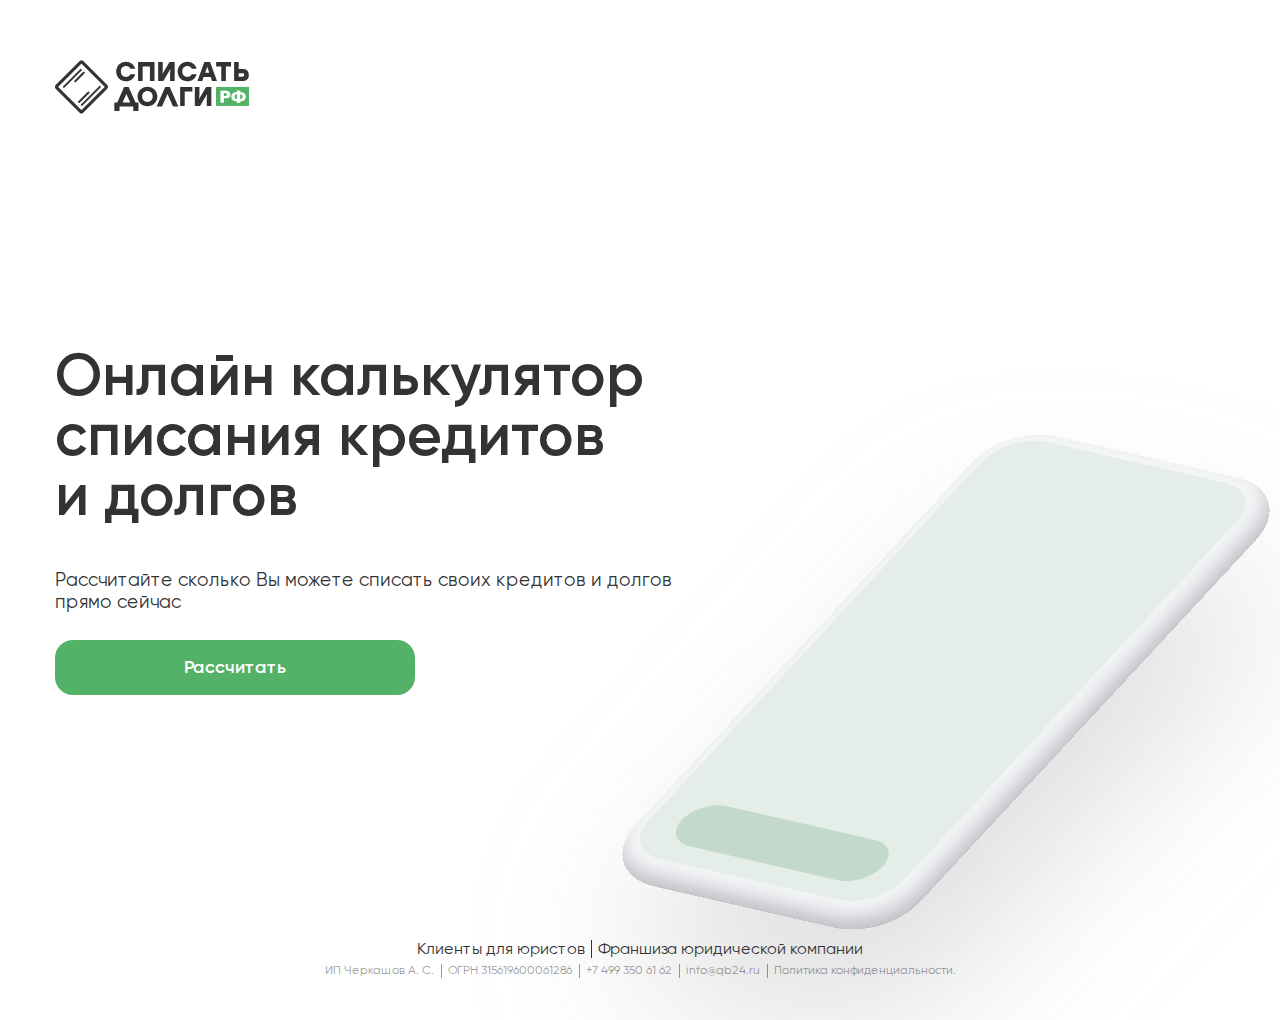
<file: index.html>
<!doctype html>
<html lang="en">
<head>
    <meta charset="UTF-8">
    <meta name="viewport"
          content="width=device-width, user-scalable=no, initial-scale=1.0, maximum-scale=1.0, minimum-scale=1.0">
    <meta http-equiv="X-UA-Compatible" content="ie=edge">
    <link rel="apple-touch-icon" sizes="57x57" href="/apple-icon-57x57.png" media="(prefers-color-scheme: dark)">
    <link rel="apple-touch-icon" sizes="57x57" href="/apple-icon-dark-57x57.png" media="(prefers-color-scheme: light)">
    <link rel="apple-touch-icon" sizes="60x60" href="/apple-icon-60x60.png" media="(prefers-color-scheme: dark)">
    <link rel="apple-touch-icon" sizes="60x60" href="/apple-icon-dark-60x60.png" media="(prefers-color-scheme: light)">
    <link rel="apple-touch-icon" sizes="72x72" href="/apple-icon-72x72.png" media="(prefers-color-scheme: dark)">
    <link rel="apple-touch-icon" sizes="72x72" href="/apple-icon-dark-72x72.png" media="(prefers-color-scheme: light)">
    <link rel="apple-touch-icon" sizes="76x76" href="/apple-icon-76x76.png" media="(prefers-color-scheme: dark)">
    <link rel="apple-touch-icon" sizes="76x76" href="/apple-icon-dark-76x76.png" media="(prefers-color-scheme: light)">
    <link rel="apple-touch-icon" sizes="114x114" href="/apple-icon-114x114.png" media="(prefers-color-scheme: dark)">
    <link rel="apple-touch-icon" sizes="114x114" href="/apple-icon-dark-114x114.png" media="(prefers-color-scheme: light)">
    <link rel="apple-touch-icon" sizes="120x120" href="/apple-icon-120x120.png" media="(prefers-color-scheme: dark)">
    <link rel="apple-touch-icon" sizes="120x120" href="/apple-icon-dark-120x120.png" media="(prefers-color-scheme: light)">
    <link rel="apple-touch-icon" sizes="144x144" href="/apple-icon-144x144.png" media="(prefers-color-scheme: dark)">
    <link rel="apple-touch-icon" sizes="144x144" href="/apple-icon-dark-144x144.png" media="(prefers-color-scheme: light)">
    <link rel="apple-touch-icon" sizes="152x152" href="/apple-icon-152x152.png" media="(prefers-color-scheme: dark)">
    <link rel="apple-touch-icon" sizes="152x152" href="/apple-icon-dark-152x152.png" media="(prefers-color-scheme: light)">
    <link rel="apple-touch-icon" sizes="180x180" href="/apple-icon-180x180.png" media="(prefers-color-scheme: dark)">
    <link rel="apple-touch-icon" sizes="180x180" href="/apple-icon-dark-180x180.png" media="(prefers-color-scheme: light)">
    <link rel="icon" type="image/png" sizes="192x192"  href="/android-icon-192x192.png" media="(prefers-color-scheme: dark)">
    <link rel="icon" type="image/png" sizes="192x192"  href="/android-icon-dark-192x192.png" media="(prefers-color-scheme: light)">
    <link rel="icon" type="image/png" sizes="32x32" href="/favicon-32x32.png" media="(prefers-color-scheme: dark)">
    <link rel="icon" type="image/png" sizes="32x32" href="/favicon-dark-32x32.png" media="(prefers-color-scheme: light)">
    <link rel="icon" type="image/png" sizes="96x96" href="/favicon-96x96.png" media="(prefers-color-scheme: dark)">
    <link rel="icon" type="image/png" sizes="96x96" href="/favicon-dark-96x96.png" media="(prefers-color-scheme: light)">
    <link rel="icon" type="image/png" sizes="16x16" href="/favicon-16x16.png" media="(prefers-color-scheme: dark)">
    <link rel="icon" type="image/png" sizes="16x16" href="/favicon-dark-16x16.png" media="(prefers-color-scheme: light)">
    <link rel="manifest" href="/manifest.json">
    <link rel="manifest" href="/manifest-dark.json">
    <meta name="msapplication-TileColor" content="#ffffff">
    <meta name="msapplication-TileImage" content="/ms-icon-144x144.png">
    <meta name="theme-color" content="#ffffff">
    <script src="https://ajax.googleapis.com/ajax/libs/jquery/3.6.0/jquery.min.js?_v=20220117144900"></script>
    <link rel="stylesheet" href="normalize.css">
    <link rel="stylesheet" href="animations.css">
    <link rel="stylesheet" href="style.css">
    <title>Списать Долги РФ</title>
</head>
<body>
    <div class="sd__firstscreen">
        <header class="sd__header">
            <div class="_container">
<!--                <img src="./img/sd-logo.svg" alt="">-->
                <svg width="195" height="54" viewBox="0 0 193 54" fill="none" xmlns="http://www.w3.org/2000/svg">
                    <mask id="path-1-inside-1_262_856" fill="white">
                        <rect y="26.8701" width="38" height="38" rx="2" transform="rotate(-45 0 26.8701)"/>
                    </mask>
                    <rect y="26.8701" width="36" height="36" rx="1" transform="rotate(-45 0 26.8701)" stroke="#333333" stroke-width="3"/>
                    <path d="M7.89941 26.8702L24.87 9.89968" stroke="#333333" stroke-width="2" stroke-linecap="round"/>
                    <path d="M19.2139 21.214L27.6991 12.7287" stroke="#333333" stroke-width="2" stroke-linecap="round"/>
                    <path d="M23.042 42.0128L32.5273 32.5275" stroke="#333333" stroke-width="2" stroke-linecap="round"/>
                    <path d="M25.8701 44.8409L43.8407 26.8704" stroke="#333333" stroke-width="2" stroke-linecap="round"/>
                    <path d="M193 27H160V46H193V27Z" fill="#54B268"/>
                    <path d="M170.135 30.7786C170.668 30.7786 171.141 30.8365 171.553 30.9524C171.965 31.0626 172.325 31.2133 172.632 31.4047C172.945 31.5961 173.209 31.8193 173.423 32.0745C173.637 32.3238 173.81 32.5905 173.942 32.8746C174.074 33.1529 174.17 33.4399 174.231 33.7357C174.291 34.0256 174.321 34.3039 174.321 34.5706C174.321 34.8374 174.291 35.1156 174.231 35.4056C174.17 35.6897 174.074 35.9709 173.942 36.2493C173.81 36.5275 173.637 36.7914 173.423 37.0408C173.209 37.2901 172.945 37.5104 172.632 37.7017C172.325 37.8873 171.965 38.0351 171.553 38.1453C171.141 38.2555 170.668 38.3106 170.135 38.3106H167.878V42.8332H164.434V30.7786H170.135ZM167.878 33.092V35.997H168.619C169.026 35.997 169.366 35.9796 169.641 35.9449C169.921 35.9042 170.146 35.8317 170.317 35.7274C170.493 35.623 170.619 35.481 170.696 35.3012C170.773 35.1156 170.811 34.8779 170.811 34.5881C170.811 34.2981 170.773 34.0574 170.696 33.8662C170.619 33.6748 170.493 33.5211 170.317 33.4052C170.146 33.2892 169.921 33.208 169.641 33.1616C169.361 33.1152 169.015 33.092 168.603 33.092H167.878Z" fill="#ffffff"/>
                    <path d="M184.217 42.9899H180.88V41.5113C179.864 41.4649 179.001 41.3083 178.293 41.0416C177.584 40.7691 177.007 40.4182 176.563 39.9891C176.118 39.5601 175.793 39.0672 175.59 38.5106C175.392 37.9539 175.294 37.3655 175.294 36.745C175.294 36.0782 175.403 35.4636 175.623 34.9012C175.843 34.333 176.181 33.84 176.637 33.4225C177.093 32.9993 177.672 32.6601 178.375 32.405C179.078 32.1499 179.913 31.9991 180.88 31.9527V30.6133H184.217V31.9527C185.184 31.9991 186.019 32.1499 186.722 32.405C187.425 32.6601 188.005 32.9993 188.461 33.4225C188.917 33.84 189.254 34.333 189.474 34.9012C189.694 35.4636 189.804 36.0782 189.804 36.745C189.804 37.3655 189.702 37.9539 189.499 38.5106C189.296 39.0672 188.972 39.5601 188.527 39.9891C188.082 40.4182 187.505 40.7691 186.796 41.0416C186.088 41.3083 185.228 41.4649 184.217 41.5113V42.9899ZM178.532 36.745C178.532 37.0697 178.576 37.3771 178.664 37.6669C178.757 37.9511 178.9 38.2004 179.092 38.4149C179.284 38.6295 179.526 38.8005 179.817 38.9281C180.114 39.0498 180.468 39.1107 180.88 39.1107V34.3532C180.468 34.3532 180.114 34.417 179.817 34.5446C179.526 34.6721 179.284 34.8461 179.092 35.0664C178.9 35.2809 178.757 35.5331 178.664 35.8231C178.576 36.113 178.532 36.4203 178.532 36.745ZM186.566 36.745C186.566 36.4203 186.519 36.113 186.426 35.8231C186.338 35.5331 186.198 35.2809 186.005 35.0664C185.813 34.8461 185.569 34.6721 185.272 34.5446C184.981 34.417 184.629 34.3532 184.217 34.3532V39.1107C184.629 39.1107 184.981 39.0498 185.272 38.9281C185.569 38.8005 185.813 38.6295 186.005 38.4149C186.198 38.2004 186.338 37.9511 186.426 37.6669C186.519 37.3771 186.566 37.0697 186.566 36.745Z" fill="#ffffff"/>
                    <path d="M70.0146 21.351C64.3446 21.351 60.2136 17.112 60.2136 11.55C60.2136 5.98802 64.3446 1.74902 70.0146 1.74902C74.6586 1.74902 78.1956 4.66502 79.2216 8.76902H74.3076C73.5516 7.12203 72.0126 6.12302 70.0146 6.12302C66.8826 6.12302 64.8576 8.39102 64.8576 11.55C64.8576 14.709 66.8826 16.977 70.0146 16.977C72.0126 16.977 73.5516 15.978 74.3076 14.331H79.2216C78.1956 18.435 74.6586 21.351 70.0146 21.351Z" fill="#333333"/>
                    <path d="M98.5044 2.10002V21H93.9144V6.47402H86.6514V21H82.0614V2.10002H98.5044Z" fill="#333333"/>
                    <path d="M113.463 2.10002H118.674V21H114.084V13.089L114.462 9.09302L107.361 21H102.15V2.10002H106.74V10.011L106.389 14.007L113.463 2.10002Z" fill="#333333"/>
                    <path d="M131.45 21.351C125.78 21.351 121.649 17.112 121.649 11.55C121.649 5.98802 125.78 1.74902 131.45 1.74902C136.094 1.74902 139.631 4.66502 140.657 8.76902H135.743C134.987 7.12203 133.448 6.12302 131.45 6.12302C128.318 6.12302 126.293 8.39102 126.293 11.55C126.293 14.709 128.318 16.977 131.45 16.977C133.448 16.977 134.987 15.978 135.743 14.331H140.657C139.631 18.435 136.094 21.351 131.45 21.351Z" fill="#333333"/>
                    <path d="M156.099 21L154.749 17.085H147.675L146.325 21H141.465L148.323 2.10002H154.101L160.959 21H156.099ZM149.187 12.711H153.237L151.212 6.82502L149.187 12.711Z" fill="#333333"/>
                    <path d="M175.036 2.10002V6.47402H169.879V21H165.289V6.47402H160.159V2.10002H175.036Z" fill="#333333"/>
                    <path d="M186.379 9.01202C190.456 9.01202 192.832 10.983 192.832 14.979C192.832 18.975 190.294 21 186.298 21H178.117V2.10002H182.707V9.01202H186.379ZM186.109 16.626C187.432 16.626 188.188 16.167 188.188 14.925C188.188 13.683 187.513 13.305 186.19 13.305H182.707V16.626H186.109Z" fill="#333333"/>
                    <path d="M91.4498 26.749C97.0388 26.749 101.332 30.988 101.332 36.55C101.332 42.112 97.0388 46.351 91.4498 46.351C85.8608 46.351 81.5678 42.112 81.5678 36.55C81.5678 30.988 85.8608 26.749 91.4498 26.749ZM91.4498 31.123C88.4258 31.123 86.2118 33.391 86.2118 36.55C86.2118 39.709 88.4258 41.977 91.4498 41.977C94.4738 41.977 96.6878 39.709 96.6878 36.55C96.6878 33.391 94.4738 31.123 91.4498 31.123Z" fill="#333333"/>
                    <path d="M136.401 27.1V31.474H128.733V46H124.143V27.1H136.401Z" fill="#333333"/>
                    <path d="M150.14 27.1H155.351V46H150.761V38.089L151.139 34.093L144.038 46H138.827V27.1H143.417V35.011L143.066 39.007L150.14 27.1Z" fill="#333333"/>
                    <path d="M79.5456 42.576H82.4616V51H77.2776V46.464H63.5346V51H58.3506V42.576H61.2666L68.1246 27.024H72.6606L79.5456 42.576ZM66.5856 42.576H74.2266L70.3926 33.909L66.5856 42.576Z" fill="#333333"/>
                    <path d="M113.766 27.06L122.352 46.5H117.033L111.498 33.945L105.963 46.5H100.644L109.23 27.06H113.766Z" fill="#333333"/>
                </svg>
            </div>
        </header>
        <main class="sd__main">
            <div class="_container">
                <div class="sd__main-plug _active">
                    <p>Пожалуйста, подождите, идет анализ данных...</p>
<!--                    <svg class="" width="70" height="70" viewBox="0 0 513 513" fill="none" xmlns="http://www.w3.org/2000/svg">-->
<!--                        <mask id="path-1-inside-1_80_776" fill="white">-->
<!--                            <rect x="0.0390625" y="0.0385742" width="512" height="512" rx="20" class="svg-elem-1"></rect>-->
<!--                        </mask>-->
<!--                        <rect x="0.0390625" y="0.0385742" width="512" height="512" rx="20" stroke="#50B365" stroke-width="60" mask="url(#path-1-inside-1_80_776)" class="svg-elem-2"></rect>-->
<!--                        <path d="M94.3545 94.3535L417.723 94.3535" stroke="#50B365" stroke-width="30" stroke-linecap="round" class="svg-elem-3"></path>-->
<!--                        <path d="M256.03 148.252H417.714" stroke="#50B365" stroke-width="30" stroke-linecap="round" class="svg-elem-4"></path>-->
<!--                        <path d="M94.3545 363.836H256.039" stroke="#50B365" stroke-width="30" stroke-linecap="round" class="svg-elem-5"></path>-->
<!--                        <path d="M94.3545 417.725H417.723" stroke="#50B365" stroke-width="30" stroke-linecap="round" class="svg-elem-6"></path>-->
<!--                    </svg>-->
                    <svg class="load-anim" width="70" height="70" viewBox="0 0 513 513" fill="none" xmlns="http://www.w3.org/2000/svg">
                        <mask id="path-1-inside-1_80_776" fill="white">
                            <rect x="0.0390625" y="0.0385742" width="512" height="512" rx="20">
                            </rect>
                        </mask>
                        <rect class="rect-main" x="0.0390625" y="0.0385742" width="512" height="512" rx="20" stroke="#50B365" stroke-width="60" mask="url(#path-1-inside-1_80_776)"
                              stroke-dasharray="400%" stroke-dashoffset="400%"/>
                        <path class="rect-line-top" d="M94.3545 94.3535L417.723 94.3535" stroke="#50B365" stroke-width="30" stroke-linecap="round"/>
                        <path class="rect-line-top" d="M256.03 148.252H417.714" stroke="#50B365" stroke-width="30" stroke-linecap="round"/>
                        <path class="rect-line-bottom" d="M94.3545 363.836H256.039" stroke="#50B365" stroke-width="30" stroke-linecap="round"/>
                        <path class="rect-line-bottom" d="M94.3545 417.725H417.723" stroke="#50B365" stroke-width="30" stroke-linecap="round"/>
                    </svg>
                </div>
                <div class="sd__main-inner">
                    <div class="sd__main-info">
                        <h1 class="sd__title">Онлайн калькулятор<br>списания кредитов<br>и долгов</h1>
                        <p class="sd__text">Рассчитайте сколько Вы можете списать своих кредитов и долгов прямо сейчас</p>
                        <div class="sd__btn" onclick="startStep()">Рассчитать</div>
                    </div>
                    <div class="sd__main-decor sd_main-decor">
<!--                        <img class="sd_main-decor__phone" src="./img/phone-green.svg" alt="">-->
<!--                        <svg class="sd_main-decor__phone" width="886" height="761" viewBox="0 0 886 761" fill="none" xmlns="http://www.w3.org/2000/svg">-->
<!--                            <g filter="url(#filter0_dii_59_5678)">-->
<!--                                <path d="M752.198 190.906C776.626 164.601 768.06 136.79 733.065 128.789L552.859 87.5893C525.939 81.4348 488.883 92.8489 470.092 113.084L133.877 475.126C109.448 501.431 118.015 529.242 153.01 537.243L333.216 578.443C360.136 584.597 397.192 573.183 415.983 552.949L752.198 190.906Z" fill="#F3F5F7"/>-->
<!--                            </g>-->
<!--                            <rect width="262.688" height="568.808" rx="40" transform="matrix(-0.974847 -0.222877 -0.680486 0.732761 761.256 142.747)" fill="#E5EDE8"/>-->
<!--                            <rect width="206.55" height="54.8724" rx="27.4362" transform="matrix(-0.974713 -0.223458 0.680877 -0.732397 361.327 537.344)" fill="#C3D9CC"/>-->
<!--                            <defs>-->
<!--                                <filter id="filter0_dii_59_5678" x="39.959" y="75.9219" width="806.156" height="684.188" filterUnits="userSpaceOnUse" color-interpolation-filters="sRGB">-->
<!--                                    <feFlood flood-opacity="0" result="BackgroundImageFix"/>-->
<!--                                    <feColorMatrix in="SourceAlpha" type="matrix" values="0 0 0 0 0 0 0 0 0 0 0 0 0 0 0 0 0 0 127 0" result="hardAlpha"/>-->
<!--                                    <feOffset dy="100"/>-->
<!--                                    <feGaussianBlur stdDeviation="40"/>-->
<!--                                    <feColorMatrix type="matrix" values="0 0 0 0 0.493889 0 0 0 0 0.497417 0 0 0 0 0.529167 0 0 0 0.25 0"/>-->
<!--                                    <feBlend mode="normal" in2="BackgroundImageFix" result="effect1_dropShadow_59_5678"/>-->
<!--                                    <feBlend mode="normal" in="SourceGraphic" in2="effect1_dropShadow_59_5678" result="shape"/>-->
<!--                                    <feColorMatrix in="SourceAlpha" type="matrix" values="0 0 0 0 0 0 0 0 0 0 0 0 0 0 0 0 0 0 127 0" result="hardAlpha"/>-->
<!--                                    <feOffset dy="2"/>-->
<!--                                    <feGaussianBlur stdDeviation="10"/>-->
<!--                                    <feComposite in2="hardAlpha" operator="arithmetic" k2="-1" k3="1"/>-->
<!--                                    <feColorMatrix type="matrix" values="0 0 0 0 1 0 0 0 0 1 0 0 0 0 1 0 0 0 1 0"/>-->
<!--                                    <feBlend mode="normal" in2="shape" result="effect2_innerShadow_59_5678"/>-->
<!--                                    <feColorMatrix in="SourceAlpha" type="matrix" values="0 0 0 0 0 0 0 0 0 0 0 0 0 0 0 0 0 0 127 0" result="hardAlpha"/>-->
<!--                                    <feOffset dx="-2" dy="-10"/>-->
<!--                                    <feGaussianBlur stdDeviation="10"/>-->
<!--                                    <feComposite in2="hardAlpha" operator="arithmetic" k2="-1" k3="1"/>-->
<!--                                    <feColorMatrix type="matrix" values="0 0 0 0 0.494118 0 0 0 0 0.498039 0 0 0 0 0.529412 0 0 0 0.5 0"/>-->
<!--                                    <feBlend mode="normal" in2="effect2_innerShadow_59_5678" result="effect3_innerShadow_59_5678"/>-->
<!--                                </filter>-->
<!--                            </defs>-->
<!--                        </svg>-->
                        <svg class="sd_main-decor__phone" width="708" height="514" viewBox="0 0 708 514" fill="none" xmlns="http://www.w3.org/2000/svg">
                            <g filter="url(#filter0_ii_1_501)">
                                <path d="M663.198 114.906C687.626 88.6011 679.06 60.7906 644.065 52.7896L463.859 11.5896C436.939 5.43501 399.883 16.8491 381.092 37.0838L44.8769 399.127C20.4485 425.432 29.0147 453.242 64.0103 461.243L244.216 502.443C271.136 508.598 308.192 497.184 326.983 476.949L663.198 114.906Z" fill="#F3F5F7"/>
                            </g>
                            <rect width="262.688" height="568.808" rx="40" transform="matrix(-0.974847 -0.222877 -0.680486 0.732761 672.256 66.7471)" fill="#E5EDE8"/>
                            <rect width="206.55" height="54.8724" rx="27.4362" transform="matrix(-0.974713 -0.223458 0.680877 -0.732397 272.327 461.344)" fill="#C3D9CC"/>
                            <defs>
                                <filter id="filter0_ii_1_501" x="28.959" y="-0.0778809" width="648.156" height="506.188" filterUnits="userSpaceOnUse" color-interpolation-filters="sRGB">
                                    <feFlood flood-opacity="0" result="BackgroundImageFix"/>
                                    <feBlend mode="normal" in="SourceGraphic" in2="BackgroundImageFix" result="shape"/>
                                    <feColorMatrix in="SourceAlpha" type="matrix" values="0 0 0 0 0 0 0 0 0 0 0 0 0 0 0 0 0 0 127 0" result="hardAlpha"/>
                                    <feOffset dy="2"/>
                                    <feGaussianBlur stdDeviation="10"/>
                                    <feComposite in2="hardAlpha" operator="arithmetic" k2="-1" k3="1"/>
                                    <feColorMatrix type="matrix" values="0 0 0 0 1 0 0 0 0 1 0 0 0 0 1 0 0 0 1 0"/>
                                    <feBlend mode="normal" in2="shape" result="effect1_innerShadow_1_501"/>
                                    <feColorMatrix in="SourceAlpha" type="matrix" values="0 0 0 0 0 0 0 0 0 0 0 0 0 0 0 0 0 0 127 0" result="hardAlpha"/>
                                    <feOffset dx="-2" dy="-10"/>
                                    <feGaussianBlur stdDeviation="10"/>
                                    <feComposite in2="hardAlpha" operator="arithmetic" k2="-1" k3="1"/>
                                    <feColorMatrix type="matrix" values="0 0 0 0 0.494118 0 0 0 0 0.498039 0 0 0 0 0.529412 0 0 0 0.5 0"/>
                                    <feBlend mode="normal" in2="effect1_innerShadow_1_501" result="effect2_innerShadow_1_501"/>
                                </filter>
                            </defs>
                        </svg>
<!--                        <img class="sd_main-decor__cardback" src="./img/card-back.svg" alt="">-->
                        <svg class="sd_main-decor__cardback" width="457" height="319" viewBox="0 0 457 319" fill="none" xmlns="http://www.w3.org/2000/svg">
                            <g filter="url(#filter0_d_58_5630)">
                                <rect x="4" y="43.9375" width="418.93" height="266.008" rx="19.2759" transform="rotate(-5.60765 4 43.9375)" fill="#F9F9F9"/>
                            </g>
                            <defs>
                                <filter id="filter0_d_58_5630" x="-1" y="-0.999023" width="458.919" height="321.672" filterUnits="userSpaceOnUse" color-interpolation-filters="sRGB">
                                    <feFlood flood-opacity="0" result="BackgroundImageFix"/>
                                    <feColorMatrix in="SourceAlpha" type="matrix" values="0 0 0 0 0 0 0 0 0 0 0 0 0 0 0 0 0 0 127 0" result="hardAlpha"/>
                                    <feOffset dx="3" dy="4"/>
                                    <feGaussianBlur stdDeviation="4"/>
                                    <feComposite in2="hardAlpha" operator="out"/>
                                    <feColorMatrix type="matrix" values="0 0 0 0 0.625 0 0 0 0 0.625 0 0 0 0 0.625 0 0 0 0.25 0"/>
                                    <feBlend mode="normal" in2="BackgroundImageFix" result="effect1_dropShadow_58_5630"/>
                                    <feBlend mode="normal" in="SourceGraphic" in2="effect1_dropShadow_58_5630" result="shape"/>
                                </filter>
                            </defs>
                        </svg>
<!--                        <img class="sd_main-decor__cardfront" src="./img/card-front.svg" alt="">-->
                        <svg class="sd_main-decor__cardfront" width="502" height="347" viewBox="0 0 502 347" fill="none" xmlns="http://www.w3.org/2000/svg">
                            <g filter="url(#filter0_d_58_5631)">
                                <g clip-path="url(#clip0_58_5631)">
                                    <rect x="38.7178" y="18" width="446" height="278.057" rx="19.0124" transform="rotate(4.27305 38.7178 18)" fill="url(#paint0_linear_58_5631)"/>
                                    <g clip-path="url(#clip1_58_5631)">
                                        <path d="M92.1633 87.2221C90.8824 104.366 89.6137 121.346 88.3419 138.367C93.7607 138.772 99.0975 139.171 104.598 139.582C104.656 138.806 104.705 138.153 104.754 137.5C105.678 125.132 106.602 112.764 107.526 100.396C107.712 97.9065 107.845 97.7933 110.393 97.9426C116.427 98.3935 122.421 98.8413 128.456 99.2922C129.03 99.3352 129.649 99.3403 130.309 99.3486C130.404 98.0832 130.483 97.022 130.565 95.9199C130.768 92.6514 128.816 90.0428 125.576 89.7597C114.54 88.853 103.453 88.0656 92.1633 87.2221Z" fill="#FEFDFD"/>
                                        <path d="M67.6133 112.474C67.2961 116.719 66.985 120.882 66.677 125.005C73.4505 125.511 80.0188 126.002 86.6692 126.498C86.9864 122.253 87.2944 118.131 87.6055 113.967C80.914 113.467 74.3047 112.974 67.6133 112.474Z" fill="#FEFDFD"/>
                                        <path d="M67.7667 109.86C74.5813 110.369 81.1496 110.86 87.841 111.36C88.1582 107.115 88.4662 102.992 88.7803 98.788C82.0479 98.285 75.4385 97.7911 68.7061 97.2881C68.3889 101.533 68.0839 105.615 67.7667 109.86Z" fill="#FEFDFD"/>
                                        <path d="M110.087 100.38C109.773 104.584 109.462 108.748 109.148 112.952C115.839 113.452 122.489 113.949 129.058 114.439C129.378 110.154 129.683 106.072 129.997 101.868C123.306 101.368 116.778 100.88 110.087 100.38Z" fill="#FEFDFD"/>
                                        <path d="M108.914 115.522C108.591 119.849 108.283 123.972 107.975 128.094C114.666 128.594 121.275 129.088 127.885 129.582C128.202 125.337 128.513 121.174 128.824 117.01C122.174 116.513 115.647 116.025 108.914 115.522Z" fill="#FEFDFD"/>
                                        <path d="M89.6498 87.158C89.3275 87.0519 89.1663 86.9988 89.0432 86.9896C85.0201 86.689 80.9818 86.5925 76.977 86.047C71.4214 85.2625 68.1152 88.6275 69.1037 94.735C75.672 95.2258 82.2813 95.7196 88.9727 96.2196C89.2015 93.1583 89.4211 90.2194 89.6498 87.158Z" fill="#FEFDFD"/>
                                        <path d="M86.5148 129.117C79.7824 128.613 73.132 128.117 66.3174 127.607C66.2503 128.505 66.1893 129.322 66.1283 130.138C65.7959 134.587 67.927 137.004 72.4458 137.301C76.0583 137.571 79.6709 137.84 83.2834 138.11C84.1455 138.175 84.9726 138.154 85.8378 138.178C86.0757 134.994 86.2922 132.096 86.5148 129.117Z" fill="#FEFDFD"/>
                                        <path d="M106.973 139.839C112.187 140.228 117.145 140.722 122.124 140.93C124.593 141.032 126.919 139.194 127.368 137.053C127.692 135.476 127.65 133.831 127.772 132.198C120.998 131.692 114.389 131.198 107.697 130.698C107.623 131.144 107.598 131.471 107.574 131.797C107.382 134.369 107.19 136.94 106.973 139.839Z" fill="#FEFDFD"/>
                                        <path d="M92.1633 87.2221C103.453 88.0656 114.54 88.853 125.576 89.7597C128.816 90.0428 130.73 92.6075 130.565 95.9199C130.483 97.022 130.404 98.0832 130.309 99.3486C129.649 99.3403 129.03 99.3352 128.456 99.2922C122.421 98.8413 116.427 98.3935 110.393 97.9426C107.848 97.7524 107.715 97.8657 107.526 100.396C106.602 112.764 105.678 125.132 104.754 137.5C104.705 138.153 104.656 138.806 104.598 139.582C99.0975 139.171 93.8018 138.775 88.3419 138.367C89.6137 121.346 90.8793 104.406 92.1633 87.2221Z" fill="white"/>
                                        <path d="M67.6133 112.474C74.2637 112.971 80.873 113.464 87.6055 113.967C87.2944 118.131 86.9864 122.253 86.6692 126.498C80.0188 126.002 73.4505 125.511 66.677 125.005C66.985 120.882 67.2961 116.719 67.6133 112.474Z" fill="white"/>
                                        <path d="M67.7667 109.86C68.0839 105.615 68.3919 101.492 68.7061 97.2881C75.4385 97.7911 82.0479 98.285 88.7803 98.788C88.4662 102.992 88.1582 107.115 87.841 111.36C81.1496 110.86 74.5813 110.369 67.7667 109.86Z" fill="white"/>
                                        <path d="M110.087 100.38C116.778 100.88 123.306 101.368 129.997 101.868C129.686 106.031 129.378 110.154 129.058 114.439C122.489 113.949 115.839 113.452 109.148 112.952C109.465 108.707 109.773 104.584 110.087 100.38Z" fill="white"/>
                                        <path d="M108.914 115.522C115.605 116.022 122.133 116.51 128.824 117.01C128.513 121.174 128.202 125.337 127.885 129.582C121.234 129.085 114.666 128.594 107.975 128.094C108.283 123.972 108.591 119.849 108.914 115.522Z" fill="white"/>
                                        <path d="M89.6498 87.158C89.4211 90.2194 89.2015 93.1583 88.9697 96.2604C82.2783 95.7605 75.6689 95.2666 69.1007 94.7759C68.1152 88.6275 71.4214 85.2625 76.977 86.047C80.9848 86.5517 85.0201 86.689 89.0432 86.9896C89.1663 86.9988 89.3275 87.0519 89.6498 87.158Z" fill="white"/>
                                        <path d="M86.5148 129.117C86.2922 132.096 86.0757 134.994 85.8378 138.178C85.0137 138.158 84.1455 138.175 83.2834 138.11C79.6709 137.84 76.0583 137.571 72.4458 137.301C67.927 137.004 65.7959 134.587 66.1283 130.138C66.1893 129.322 66.2472 128.546 66.3174 127.607C73.132 128.117 79.7824 128.613 86.5148 129.117Z" fill="white"/>
                                        <path d="M106.973 139.839C107.19 136.94 107.382 134.369 107.574 131.797C107.598 131.471 107.664 131.147 107.697 130.698C114.389 131.198 120.998 131.692 127.772 132.198C127.65 133.831 127.692 135.476 127.368 137.053C126.919 139.194 124.593 141.032 122.124 140.93C117.186 140.725 112.187 140.228 106.973 139.839Z" fill="white"/>
                                    </g>
                                    <path d="M70.2004 226.774L68.2902 226.631L69.0913 215.909L60.896 226.079L59.3555 225.964L60.4298 211.586L62.34 211.729L61.5374 222.471L69.7342 212.281L71.2747 212.396L70.2004 226.774ZM80.9601 220.101C82.471 220.889 83.164 222.118 83.0392 223.788C82.9471 225.021 82.4064 225.992 81.4169 226.703C80.4412 227.415 79.1933 227.714 77.6734 227.601C76.3315 227.5 75.2512 227.124 74.4325 226.47C73.6275 225.818 73.0854 224.965 72.8061 223.912L74.4978 223.109C74.8016 224.756 75.9051 225.651 77.8084 225.793C78.7943 225.867 79.5775 225.705 80.158 225.308C80.7521 224.912 81.0774 224.337 81.1336 223.584C81.1899 222.831 80.9742 222.216 80.4866 221.739C80.0001 221.248 79.3049 220.969 78.4012 220.901L76.7169 220.775L76.8474 219.029L78.0592 219.12C78.9219 219.184 79.6292 219.024 80.1813 218.638C80.748 218.24 81.0575 217.692 81.1097 216.993C81.1619 216.295 80.9573 215.715 80.4961 215.254C80.0349 214.792 79.3798 214.53 78.5308 214.467C76.9424 214.348 75.8285 214.974 75.1891 216.344L73.6561 215.3C74.6671 213.379 76.3365 212.506 78.6643 212.68C80.0473 212.783 81.1347 213.25 81.9263 214.08C82.7327 214.898 83.0914 215.902 83.0024 217.093C82.8991 218.476 82.2183 219.479 80.9601 220.101ZM87.7825 219.309L91.2743 219.57C92.5066 219.662 93.5293 220.166 94.3422 221.08C95.1425 221.98 95.4971 223.039 95.406 224.258C95.3139 225.49 94.8048 226.499 93.8787 227.283C92.9811 228.056 91.8955 228.395 90.622 228.3L85.2201 227.896L86.2944 213.518L94.921 214.163L94.786 215.97L88.0695 215.469L87.7825 219.309ZM87.2638 226.252L90.7555 226.513C91.4676 226.566 92.0885 226.364 92.6183 225.908C93.1617 225.453 93.4611 224.856 93.5164 224.117C93.5706 223.391 93.3628 222.763 92.893 222.232C92.4369 221.702 91.8528 221.41 91.1407 221.357L87.649 221.096L87.2638 226.252ZM108.642 229.646L106.608 229.494L105.678 226.182L99.2084 225.698L97.7967 228.836L95.7633 228.684L102.198 214.707L104.355 214.868L108.642 229.646ZM103.096 217.066L99.9992 223.961L105.155 224.346L103.096 217.066ZM119.316 222.946C119.962 223.325 120.455 223.823 120.795 224.44C121.134 225.058 121.276 225.743 121.219 226.496C121.134 227.646 120.657 228.582 119.791 229.302C118.925 230.022 117.91 230.339 116.746 230.252L110.543 229.788L111.617 215.41L117.368 215.84C118.505 215.925 119.429 216.373 120.139 217.183C120.863 217.995 121.184 218.955 121.101 220.064C121.005 221.351 120.41 222.312 119.316 222.946ZM117.235 217.627L113.394 217.34L113.066 221.736L116.907 222.023C117.509 222.068 118.032 221.893 118.474 221.499C118.917 221.106 119.161 220.601 119.207 219.984C119.252 219.382 119.078 218.853 118.685 218.396C118.307 217.927 117.824 217.671 117.235 217.627ZM112.587 228.144L116.88 228.465C117.523 228.513 118.081 228.327 118.553 227.908C119.025 227.489 119.285 226.951 119.334 226.293C119.383 225.65 119.198 225.085 118.779 224.6C118.389 224.116 117.872 223.85 117.228 223.802L112.935 223.481L112.587 228.144ZM125.986 221.648L129.293 221.895C130.607 221.993 131.676 222.52 132.5 223.477C133.323 224.433 133.687 225.562 133.589 226.863C133.491 228.177 132.964 229.246 132.007 230.07C131.065 230.881 129.93 231.237 128.602 231.137L123.385 230.748L124.459 216.37L126.37 216.513L125.986 221.648ZM125.429 229.103L128.736 229.35C129.53 229.41 130.207 229.192 130.767 228.697C131.328 228.202 131.638 227.543 131.7 226.722C131.759 225.927 131.549 225.237 131.07 224.65C130.604 224.065 129.967 223.742 129.159 223.682L125.852 223.434L125.429 229.103ZM133.804 217.068L144.176 217.843L144.041 219.651L139.79 219.333L138.85 231.903L136.961 231.762L137.9 219.192L133.669 218.876L133.804 217.068ZM147.584 226.153L147.243 230.713L153.919 231.211L153.784 233.019L145.198 232.377L146.272 218L154.755 218.634L154.62 220.441L148.047 219.95L147.717 224.366L153.777 224.819L153.643 226.606L147.584 226.153ZM162.932 233.971C160.741 233.807 158.994 232.954 157.691 231.411C156.388 229.881 155.814 228.062 155.972 225.953C156.129 223.845 156.967 222.131 158.483 220.812C160.001 219.48 161.856 218.896 164.046 219.059C165.347 219.156 166.529 219.561 167.591 220.274C168.653 220.987 169.452 221.9 169.988 223.014L168.253 223.856C167.901 223.031 167.332 222.355 166.545 221.828C165.773 221.288 164.894 220.981 163.908 220.908C162.238 220.783 160.842 221.216 159.722 222.206C158.602 223.183 157.982 224.479 157.862 226.095C157.742 227.697 158.163 229.064 159.125 230.196C160.086 231.342 161.401 231.977 163.072 232.102C164.058 232.176 164.972 232.01 165.815 231.605C166.672 231.187 167.335 230.603 167.805 229.853L169.398 230.922C168.715 231.945 167.796 232.737 166.638 233.298C165.496 233.846 164.26 234.07 162.932 233.971ZM174.125 225.244L177.432 225.491C178.746 225.59 179.815 226.117 180.639 227.074C181.462 228.03 181.825 229.159 181.728 230.46C181.63 231.774 181.103 232.843 180.146 233.667C179.204 234.478 178.069 234.833 176.741 234.734L171.524 234.344L172.598 219.967L174.508 220.109L174.125 225.244ZM173.568 232.7L176.875 232.947C177.669 233.007 178.346 232.789 178.906 232.294C179.466 231.798 179.777 231.14 179.839 230.318C179.898 229.524 179.688 228.834 179.208 228.247C178.743 227.662 178.106 227.339 177.298 227.278L173.991 227.031L173.568 232.7ZM188.962 228.418C189.117 226.337 189.968 224.631 191.513 223.301C193.059 221.957 194.873 221.363 196.954 221.518C199.036 221.674 200.741 222.531 202.07 224.09C203.414 225.636 204.009 227.45 203.853 229.531C203.699 231.599 202.841 233.304 201.281 234.647C199.735 235.991 197.921 236.585 195.84 236.43C193.759 236.274 192.053 235.417 190.724 233.858C189.396 232.286 188.808 230.472 188.962 228.418ZM201.943 229.388C202.062 227.8 201.627 226.432 200.639 225.284C199.679 224.124 198.405 223.485 196.816 223.367C195.241 223.249 193.88 223.691 192.731 224.693C191.596 225.696 190.969 226.985 190.852 228.56C190.735 230.121 191.163 231.488 192.135 232.662C193.124 233.81 194.405 234.443 195.98 234.561C197.568 234.679 198.923 234.244 200.043 233.253C201.193 232.238 201.826 230.949 201.943 229.388ZM204.899 222.38L215.271 223.155L215.136 224.963L210.885 224.645L209.945 237.215L208.056 237.074L208.995 224.504L204.764 224.188L204.899 222.38ZM233.244 224.498L232.305 237.068L233.846 237.183L233.505 241.743L231.595 241.6L231.8 238.848L222.311 238.139L222.105 240.891L220.195 240.749L220.536 236.189L221.789 236.283C222.763 235.226 223.334 233.575 223.501 231.33L224.063 223.812L233.244 224.498ZM223.945 236.444L230.395 236.926L231.201 226.142L225.84 225.742L225.409 231.513C225.247 233.677 224.759 235.32 223.945 236.444ZM235.677 231.909C235.832 229.827 236.682 228.122 238.228 226.791C239.774 225.447 241.588 224.853 243.669 225.008C245.75 225.164 247.456 226.021 248.785 227.58C250.129 229.126 250.723 230.94 250.568 233.021C250.413 235.089 249.556 236.794 247.996 238.137C246.45 239.481 244.636 240.076 242.555 239.92C240.473 239.765 238.768 238.907 237.439 237.349C236.11 235.776 235.523 233.963 235.677 231.909ZM248.658 232.879C248.776 231.29 248.341 229.922 247.353 228.774C246.393 227.615 245.119 226.976 243.531 226.857C241.956 226.739 240.594 227.182 239.445 228.183C238.31 229.186 237.684 230.475 237.566 232.05C237.45 233.611 237.877 234.979 238.85 236.153C239.838 237.301 241.12 237.933 242.694 238.051C244.283 238.17 245.637 237.734 246.758 236.744C247.908 235.728 248.541 234.44 248.658 232.879ZM250.457 240.242L250.586 238.517C251.548 238.726 252.28 238.506 252.784 237.855C253.3 237.205 253.625 235.997 253.757 234.23L254.366 226.076L263.855 226.785L262.781 241.163L260.871 241.02L261.81 228.45L256.141 228.026L255.667 234.373C255.572 235.647 255.368 236.712 255.056 237.57C254.758 238.429 254.366 239.061 253.882 239.465C253.411 239.871 252.895 240.135 252.335 240.259C251.79 240.369 251.164 240.364 250.457 240.242ZM267.151 227.031L275.223 227.635L275.088 229.442L268.926 228.982L267.987 241.552L266.076 241.409L267.151 227.031ZM275.045 234.85C275.201 232.769 276.051 231.063 277.596 229.733C279.142 228.389 280.956 227.794 283.037 227.95C285.119 228.105 286.824 228.963 288.153 230.522C289.498 232.068 290.092 233.882 289.936 235.963C289.782 238.031 288.925 239.736 287.365 241.079C285.818 242.423 284.005 243.017 281.923 242.862C279.842 242.706 278.137 241.849 276.807 240.29C275.479 238.718 274.892 236.904 275.045 234.85ZM288.026 235.82C288.145 234.232 287.71 232.864 286.722 231.716C285.762 230.556 284.488 229.917 282.899 229.799C281.325 229.681 279.963 230.123 278.814 231.125C277.679 232.128 277.052 233.417 276.935 234.991C276.818 236.552 277.246 237.92 278.219 239.094C279.207 240.242 280.488 240.875 282.063 240.993C283.651 241.111 285.006 240.675 286.126 239.685C287.276 238.67 287.909 237.381 288.026 235.82ZM300.674 236.497C301.32 236.875 301.813 237.374 302.153 237.991C302.492 238.608 302.634 239.294 302.577 240.047C302.491 241.197 302.015 242.132 301.149 242.852C300.283 243.573 299.268 243.889 298.104 243.802L291.901 243.339L292.975 228.961L298.726 229.391C299.863 229.476 300.786 229.923 301.497 230.734C302.221 231.545 302.542 232.505 302.459 233.615C302.363 234.902 301.768 235.862 300.674 236.497ZM298.593 231.178L294.752 230.891L294.423 235.286L298.264 235.573C298.867 235.618 299.389 235.444 299.832 235.05C300.274 234.656 300.519 234.151 300.565 233.535C300.61 232.932 300.436 232.403 300.043 231.947C299.665 231.478 299.182 231.222 298.593 231.178ZM293.945 241.694L298.237 242.015C298.881 242.063 299.439 241.878 299.911 241.459C300.383 241.04 300.643 240.501 300.692 239.844C300.74 239.2 300.555 238.636 300.137 238.15C299.746 237.667 299.229 237.401 298.586 237.353L294.293 237.032L293.945 241.694ZM62.7389 245.09L66.8034 237.132L68.7341 237.276L63.2932 247.899C62.0862 250.232 60.3513 251.245 58.0884 250.939L58.2204 249.172C58.9948 249.313 59.6397 249.251 60.1552 248.986C60.6853 248.709 61.1439 248.193 61.5308 247.437L61.6992 247.119L57.6017 236.444L59.5324 236.588L62.7389 245.09ZM80.1086 245.19L85.3308 252.974L83.1536 252.811L78.2263 245.503L77.7106 252.405L75.821 252.263L76.3366 245.362L70.378 251.857L68.2213 251.696L74.5218 244.772L69.501 237.333L71.6577 237.494L76.4026 244.479L76.8952 237.886L78.7849 238.027L78.2923 244.62L84.0225 238.418L86.1997 238.581L80.1086 245.19ZM89.8151 246.906L89.4744 251.466L96.1498 251.965L96.0147 253.772L87.4292 253.131L88.5035 238.753L96.9863 239.387L96.8512 241.194L90.2786 240.703L89.9486 245.119L96.0078 245.572L95.8743 247.359L89.8151 246.906ZM110.604 255.131C108.413 254.967 106.666 254.114 105.363 252.571C104.059 251.041 103.486 249.222 103.644 247.113C103.801 245.005 104.638 243.291 106.155 241.972C107.673 240.64 109.527 240.055 111.718 240.219C113.019 240.316 114.2 240.721 115.263 241.434C116.325 242.147 117.124 243.06 117.66 244.174L115.924 245.015C115.573 244.19 115.004 243.515 114.217 242.988C113.445 242.448 112.566 242.141 111.58 242.068C109.91 241.943 108.514 242.376 107.394 243.366C106.274 244.343 105.654 245.639 105.533 247.254C105.414 248.857 105.835 250.224 106.797 251.356C107.757 252.502 109.073 253.137 110.744 253.262C111.73 253.335 112.644 253.17 113.487 252.764C114.344 252.347 115.007 251.763 115.476 251.013L117.069 252.082C116.387 253.105 115.467 253.897 114.31 254.458C113.168 255.006 111.932 255.23 110.604 255.131ZM121.582 249.28L121.241 253.84L127.916 254.338L127.781 256.146L119.196 255.504L120.27 241.127L128.753 241.76L128.618 243.568L122.045 243.077L121.715 247.493L127.774 247.946L127.641 249.732L121.582 249.28ZM131.367 241.956L139.439 242.559L139.304 244.366L133.142 243.906L132.203 256.476L130.293 256.333L131.367 241.956ZM139.261 249.775C139.417 247.693 140.267 245.987 141.812 244.657C143.359 243.313 145.172 242.719 147.254 242.874C149.335 243.03 151.04 243.887 152.37 245.446C153.714 246.992 154.308 248.806 154.152 250.887C153.998 252.955 153.141 254.66 151.581 256.003C150.035 257.347 148.221 257.941 146.14 257.786C144.058 257.63 142.353 256.773 141.024 255.214C139.695 253.642 139.108 251.829 139.261 249.775ZM152.242 250.744C152.361 249.156 151.926 247.788 150.938 246.64C149.978 245.481 148.704 244.841 147.116 244.723C145.541 244.605 144.179 245.047 143.03 246.049C141.895 247.052 141.269 248.341 141.151 249.916C141.034 251.477 141.462 252.844 142.435 254.019C143.423 255.166 144.704 255.799 146.279 255.917C147.868 256.036 149.222 255.6 150.342 254.609C151.492 253.594 152.126 252.305 152.242 250.744ZM167.086 244.625L166.147 257.195L167.688 257.31L167.347 261.87L165.437 261.727L165.642 258.975L156.153 258.266L155.947 261.018L154.037 260.875L154.378 256.315L155.631 256.409C156.605 255.353 157.176 253.702 157.343 251.456L157.905 243.939L167.086 244.625ZM157.788 256.57L164.237 257.052L165.043 246.269L159.682 245.868L159.251 251.64C159.089 253.803 158.601 255.447 157.788 256.57ZM179.474 251.684L179.93 245.584L181.82 245.725L180.745 260.103L178.856 259.962L179.339 253.492L172.356 252.97L171.872 259.44L169.962 259.297L171.036 244.92L172.947 245.062L172.491 251.163L179.474 251.684ZM189.025 246.264L194.776 246.694L193.702 261.071L191.812 260.93L192.223 255.425L189.368 255.212L185.239 260.439L183.083 260.278L187.324 254.935C186.354 254.643 185.578 254.061 184.996 253.192C184.413 252.336 184.159 251.401 184.235 250.388C184.327 249.155 184.837 248.14 185.764 247.342C186.705 246.531 187.793 246.172 189.025 246.264ZM188.491 253.412L192.352 253.7L192.753 248.339L188.891 248.051C188.207 248 187.585 248.215 187.026 248.696C186.481 249.165 186.181 249.776 186.125 250.529C186.068 251.282 186.274 251.938 186.742 252.496C187.223 253.055 187.806 253.36 188.491 253.412ZM198.948 257.229L197.572 257.126L197.634 251.038L197.941 246.93L200.098 247.091L199.791 251.199L198.948 257.229ZM197.918 261.613C197.548 261.586 197.243 261.432 197.002 261.153C196.762 260.873 196.655 260.548 196.683 260.179C196.71 259.809 196.864 259.504 197.143 259.263C197.423 259.022 197.748 258.916 198.117 258.943C198.501 258.972 198.806 259.126 199.033 259.404C199.274 259.684 199.38 260.008 199.353 260.378C199.325 260.748 199.172 261.053 198.892 261.294C198.626 261.536 198.301 261.642 197.918 261.613Z" fill="white"/>
                                </g>
                            </g>
                            <defs>
                                <filter id="filter0_d_58_5631" x="-1.01243" y="-1.01243" width="503.502" height="348.54" filterUnits="userSpaceOnUse" color-interpolation-filters="sRGB">
                                    <feFlood flood-opacity="0" result="BackgroundImageFix"/>
                                    <feColorMatrix in="SourceAlpha" type="matrix" values="0 0 0 0 0 0 0 0 0 0 0 0 0 0 0 0 0 0 127 0" result="hardAlpha"/>
                                    <feOffset/>
                                    <feGaussianBlur stdDeviation="9.50622"/>
                                    <feColorMatrix type="matrix" values="0 0 0 0 0.645833 0 0 0 0 0.645833 0 0 0 0 0.645833 0 0 0 0.35 0"/>
                                    <feBlend mode="normal" in2="BackgroundImageFix" result="effect1_dropShadow_58_5631"/>
                                    <feBlend mode="normal" in="SourceGraphic" in2="effect1_dropShadow_58_5631" result="shape"/>
                                </filter>
                                <linearGradient id="paint0_linear_58_5631" x1="262.114" y1="-40.2256" x2="135.364" y2="347.549" gradientUnits="userSpaceOnUse">
                                    <stop stop-color="#C2D8CB"/>
                                    <stop offset="1" stop-color="#54B268"/>
                                </linearGradient>
                                <clipPath id="clip0_58_5631">
                                    <rect x="38.7178" y="18" width="446" height="278.057" rx="19.0124" transform="rotate(4.27305 38.7178 18)" fill="white"/>
                                </clipPath>
                                <clipPath id="clip1_58_5631">
                                    <rect width="61.7904" height="51.492" fill="white" transform="translate(69.4268 85.4375) rotate(4.27305)"/>
                                </clipPath>
                            </defs>
                        </svg>

                        <div class="sd_main-decor__checkmarkbox _hidden">
                            <img class="sd_main-decor__checkmark" src="./img/checkmark-circle.svg" alt="">
                        </div>
                    </div>
                </div>
                <div class="sd__step" data-step="1">
                    <div class="sd__step-inner">
                        <div class="sd__step-questions">
                            <p class="sd__step-title">Онлайн калькулятор списания кредитов и долгов</p>
                            <p class="sd__step-total">Шаг <span data-step="1"></span> из 10</p>
                            <div class="sd__step-questionwrapper">
                                <div class="sd__step-questionbox _active" data-step="1">
                                    <div class="sd__step-question">
                                        <div class="sd__step-header">
                                            <h3>Подскажите, какая у Вас общая сумма всех кредитов и долгов?</h3>
                                            <div class="sd__step-chance">
                                                <div class="sd__step-percent">+5%</div>
                                                <div class="sd__step-hint">Увеличение вероятности списания кредитов</div>
                                            </div>
                                        </div>
                                    </div>
                                    <input class="sd__step-summ" type="text" value="300 000 ₽" placeholder="300 000 ₽" onfocus="debtSummRemoveSymbol(this)" onblur="debtSummAddSymbol(this)" oninput="debtSummSet(this)">
                                    <div class="sd__step-range">
                                        <input type="range" min="10" max="900" step="1" value="300" data-sum="300000" oninput="debtRangeSet()">
                                        <div class="sd__step-hatch">
                                            <span class="_green"></span>
                                            <span></span>
                                            <span></span>
                                            <span></span>
                                        </div>
                                        <div class="sd__step-value">
                                            <span>10 000 ₽</span>
                                            <span>300 000 ₽</span>
                                            <span>1 000 000 ₽</span>
                                            <span>5 000 000 ₽</span>
                                        </div>
                                    </div>
                                </div>
                                <div class="sd__step-questionbox" data-step="2">
                                    <div class="sd__step-question">
                                        <div class="sd__step-header">
                                            <h3>Выберите, пожалуйста, какие это кредиты:</h3>
                                            <div class="sd__step-chance">
                                                <div class="sd__step-percent">+5%</div>
                                                <div class="sd__step-hint">Увеличение вероятности списания кредитов</div>
                                            </div>
                                        </div>
                                        <p class="sd__step-subtitle">Выберите один или несколько  вариантов ответа.</p>
                                    </div>
                                    <ul class="sd__step-checkboxes">
                                        <li class="sd__step-checkbox">
                                            <label>
                                                <input type="checkbox" name="" onchange="removeDisabled(this)" value="Потребительские кредиты">
                                                <span>Потребительские кредиты</span>
                                            </label>
                                        </li>
                                        <li class="sd__step-checkbox">
                                            <label>
                                                <input type="checkbox" name="" onchange="removeDisabled(this)" value="Кредитные карты">
                                                <span>Кредитные карты</span>
                                            </label>
                                        </li>
                                        <li class="sd__step-checkbox">
                                            <label>
                                                <input type="checkbox" name="" onchange="removeDisabled(this)" value="Микрозаймы">
                                                <span>Микрозаймы</span>
                                            </label>
                                        </li>
                                        <li class="sd__step-checkbox">
                                            <label>
                                                <input type="checkbox" name="" onchange="removeDisabled(this)" value="ЖКХ">
                                                <span>ЖКХ</span>
                                            </label>
                                        </li>
                                        <li class="sd__step-checkbox">
                                            <label>
                                                <input type="checkbox" name="" onchange="removeDisabled(this)" value="Алименты">
                                                <span>Алименты</span>
                                            </label>
                                        </li>
                                        <li class="sd__step-checkbox">
                                            <label>
                                                <input type="checkbox" name="" onchange="removeDisabled(this)" value="Штрафы">
                                                <span>Штрафы</span>
                                            </label>
                                        </li>
                                        <li class="sd__step-checkbox">
                                            <label>
                                                <input type="checkbox" name="" onchange="removeDisabled(this)" value="Ипотека">
                                                <span>Ипотека</span>
                                            </label>
                                        </li>
                                        <li class="sd__step-checkbox">
                                            <label>
                                                <input type="checkbox" name="" onchange="removeDisabled(this)" value="Другой вариант">
                                                <span>Другой вариант</span>
                                            </label>
                                        </li>
                                    </ul>
                                </div>
                                <div class="sd__step-questionbox" data-step="3">
                                    <div class="sd__step-question">
                                        <div class="sd__step-header">
                                            <h3>Какой у Вас ежемесячный платеж по ВСЕМ кредитам?</h3>
                                            <div class="sd__step-chance">
                                                <div class="sd__step-percent">+5%</div>
                                                <div class="sd__step-hint">Увеличение вероятности списания кредитов</div>
                                            </div>
                                        </div>
                                    </div>
                                    <ul class="sd__step-radioboxes">
                                        <li class="sd__step-checkbox">
                                            <label>
                                                <input type="radio" name="debt-payment" onchange="removeDisabled(this)">
                                                <span>До 10 000 ₽</span>
                                            </label>
                                        </li>
                                        <li class="sd__step-checkbox">
                                            <label>
                                                <input type="radio" name="debt-payment" onchange="removeDisabled(this)" value="От 10 000 ₽ до 20 000 ₽">
                                                <span>От 10 000 ₽ до 20 000 ₽</span>
                                            </label>
                                        </li>
                                        <li class="sd__step-checkbox">
                                            <label>
                                                <input type="radio" name="debt-payment" onchange="removeDisabled(this)" value="От 20 000 ₽ до 50 000 ₽">
                                                <span>От 20 000 ₽ до 50 000 ₽</span>
                                            </label>
                                        </li>
                                        <li class="sd__step-checkbox">
                                            <label>
                                                <input type="radio" name="debt-payment" onchange="removeDisabled(this)" value="Более 50 000 ₽">
                                                <span>Более 50 000 ₽</span>
                                            </label>
                                        </li>
                                    </ul>
                                </div>
                                <div class="sd__step-questionbox" data-step="4">
                                    <div class="sd__step-question">
                                        <div class="sd__step-header">
                                            <h3>У Вас есть просрочки хотя бы по 1 из кредитов?</h3>
                                            <div class="sd__step-chance">
                                                <div class="sd__step-percent">+5%</div>
                                                <div class="sd__step-hint">Увеличение вероятности списания кредитов</div>
                                            </div>
                                        </div>
                                    </div>
                                    <ul class="sd__step-radioboxes">
                                        <li class="sd__step-checkbox">
                                            <label>
                                                <input type="radio" name="debt-delay" onchange="removeDisabled(this)" value="Нет">
                                                <span>Нет</span>
                                            </label>
                                        </li>
                                        <li class="sd__step-checkbox">
                                            <label>
                                                <input type="radio" name="debt-delay" onchange="removeDisabled(this)" value="До 3х месяцев">
                                                <span>До 3х месяцев</span>
                                            </label>
                                        </li>
                                        <li class="sd__step-checkbox">
                                            <label>
                                                <input type="radio" name="debt-delay" onchange="removeDisabled(this)" value="Более 3 месяцев">
                                                <span>Более 3 месяцев</span>
                                            </label>
                                        </li>
                                    </ul>
                                </div>
                                <div class="sd__step-questionbox" data-step="5">
                                    <div class="sd__step-question">
                                        <div class="sd__step-header">
                                            <h3>Укажите, какой у Вас официальный доход?</h3>
                                            <div class="sd__step-chance">
                                                <div class="sd__step-percent">+7%</div>
                                                <div class="sd__step-hint">Увеличение вероятности списания кредитов</div>
                                            </div>
                                        </div>
                                    </div>
                                    <ul class="sd__step-radioboxes">
                                        <li class="sd__step-checkbox">
                                            <label>
                                                <input type="radio" name="income" onchange="removeDisabled(this)" value="Менее 10 000 ₽">
                                                <span>Менее 10 000 ₽</span>
                                            </label>
                                        </li>
                                        <li class="sd__step-checkbox">
                                            <label>
                                                <input type="radio" name="income" onchange="removeDisabled(this)" value="От 10 000 ₽ до 20 000 ₽">
                                                <span>От 10 000 ₽ до 20 000 ₽</span>
                                            </label>
                                        </li>
                                        <li class="sd__step-checkbox">
                                            <label>
                                                <input type="radio" name="income" onchange="removeDisabled(this)" value="От  20 000 ₽ до 50 000 ₽">
                                                <span>От  20 000 ₽ до 50 000 ₽</span>
                                            </label>
                                        </li>
                                        <li class="sd__step-checkbox">
                                            <label>
                                                <input type="radio" name="income" onchange="removeDisabled(this)" value="Более 50 000 ₽">
                                                <span>Более 50 000 ₽</span>
                                            </label>
                                        </li>
                                    </ul>
                                </div>
                                <div class="sd__step-questionbox" data-step="6">
                                    <div class="sd__step-question">
                                        <div class="sd__step-header">
                                            <h3>Какой вариант, по Вашему мнению, Вам точно поможет?</h3>
                                            <div class="sd__step-chance">
                                                <div class="sd__step-percent">+7%</div>
                                                <div class="sd__step-hint">Увеличение вероятности списания кредитов</div>
                                            </div>
                                        </div>
                                    </div>
                                    <ul class="sd__step-radioboxes">
                                        <li class="sd__step-checkbox">
                                            <label>
                                                <input type="radio" name="variant" onchange="removeDisabled(this)" value="Если я спишу кредиты и долги полностью">
                                                <span>Если я спишу кредиты и долги полностью</span>
                                            </label>
                                        </li>
                                        <li class="sd__step-checkbox">
                                            <label>
                                                <input type="radio" name="variant" onchange="removeDisabled(this)" value="Если я уменьшу платежи по кредитам хотя бы до 12 500 ₽/мес">
                                                <span>Если я уменьшу платежи по кредитам хотя бы до 12 500 ₽/мес</span>
                                            </label>
                                        </li>
                                        <li class="sd__step-checkbox">
                                            <label>
                                                <input type="radio" name="variant" onchange="removeDisabled(this)" value="Если я пройду процедуру банкротства">
                                                <span>Если я пройду процедуру банкротства</span>
                                            </label>
                                        </li>
                                    </ul>
                                </div>
                                <div class="sd__step-questionbox" data-step="7">
                                    <div class="sd__step-question">
                                        <div class="sd__step-header">
                                            <h3>Вы знакомы с 127-ФЗ, ст.333 ГК РФ, 229-ФЗ?</h3>
                                            <div class="sd__step-chance">
                                                <div class="sd__step-percent">+7%</div>
                                                <div class="sd__step-hint">Увеличение вероятности списания кредитов</div>
                                            </div>
                                        </div>
                                    </div>
                                    <ul class="sd__step-radioboxes">
                                        <li class="sd__step-checkbox">
                                            <label>
                                                <input type="radio" name="act" onchange="removeDisabled(this)" value="Да, я бы хотел списать  кредиты по закону">
                                                <span>Да, я бы хотел списать  кредиты по закону</span>
                                            </label>
                                        </li>
                                        <li class="sd__step-checkbox">
                                            <label>
                                                <input type="radio" name="act" onchange="removeDisabled(this)" value="Что - то слышал, но не знаю деталей">
                                                <span>Что - то слышал, но не знаю деталей</span>
                                            </label>
                                        </li>
                                        <li class="sd__step-checkbox">
                                            <label>
                                                <input type="radio" name="act" onchange="removeDisabled(this)" value="Нет, а что это за законы?">
                                                <span>Нет, а что это за законы?</span>
                                            </label>
                                        </li>
                                    </ul>
                                </div>
                                <div class="sd__step-questionbox" data-step="8">
                                    <div class="sd__step-question">
                                        <div class="sd__step-header">
                                            <h3>Если мы законно освободим Вас от  обязанности платить кредиты уже сегодня, Вас это устроит?</h3>
                                            <div class="sd__step-chance">
                                                <div class="sd__step-percent">+7%</div>
                                                <div class="sd__step-hint">Увеличение вероятности списания кредитов</div>
                                            </div>
                                        </div>
                                    </div>
                                    <ul class="sd__step-radioboxes">
                                        <li class="sd__step-checkbox">
                                            <label>
                                                <input type="radio" name="relief" onchange="removeDisabled(this)" value="Ну конечно устроит">
                                                <span>Ну конечно устроит</span>
                                            </label>
                                        </li>
                                        <li class="sd__step-checkbox">
                                            <label>
                                                <input type="radio" name="relief" onchange="removeDisabled(this)" value="Не знаю, я хотел(а) бы оплатить кредиты">
                                                <span>Не знаю, я хотел(а) бы оплатить кредиты</span>
                                            </label>
                                        </li>
                                    </ul>
                                </div>
                                <div class="sd__step-questionbox" data-step="9">
                                    <div class="sd__step-question">
                                        <div class="sd__step-header">
                                            <h3>Напишите и выберите из какого Вы города:</h3>
                                            <div class="sd__step-chance">
                                                <div class="sd__step-percent">+10%</div>
                                                <div class="sd__step-hint">Увеличение вероятности списания кредитов</div>
                                            </div>
                                        </div>
                                    </div>
                                    <div class="select">
                                        <div class="select__inner">
                                            <div class="select__header">
                                                <input type="text" placeholder="Начните вводить город" autocomplete="off" onfocus="focusIt(this)" oninput="searchIt(this)" id="city-select" onchange="removeDisabled(this)">
                                            </div>
                                            <div class="select__body">
                                                <div class="select__item" onclick="chooseIt(this)">Абаза</div>
                                                <div class="select__item" onclick="chooseIt(this)">Абакан</div>
                                                <div class="select__item" onclick="chooseIt(this)">Абдулино</div>
                                                <div class="select__item" onclick="chooseIt(this)">Абинск</div>
                                                <div class="select__item" onclick="chooseIt(this)">Автуры</div>
                                                <div class="select__item" onclick="chooseIt(this)">Агидель</div>
                                                <div class="select__item" onclick="chooseIt(this)">Агрыз</div>
                                                <div class="select__item" onclick="chooseIt(this)">Адыгейск</div>
                                                <div class="select__item" onclick="chooseIt(this)">Азнакаево</div>
                                                <div class="select__item" onclick="chooseIt(this)">Азов</div>
                                                <div class="select__item" onclick="chooseIt(this)">Ак-Довурак</div>
                                                <div class="select__item" onclick="chooseIt(this)">Аксай</div>
                                                <div class="select__item" onclick="chooseIt(this)">Аксубаево</div>
                                                <div class="select__item" onclick="chooseIt(this)">Алагир</div>
                                                <div class="select__item" onclick="chooseIt(this)">Алапаевск</div>
                                                <div class="select__item" onclick="chooseIt(this)">Алатырь</div>
                                                <div class="select__item" onclick="chooseIt(this)">Алдан</div>
                                                <div class="select__item" onclick="chooseIt(this)">Алейск</div>
                                                <div class="select__item" onclick="chooseIt(this)">Александров</div>
                                                <div class="select__item" onclick="chooseIt(this)">Александровск</div>
                                                <div class="select__item" onclick="chooseIt(this)">Александровск-Сахалинский</div>
                                                <div class="select__item" onclick="chooseIt(this)">Алексеевка</div>
                                                <div class="select__item" onclick="chooseIt(this)">Алексин</div>
                                                <div class="select__item" onclick="chooseIt(this)">Алзамай</div>
                                                <div class="select__item" onclick="chooseIt(this)">Алупка</div>
                                                <div class="select__item" onclick="chooseIt(this)">Алушта</div>
                                                <div class="select__item" onclick="chooseIt(this)">Альметьевск</div>
                                                <div class="select__item" onclick="chooseIt(this)">Амурск</div>
                                                <div class="select__item" onclick="chooseIt(this)">Анадырь</div>
                                                <div class="select__item" onclick="chooseIt(this)">Анапа</div>
                                                <div class="select__item" onclick="chooseIt(this)">Ангарск</div>
                                                <div class="select__item" onclick="chooseIt(this)">Андреаполь</div>
                                                <div class="select__item" onclick="chooseIt(this)">Анжеро-Судженск</div>
                                                <div class="select__item" onclick="chooseIt(this)">Анива</div>
                                                <div class="select__item" onclick="chooseIt(this)">Апатиты</div>
                                                <div class="select__item" onclick="chooseIt(this)">Апрелевка</div>
                                                <div class="select__item" onclick="chooseIt(this)">Апшеронск</div>
                                                <div class="select__item" onclick="chooseIt(this)">Арамиль</div>
                                                <div class="select__item" onclick="chooseIt(this)">Аргун</div>
                                                <div class="select__item" onclick="chooseIt(this)">Ардатов</div>
                                                <div class="select__item" onclick="chooseIt(this)">Ардон</div>
                                                <div class="select__item" onclick="chooseIt(this)">Арзамас</div>
                                                <div class="select__item" onclick="chooseIt(this)">Аркадак</div>
                                                <div class="select__item" onclick="chooseIt(this)">Армавир</div>
                                                <div class="select__item" onclick="chooseIt(this)">Армянск</div>
                                                <div class="select__item" onclick="chooseIt(this)">Арсеньев</div>
                                                <div class="select__item" onclick="chooseIt(this)">Арск</div>
                                                <div class="select__item" onclick="chooseIt(this)">Артем</div>
                                                <div class="select__item" onclick="chooseIt(this)">Артёмовск</div>
                                                <div class="select__item" onclick="chooseIt(this)">Артёмовский</div>
                                                <div class="select__item" onclick="chooseIt(this)">Архангельск</div>
                                                <div class="select__item" onclick="chooseIt(this)">Асбест</div>
                                                <div class="select__item" onclick="chooseIt(this)">Асино</div>
                                                <div class="select__item" onclick="chooseIt(this)">Астрахань</div>
                                                <div class="select__item" onclick="chooseIt(this)">Аткарск</div>
                                                <div class="select__item" onclick="chooseIt(this)">Атяшево</div>
                                                <div class="select__item" onclick="chooseIt(this)">Ахтубинск</div>
                                                <div class="select__item" onclick="chooseIt(this)">Ачинск</div>
                                                <div class="select__item" onclick="chooseIt(this)">Аша</div>
                                                <div class="select__item" onclick="chooseIt(this)">Бабаево</div>
                                                <div class="select__item" onclick="chooseIt(this)">Бабушкин</div>
                                                <div class="select__item" onclick="chooseIt(this)">Бавлы</div>
                                                <div class="select__item" onclick="chooseIt(this)">Багратионовск</div>
                                                <div class="select__item" onclick="chooseIt(this)">Байкальск</div>
                                                <div class="select__item" onclick="chooseIt(this)">Баймак</div>
                                                <div class="select__item" onclick="chooseIt(this)">Бакал</div>
                                                <div class="select__item" onclick="chooseIt(this)">Баксан</div>
                                                <div class="select__item" onclick="chooseIt(this)">Балабаново</div>
                                                <div class="select__item" onclick="chooseIt(this)">Балаково</div>
                                                <div class="select__item" onclick="chooseIt(this)">Балахна</div>
                                                <div class="select__item" onclick="chooseIt(this)">Балашиха</div>
                                                <div class="select__item" onclick="chooseIt(this)">Балашов</div>
                                                <div class="select__item" onclick="chooseIt(this)">Балей</div>
                                                <div class="select__item" onclick="chooseIt(this)">Балтийск</div>
                                                <div class="select__item" onclick="chooseIt(this)">Барабинск</div>
                                                <div class="select__item" onclick="chooseIt(this)">Барнаул</div>
                                                <div class="select__item" onclick="chooseIt(this)">Барыш</div>
                                                <div class="select__item" onclick="chooseIt(this)">Батайск</div>
                                                <div class="select__item" onclick="chooseIt(this)">Бахчисарай</div>
                                                <div class="select__item" onclick="chooseIt(this)">Бежецк</div>
                                                <div class="select__item" onclick="chooseIt(this)">Белая Калитва</div>
                                                <div class="select__item" onclick="chooseIt(this)">Белая Холуница</div>
                                                <div class="select__item" onclick="chooseIt(this)">Белгород</div>
                                                <div class="select__item" onclick="chooseIt(this)">Белебей</div>
                                                <div class="select__item" onclick="chooseIt(this)">Белёв</div>
                                                <div class="select__item" onclick="chooseIt(this)">Белинский</div>
                                                <div class="select__item" onclick="chooseIt(this)">Белово</div>
                                                <div class="select__item" onclick="chooseIt(this)">Белозерск</div>
                                                <div class="select__item" onclick="chooseIt(this)">Белокуриха</div>
                                                <div class="select__item" onclick="chooseIt(this)">Беломорск</div>
                                                <div class="select__item" onclick="chooseIt(this)">Белорецк</div>
                                                <div class="select__item" onclick="chooseIt(this)">Белореченск</div>
                                                <div class="select__item" onclick="chooseIt(this)">Белоусово</div>
                                                <div class="select__item" onclick="chooseIt(this)">Белоярский</div>
                                                <div class="select__item" onclick="chooseIt(this)">Белый</div>
                                                <div class="select__item" onclick="chooseIt(this)">Бердск</div>
                                                <div class="select__item" onclick="chooseIt(this)">Березники</div>
                                                <div class="select__item" onclick="chooseIt(this)">Берёзовский</div>
                                                <div class="select__item" onclick="chooseIt(this)">Беслан</div>
                                                <div class="select__item" onclick="chooseIt(this)">Бея</div>
                                                <div class="select__item" onclick="chooseIt(this)">Биджан</div>
                                                <div class="select__item" onclick="chooseIt(this)">Бийск</div>
                                                <div class="select__item" onclick="chooseIt(this)">Бикин</div>
                                                <div class="select__item" onclick="chooseIt(this)">Билибино</div>
                                                <div class="select__item" onclick="chooseIt(this)">Биробиджан</div>
                                                <div class="select__item" onclick="chooseIt(this)">Бирск</div>
                                                <div class="select__item" onclick="chooseIt(this)">Бирюсинск</div>
                                                <div class="select__item" onclick="chooseIt(this)">Бирюч</div>
                                                <div class="select__item" onclick="chooseIt(this)">Благовещенск</div>
                                                <div class="select__item" onclick="chooseIt(this)">Благодарный</div>
                                                <div class="select__item" onclick="chooseIt(this)">Бобров</div>
                                                <div class="select__item" onclick="chooseIt(this)">Богданович</div>
                                                <div class="select__item" onclick="chooseIt(this)">Богородицк</div>
                                                <div class="select__item" onclick="chooseIt(this)">Богородск</div>
                                                <div class="select__item" onclick="chooseIt(this)">Боготол</div>
                                                <div class="select__item" onclick="chooseIt(this)">Богучар</div>
                                                <div class="select__item" onclick="chooseIt(this)">Бодайбо</div>
                                                <div class="select__item" onclick="chooseIt(this)">Бокситогорск</div>
                                                <div class="select__item" onclick="chooseIt(this)">Болгар</div>
                                                <div class="select__item" onclick="chooseIt(this)">Бологое</div>
                                                <div class="select__item" onclick="chooseIt(this)">Болотное</div>
                                                <div class="select__item" onclick="chooseIt(this)">Болохово</div>
                                                <div class="select__item" onclick="chooseIt(this)">Болхов</div>
                                                <div class="select__item" onclick="chooseIt(this)">Большой Камень</div>
                                                <div class="select__item" onclick="chooseIt(this)">Бор</div>
                                                <div class="select__item" onclick="chooseIt(this)">Борзя</div>
                                                <div class="select__item" onclick="chooseIt(this)">Борисоглебск</div>
                                                <div class="select__item" onclick="chooseIt(this)">Боровичи</div>
                                                <div class="select__item" onclick="chooseIt(this)">Боровск</div>
                                                <div class="select__item" onclick="chooseIt(this)">Бородино</div>
                                                <div class="select__item" onclick="chooseIt(this)">Братск</div>
                                                <div class="select__item" onclick="chooseIt(this)">Бронницы</div>
                                                <div class="select__item" onclick="chooseIt(this)">Брянск</div>
                                                <div class="select__item" onclick="chooseIt(this)">Бугульма</div>
                                                <div class="select__item" onclick="chooseIt(this)">Бугуруслан</div>
                                                <div class="select__item" onclick="chooseIt(this)">Будённовск</div>
                                                <div class="select__item" onclick="chooseIt(this)">Бузулук</div>
                                                <div class="select__item" onclick="chooseIt(this)">Буинск</div>
                                                <div class="select__item" onclick="chooseIt(this)">Буй</div>
                                                <div class="select__item" onclick="chooseIt(this)">Буйнакск</div>
                                                <div class="select__item" onclick="chooseIt(this)">Бутурлиновка</div>
                                                <div class="select__item" onclick="chooseIt(this)">Валдай</div>
                                                <div class="select__item" onclick="chooseIt(this)">Валуйки</div>
                                                <div class="select__item" onclick="chooseIt(this)">Велиж</div>
                                                <div class="select__item" onclick="chooseIt(this)">Великие Луки</div>
                                                <div class="select__item" onclick="chooseIt(this)">Великий Новгород</div>
                                                <div class="select__item" onclick="chooseIt(this)">Великий Устюг</div>
                                                <div class="select__item" onclick="chooseIt(this)">Вельск</div>
                                                <div class="select__item" onclick="chooseIt(this)">Венёв</div>
                                                <div class="select__item" onclick="chooseIt(this)">Верещагино</div>
                                                <div class="select__item" onclick="chooseIt(this)">Верея</div>
                                                <div class="select__item" onclick="chooseIt(this)">Верхнеуральск</div>
                                                <div class="select__item" onclick="chooseIt(this)">Верхний Тагил</div>
                                                <div class="select__item" onclick="chooseIt(this)">Верхний Уфалей</div>
                                                <div class="select__item" onclick="chooseIt(this)">Верхняя Пышма</div>
                                                <div class="select__item" onclick="chooseIt(this)">Верхняя Салда</div>
                                                <div class="select__item" onclick="chooseIt(this)">Верхняя Тура</div>
                                                <div class="select__item" onclick="chooseIt(this)">Верхотурье</div>
                                                <div class="select__item" onclick="chooseIt(this)">Верхоянск</div>
                                                <div class="select__item" onclick="chooseIt(this)">Весьегонск</div>
                                                <div class="select__item" onclick="chooseIt(this)">Ветлуга</div>
                                                <div class="select__item" onclick="chooseIt(this)">Видное</div>
                                                <div class="select__item" onclick="chooseIt(this)">Вилюйск</div>
                                                <div class="select__item" onclick="chooseIt(this)">Вилючинск</div>
                                                <div class="select__item" onclick="chooseIt(this)">Вихоревка</div>
                                                <div class="select__item" onclick="chooseIt(this)">Вичуга</div>
                                                <div class="select__item" onclick="chooseIt(this)">Владивосток</div>
                                                <div class="select__item" onclick="chooseIt(this)">Владикавказ</div>
                                                <div class="select__item" onclick="chooseIt(this)">Владимир</div>
                                                <div class="select__item" onclick="chooseIt(this)">Волгоград</div>
                                                <div class="select__item" onclick="chooseIt(this)">Волгодонск</div>
                                                <div class="select__item" onclick="chooseIt(this)">Волгореченск</div>
                                                <div class="select__item" onclick="chooseIt(this)">Волжск</div>
                                                <div class="select__item" onclick="chooseIt(this)">Волжский</div>
                                                <div class="select__item" onclick="chooseIt(this)">Вологда</div>
                                                <div class="select__item" onclick="chooseIt(this)">Володарск</div>
                                                <div class="select__item" onclick="chooseIt(this)">Волоколамск</div>
                                                <div class="select__item" onclick="chooseIt(this)">Волосово</div>
                                                <div class="select__item" onclick="chooseIt(this)">Волхов</div>
                                                <div class="select__item" onclick="chooseIt(this)">Волчанск</div>
                                                <div class="select__item" onclick="chooseIt(this)">Вольск</div>
                                                <div class="select__item" onclick="chooseIt(this)">Воркута</div>
                                                <div class="select__item" onclick="chooseIt(this)">Воронеж</div>
                                                <div class="select__item" onclick="chooseIt(this)">Ворсма</div>
                                                <div class="select__item" onclick="chooseIt(this)">Воскресенск</div>
                                                <div class="select__item" onclick="chooseIt(this)">Воткинск</div>
                                                <div class="select__item" onclick="chooseIt(this)">Всеволожск</div>
                                                <div class="select__item" onclick="chooseIt(this)">Вуктыл</div>
                                                <div class="select__item" onclick="chooseIt(this)">Вурнары</div>
                                                <div class="select__item" onclick="chooseIt(this)">Выборг</div>
                                                <div class="select__item" onclick="chooseIt(this)">Выкатной</div>
                                                <div class="select__item" onclick="chooseIt(this)">Выкса</div>
                                                <div class="select__item" onclick="chooseIt(this)">Высоковск</div>
                                                <div class="select__item" onclick="chooseIt(this)">Высоцк</div>
                                                <div class="select__item" onclick="chooseIt(this)">Вытегра</div>
                                                <div class="select__item" onclick="chooseIt(this)">Вышний Волочёк</div>
                                                <div class="select__item" onclick="chooseIt(this)">Вяземский</div>
                                                <div class="select__item" onclick="chooseIt(this)">Вязники</div>
                                                <div class="select__item" onclick="chooseIt(this)">Вязьма</div>
                                                <div class="select__item" onclick="chooseIt(this)">Вятские Поляны</div>
                                                <div class="select__item" onclick="chooseIt(this)">Гаврилов Посад</div>
                                                <div class="select__item" onclick="chooseIt(this)">Гаврилов-Ям</div>
                                                <div class="select__item" onclick="chooseIt(this)">Гагарин</div>
                                                <div class="select__item" onclick="chooseIt(this)">Гаджиево</div>
                                                <div class="select__item" onclick="chooseIt(this)">Гай</div>
                                                <div class="select__item" onclick="chooseIt(this)">Галич</div>
                                                <div class="select__item" onclick="chooseIt(this)">Гатчина</div>
                                                <div class="select__item" onclick="chooseIt(this)">Гвардейск</div>
                                                <div class="select__item" onclick="chooseIt(this)">Гдов</div>
                                                <div class="select__item" onclick="chooseIt(this)">Геленджик</div>
                                                <div class="select__item" onclick="chooseIt(this)">Георгиевск</div>
                                                <div class="select__item" onclick="chooseIt(this)">Глазов</div>
                                                <div class="select__item" onclick="chooseIt(this)">Голицыно</div>
                                                <div class="select__item" onclick="chooseIt(this)">Горбатов</div>
                                                <div class="select__item" onclick="chooseIt(this)">Горно-Алтайск</div>
                                                <div class="select__item" onclick="chooseIt(this)">Горнозаводск</div>
                                                <div class="select__item" onclick="chooseIt(this)">Горняк</div>
                                                <div class="select__item" onclick="chooseIt(this)">Городец</div>
                                                <div class="select__item" onclick="chooseIt(this)">Городище</div>
                                                <div class="select__item" onclick="chooseIt(this)">Городовиковск</div>
                                                <div class="select__item" onclick="chooseIt(this)">Гороховец</div>
                                                <div class="select__item" onclick="chooseIt(this)">Горячий Ключ</div>
                                                <div class="select__item" onclick="chooseIt(this)">Грайворон</div>
                                                <div class="select__item" onclick="chooseIt(this)">Гремячинск</div>
                                                <div class="select__item" onclick="chooseIt(this)">Грозный</div>
                                                <div class="select__item" onclick="chooseIt(this)">Грязи</div>
                                                <div class="select__item" onclick="chooseIt(this)">Грязовец</div>
                                                <div class="select__item" onclick="chooseIt(this)">Губаха</div>
                                                <div class="select__item" onclick="chooseIt(this)">Губкин</div>
                                                <div class="select__item" onclick="chooseIt(this)">Губкинский</div>
                                                <div class="select__item" onclick="chooseIt(this)">Гудермес</div>
                                                <div class="select__item" onclick="chooseIt(this)">Гуково</div>
                                                <div class="select__item" onclick="chooseIt(this)">Гулькевичи</div>
                                                <div class="select__item" onclick="chooseIt(this)">Гурьевск</div>
                                                <div class="select__item" onclick="chooseIt(this)">Гусев</div>
                                                <div class="select__item" onclick="chooseIt(this)">Гусиноозёрск</div>
                                                <div class="select__item" onclick="chooseIt(this)">Гусь-Хрустальный</div>
                                                <div class="select__item" onclick="chooseIt(this)">Давлеканово</div>
                                                <div class="select__item" onclick="chooseIt(this)">Дагестанские Огни</div>
                                                <div class="select__item" onclick="chooseIt(this)">Далматово</div>
                                                <div class="select__item" onclick="chooseIt(this)">Дальнегорск</div>
                                                <div class="select__item" onclick="chooseIt(this)">Дальнереченск</div>
                                                <div class="select__item" onclick="chooseIt(this)">Данилов</div>
                                                <div class="select__item" onclick="chooseIt(this)">Данков</div>
                                                <div class="select__item" onclick="chooseIt(this)">Дегтярск</div>
                                                <div class="select__item" onclick="chooseIt(this)">Дедовск</div>
                                                <div class="select__item" onclick="chooseIt(this)">Демидов</div>
                                                <div class="select__item" onclick="chooseIt(this)">Дербент</div>
                                                <div class="select__item" onclick="chooseIt(this)">Десногорск</div>
                                                <div class="select__item" onclick="chooseIt(this)">Джанкой</div>
                                                <div class="select__item" onclick="chooseIt(this)">Дзержинск</div>
                                                <div class="select__item" onclick="chooseIt(this)">Дзержинский</div>
                                                <div class="select__item" onclick="chooseIt(this)">Дивногорск</div>
                                                <div class="select__item" onclick="chooseIt(this)">Дигора</div>
                                                <div class="select__item" onclick="chooseIt(this)">Димитровград</div>
                                                <div class="select__item" onclick="chooseIt(this)">Дмитриев</div>
                                                <div class="select__item" onclick="chooseIt(this)">Дмитров</div>
                                                <div class="select__item" onclick="chooseIt(this)">Дмитровск</div>
                                                <div class="select__item" onclick="chooseIt(this)">Дно</div>
                                                <div class="select__item" onclick="chooseIt(this)">Добрянка</div>
                                                <div class="select__item" onclick="chooseIt(this)">Долгопрудный</div>
                                                <div class="select__item" onclick="chooseIt(this)">Долинск</div>
                                                <div class="select__item" onclick="chooseIt(this)">Домодедово</div>
                                                <div class="select__item" onclick="chooseIt(this)">Донецк</div>
                                                <div class="select__item" onclick="chooseIt(this)">Донской</div>
                                                <div class="select__item" onclick="chooseIt(this)">Дорогобуж</div>
                                                <div class="select__item" onclick="chooseIt(this)">Дрезна</div>
                                                <div class="select__item" onclick="chooseIt(this)">Дубна</div>
                                                <div class="select__item" onclick="chooseIt(this)">Дубовка</div>
                                                <div class="select__item" onclick="chooseIt(this)">Дудинка</div>
                                                <div class="select__item" onclick="chooseIt(this)">Духовщина</div>
                                                <div class="select__item" onclick="chooseIt(this)">Дюртюли</div>
                                                <div class="select__item" onclick="chooseIt(this)">Дятьково</div>
                                                <div class="select__item" onclick="chooseIt(this)">Евпатория</div>
                                                <div class="select__item" onclick="chooseIt(this)">Егорьевск</div>
                                                <div class="select__item" onclick="chooseIt(this)">Ейск</div>
                                                <div class="select__item" onclick="chooseIt(this)">Екатеринбург</div>
                                                <div class="select__item" onclick="chooseIt(this)">Елабуга</div>
                                                <div class="select__item" onclick="chooseIt(this)">Елец</div>
                                                <div class="select__item" onclick="chooseIt(this)">Елизово</div>
                                                <div class="select__item" onclick="chooseIt(this)">Ельня</div>
                                                <div class="select__item" onclick="chooseIt(this)">Еманжелинск</div>
                                                <div class="select__item" onclick="chooseIt(this)">Емва</div>
                                                <div class="select__item" onclick="chooseIt(this)">Енисейск</div>
                                                <div class="select__item" onclick="chooseIt(this)">Ермолино</div>
                                                <div class="select__item" onclick="chooseIt(this)">Ершов</div>
                                                <div class="select__item" onclick="chooseIt(this)">Ессентуки</div>
                                                <div class="select__item" onclick="chooseIt(this)">Ефремов</div>
                                                <div class="select__item" onclick="chooseIt(this)">Железноводск</div>
                                                <div class="select__item" onclick="chooseIt(this)">Железногорск (Курская обл)</div>
                                                <div class="select__item" onclick="chooseIt(this)">Железногорск-Илимский</div>
                                                <div class="select__item" onclick="chooseIt(this)">Жердевка</div>
                                                <div class="select__item" onclick="chooseIt(this)">Жигулёвск</div>
                                                <div class="select__item" onclick="chooseIt(this)">Жиздра</div>
                                                <div class="select__item" onclick="chooseIt(this)">Жирновск</div>
                                                <div class="select__item" onclick="chooseIt(this)">Жуков</div>
                                                <div class="select__item" onclick="chooseIt(this)">Жуковка</div>
                                                <div class="select__item" onclick="chooseIt(this)">Жуковский</div>
                                                <div class="select__item" onclick="chooseIt(this)">Завитинск</div>
                                                <div class="select__item" onclick="chooseIt(this)">Заводоуковск</div>
                                                <div class="select__item" onclick="chooseIt(this)">Заволжск</div>
                                                <div class="select__item" onclick="chooseIt(this)">Заволжье</div>
                                                <div class="select__item" onclick="chooseIt(this)">Задонск</div>
                                                <div class="select__item" onclick="chooseIt(this)">Заинск</div>
                                                <div class="select__item" onclick="chooseIt(this)">Закаменск</div>
                                                <div class="select__item" onclick="chooseIt(this)">Заозёрный</div>
                                                <div class="select__item" onclick="chooseIt(this)">Заозёрск</div>
                                                <div class="select__item" onclick="chooseIt(this)">Западная Двина</div>
                                                <div class="select__item" onclick="chooseIt(this)">Заполярный</div>
                                                <div class="select__item" onclick="chooseIt(this)">Зарайск</div>
                                                <div class="select__item" onclick="chooseIt(this)">Заречный</div>
                                                <div class="select__item" onclick="chooseIt(this)">Заринск</div>
                                                <div class="select__item" onclick="chooseIt(this)">Звенигово</div>
                                                <div class="select__item" onclick="chooseIt(this)">Звенигород</div>
                                                <div class="select__item" onclick="chooseIt(this)">Зверево</div>
                                                <div class="select__item" onclick="chooseIt(this)">Зеленогорск</div>
                                                <div class="select__item" onclick="chooseIt(this)">Зеленоград</div>
                                                <div class="select__item" onclick="chooseIt(this)">Зеленоградск</div>
                                                <div class="select__item" onclick="chooseIt(this)">Зеленодольск</div>
                                                <div class="select__item" onclick="chooseIt(this)">Зеленокумск</div>
                                                <div class="select__item" onclick="chooseIt(this)">Зеленчукская</div>
                                                <div class="select__item" onclick="chooseIt(this)">Зерноград</div>
                                                <div class="select__item" onclick="chooseIt(this)">Зея</div>
                                                <div class="select__item" onclick="chooseIt(this)">Зима</div>
                                                <div class="select__item" onclick="chooseIt(this)">Златоуст</div>
                                                <div class="select__item" onclick="chooseIt(this)">Злынка</div>
                                                <div class="select__item" onclick="chooseIt(this)">Змеиногорск</div>
                                                <div class="select__item" onclick="chooseIt(this)">Знаменск</div>
                                                <div class="select__item" onclick="chooseIt(this)">Зубцов</div>
                                                <div class="select__item" onclick="chooseIt(this)">Зуевка</div>
                                                <div class="select__item" onclick="chooseIt(this)">Ивангород</div>
                                                <div class="select__item" onclick="chooseIt(this)">Иваново</div>
                                                <div class="select__item" onclick="chooseIt(this)">Ивантеевка</div>
                                                <div class="select__item" onclick="chooseIt(this)">Ивдель</div>
                                                <div class="select__item" onclick="chooseIt(this)">Игарка</div>
                                                <div class="select__item" onclick="chooseIt(this)">Игра</div>
                                                <div class="select__item" onclick="chooseIt(this)">Ижевск</div>
                                                <div class="select__item" onclick="chooseIt(this)">Ижморский</div>
                                                <div class="select__item" onclick="chooseIt(this)">Избербаш</div>
                                                <div class="select__item" onclick="chooseIt(this)">Изобильный</div>
                                                <div class="select__item" onclick="chooseIt(this)">Иланский</div>
                                                <div class="select__item" onclick="chooseIt(this)">Инза</div>
                                                <div class="select__item" onclick="chooseIt(this)">Иннополис</div>
                                                <div class="select__item" onclick="chooseIt(this)">Инсар</div>
                                                <div class="select__item" onclick="chooseIt(this)">Инта</div>
                                                <div class="select__item" onclick="chooseIt(this)">Ипатово</div>
                                                <div class="select__item" onclick="chooseIt(this)">Ирбит</div>
                                                <div class="select__item" onclick="chooseIt(this)">Иркутск</div>
                                                <div class="select__item" onclick="chooseIt(this)">Исилькуль</div>
                                                <div class="select__item" onclick="chooseIt(this)">Искитим</div>
                                                <div class="select__item" onclick="chooseIt(this)">Истра</div>
                                                <div class="select__item" onclick="chooseIt(this)">Ишим</div>
                                                <div class="select__item" onclick="chooseIt(this)">Ишимбай</div>
                                                <div class="select__item" onclick="chooseIt(this)">Йошкар-Ола</div>
                                                <div class="select__item" onclick="chooseIt(this)">Кадников</div>
                                                <div class="select__item" onclick="chooseIt(this)">Казань</div>
                                                <div class="select__item" onclick="chooseIt(this)">Калач</div>
                                                <div class="select__item" onclick="chooseIt(this)">Калач-на-Дону</div>
                                                <div class="select__item" onclick="chooseIt(this)">Калачинск</div>
                                                <div class="select__item" onclick="chooseIt(this)">Калининград</div>
                                                <div class="select__item" onclick="chooseIt(this)">Калининск</div>
                                                <div class="select__item" onclick="chooseIt(this)">Калтан</div>
                                                <div class="select__item" onclick="chooseIt(this)">Калуга</div>
                                                <div class="select__item" onclick="chooseIt(this)">Калязин</div>
                                                <div class="select__item" onclick="chooseIt(this)">Камбарка</div>
                                                <div class="select__item" onclick="chooseIt(this)">Каменка</div>
                                                <div class="select__item" onclick="chooseIt(this)">Каменногорск</div>
                                                <div class="select__item" onclick="chooseIt(this)">Каменск-Уральский</div>
                                                <div class="select__item" onclick="chooseIt(this)">Каменск-Шахтинский</div>
                                                <div class="select__item" onclick="chooseIt(this)">Камень-на-Оби</div>
                                                <div class="select__item" onclick="chooseIt(this)">Камешково</div>
                                                <div class="select__item" onclick="chooseIt(this)">Камызяк</div>
                                                <div class="select__item" onclick="chooseIt(this)">Камышин</div>
                                                <div class="select__item" onclick="chooseIt(this)">Камышлов</div>
                                                <div class="select__item" onclick="chooseIt(this)">Канаш</div>
                                                <div class="select__item" onclick="chooseIt(this)">Кандалакша</div>
                                                <div class="select__item" onclick="chooseIt(this)">Канск</div>
                                                <div class="select__item" onclick="chooseIt(this)">Карабаново</div>
                                                <div class="select__item" onclick="chooseIt(this)">Карабаш</div>
                                                <div class="select__item" onclick="chooseIt(this)">Карабулак</div>
                                                <div class="select__item" onclick="chooseIt(this)">Караваево</div>
                                                <div class="select__item" onclick="chooseIt(this)">Карасук</div>
                                                <div class="select__item" onclick="chooseIt(this)">Карачаевск</div>
                                                <div class="select__item" onclick="chooseIt(this)">Карачев</div>
                                                <div class="select__item" onclick="chooseIt(this)">Каргат</div>
                                                <div class="select__item" onclick="chooseIt(this)">Каргополь</div>
                                                <div class="select__item" onclick="chooseIt(this)">Карпинск</div>
                                                <div class="select__item" onclick="chooseIt(this)">Карталы</div>
                                                <div class="select__item" onclick="chooseIt(this)">Касимов</div>
                                                <div class="select__item" onclick="chooseIt(this)">Касли</div>
                                                <div class="select__item" onclick="chooseIt(this)">Каспийск</div>
                                                <div class="select__item" onclick="chooseIt(this)">Катав-Ивановск</div>
                                                <div class="select__item" onclick="chooseIt(this)">Катайск</div>
                                                <div class="select__item" onclick="chooseIt(this)">Качканар</div>
                                                <div class="select__item" onclick="chooseIt(this)">Кашин</div>
                                                <div class="select__item" onclick="chooseIt(this)">Кашира</div>
                                                <div class="select__item" onclick="chooseIt(this)">Кедровый</div>
                                                <div class="select__item" onclick="chooseIt(this)">Кемерово</div>
                                                <div class="select__item" onclick="chooseIt(this)">Кемь</div>
                                                <div class="select__item" onclick="chooseIt(this)">Керчь</div>
                                                <div class="select__item" onclick="chooseIt(this)">Кизел</div>
                                                <div class="select__item" onclick="chooseIt(this)">Кизилюрт</div>
                                                <div class="select__item" onclick="chooseIt(this)">Кизляр</div>
                                                <div class="select__item" onclick="chooseIt(this)">Кизнер</div>
                                                <div class="select__item" onclick="chooseIt(this)">Кимовск</div>
                                                <div class="select__item" onclick="chooseIt(this)">Кимры</div>
                                                <div class="select__item" onclick="chooseIt(this)">Кингисепп</div>
                                                <div class="select__item" onclick="chooseIt(this)">Кинель</div>
                                                <div class="select__item" onclick="chooseIt(this)">Кинешма</div>
                                                <div class="select__item" onclick="chooseIt(this)">Киргиз-Мияки</div>
                                                <div class="select__item" onclick="chooseIt(this)">Киреевск</div>
                                                <div class="select__item" onclick="chooseIt(this)">Киренск</div>
                                                <div class="select__item" onclick="chooseIt(this)">Киржач</div>
                                                <div class="select__item" onclick="chooseIt(this)">Кириллов</div>
                                                <div class="select__item" onclick="chooseIt(this)">Кириши</div>
                                                <div class="select__item" onclick="chooseIt(this)">Киров</div>
                                                <div class="select__item" onclick="chooseIt(this)">Кировград</div>
                                                <div class="select__item" onclick="chooseIt(this)">Кирово-Чепецк</div>
                                                <div class="select__item" onclick="chooseIt(this)">Кировск</div>
                                                <div class="select__item" onclick="chooseIt(this)">Кирс</div>
                                                <div class="select__item" onclick="chooseIt(this)">Кирсанов</div>
                                                <div class="select__item" onclick="chooseIt(this)">Киселёвск</div>
                                                <div class="select__item" onclick="chooseIt(this)">Кисловодск</div>
                                                <div class="select__item" onclick="chooseIt(this)">Клин</div>
                                                <div class="select__item" onclick="chooseIt(this)">Клинцы</div>
                                                <div class="select__item" onclick="chooseIt(this)">Княгинино</div>
                                                <div class="select__item" onclick="chooseIt(this)">Ковдор</div>
                                                <div class="select__item" onclick="chooseIt(this)">Ковров</div>
                                                <div class="select__item" onclick="chooseIt(this)">Ковылкино</div>
                                                <div class="select__item" onclick="chooseIt(this)">Когалым</div>
                                                <div class="select__item" onclick="chooseIt(this)">Кодинск</div>
                                                <div class="select__item" onclick="chooseIt(this)">Козельск</div>
                                                <div class="select__item" onclick="chooseIt(this)">Козловка</div>
                                                <div class="select__item" onclick="chooseIt(this)">Козьмодемьянск</div>
                                                <div class="select__item" onclick="chooseIt(this)">Кокошкино</div>
                                                <div class="select__item" onclick="chooseIt(this)">Кола</div>
                                                <div class="select__item" onclick="chooseIt(this)">Кологрив</div>
                                                <div class="select__item" onclick="chooseIt(this)">Коломна</div>
                                                <div class="select__item" onclick="chooseIt(this)">Колпашево</div>
                                                <div class="select__item" onclick="chooseIt(this)">Кольчугино</div>
                                                <div class="select__item" onclick="chooseIt(this)">Комарово</div>
                                                <div class="select__item" onclick="chooseIt(this)">Коммунар</div>
                                                <div class="select__item" onclick="chooseIt(this)">Комсомольск</div>
                                                <div class="select__item" onclick="chooseIt(this)">Комсомольск-на-Амуре</div>
                                                <div class="select__item" onclick="chooseIt(this)">Конаково</div>
                                                <div class="select__item" onclick="chooseIt(this)">Кондопога</div>
                                                <div class="select__item" onclick="chooseIt(this)">Кондрово</div>
                                                <div class="select__item" onclick="chooseIt(this)">Константиновск</div>
                                                <div class="select__item" onclick="chooseIt(this)">Копейск</div>
                                                <div class="select__item" onclick="chooseIt(this)">Кораблино</div>
                                                <div class="select__item" onclick="chooseIt(this)">Кореновск</div>
                                                <div class="select__item" onclick="chooseIt(this)">Коркино</div>
                                                <div class="select__item" onclick="chooseIt(this)">Королёв</div>
                                                <div class="select__item" onclick="chooseIt(this)">Коротчаево (пуровский)</div>
                                                <div class="select__item" onclick="chooseIt(this)">Короча</div>
                                                <div class="select__item" onclick="chooseIt(this)">Корсаков</div>
                                                <div class="select__item" onclick="chooseIt(this)">Коряжма</div>
                                                <div class="select__item" onclick="chooseIt(this)">Костерёво</div>
                                                <div class="select__item" onclick="chooseIt(this)">Костомукша</div>
                                                <div class="select__item" onclick="chooseIt(this)">Кострома</div>
                                                <div class="select__item" onclick="chooseIt(this)">Котельники</div>
                                                <div class="select__item" onclick="chooseIt(this)">Котельниково</div>
                                                <div class="select__item" onclick="chooseIt(this)">Котельнич</div>
                                                <div class="select__item" onclick="chooseIt(this)">Котлас</div>
                                                <div class="select__item" onclick="chooseIt(this)">Котово</div>
                                                <div class="select__item" onclick="chooseIt(this)">Котовск</div>
                                                <div class="select__item" onclick="chooseIt(this)">Кохма</div>
                                                <div class="select__item" onclick="chooseIt(this)">Красавино</div>
                                                <div class="select__item" onclick="chooseIt(this)">Красноармейск</div>
                                                <div class="select__item" onclick="chooseIt(this)">Красновишерск</div>
                                                <div class="select__item" onclick="chooseIt(this)">Красногорск</div>
                                                <div class="select__item" onclick="chooseIt(this)">Красногорское</div>
                                                <div class="select__item" onclick="chooseIt(this)">Краснодар</div>
                                                <div class="select__item" onclick="chooseIt(this)">Краснозаводск</div>
                                                <div class="select__item" onclick="chooseIt(this)">Краснознаменск</div>
                                                <div class="select__item" onclick="chooseIt(this)">Краснокаменск</div>
                                                <div class="select__item" onclick="chooseIt(this)">Краснокамск</div>
                                                <div class="select__item" onclick="chooseIt(this)">Красноперекопск</div>
                                                <div class="select__item" onclick="chooseIt(this)">Краснослободск</div>
                                                <div class="select__item" onclick="chooseIt(this)">Краснотурьинск</div>
                                                <div class="select__item" onclick="chooseIt(this)">Красноуральск</div>
                                                <div class="select__item" onclick="chooseIt(this)">Красноуфимск</div>
                                                <div class="select__item" onclick="chooseIt(this)">Красноярск</div>
                                                <div class="select__item" onclick="chooseIt(this)">Красный Кут</div>
                                                <div class="select__item" onclick="chooseIt(this)">Красный Сулин</div>
                                                <div class="select__item" onclick="chooseIt(this)">Красный Холм</div>
                                                <div class="select__item" onclick="chooseIt(this)">Кремёнки</div>
                                                <div class="select__item" onclick="chooseIt(this)">Кропоткин</div>
                                                <div class="select__item" onclick="chooseIt(this)">Крымск</div>
                                                <div class="select__item" onclick="chooseIt(this)">Кстово</div>
                                                <div class="select__item" onclick="chooseIt(this)">Кубинка</div>
                                                <div class="select__item" onclick="chooseIt(this)">Кувандык</div>
                                                <div class="select__item" onclick="chooseIt(this)">Кувшиново</div>
                                                <div class="select__item" onclick="chooseIt(this)">Кудрово</div>
                                                <div class="select__item" onclick="chooseIt(this)">Кудымкар</div>
                                                <div class="select__item" onclick="chooseIt(this)">Кузнецк</div>
                                                <div class="select__item" onclick="chooseIt(this)">Куйбышев</div>
                                                <div class="select__item" onclick="chooseIt(this)">Кукмор</div>
                                                <div class="select__item" onclick="chooseIt(this)">Кулебаки</div>
                                                <div class="select__item" onclick="chooseIt(this)">Кумертау</div>
                                                <div class="select__item" onclick="chooseIt(this)">Кунгур</div>
                                                <div class="select__item" onclick="chooseIt(this)">Купино</div>
                                                <div class="select__item" onclick="chooseIt(this)">Курган</div>
                                                <div class="select__item" onclick="chooseIt(this)">Курганинск</div>
                                                <div class="select__item" onclick="chooseIt(this)">Курильск</div>
                                                <div class="select__item" onclick="chooseIt(this)">Курлово</div>
                                                <div class="select__item" onclick="chooseIt(this)">Куровское</div>
                                                <div class="select__item" onclick="chooseIt(this)">Курск</div>
                                                <div class="select__item" onclick="chooseIt(this)">Куртамыш</div>
                                                <div class="select__item" onclick="chooseIt(this)">Курчалой</div>
                                                <div class="select__item" onclick="chooseIt(this)">Курчатов</div>
                                                <div class="select__item" onclick="chooseIt(this)">Куса</div>
                                                <div class="select__item" onclick="chooseIt(this)">Кушва</div>
                                                <div class="select__item" onclick="chooseIt(this)">Кызыл</div>
                                                <div class="select__item" onclick="chooseIt(this)">Кысыл-Сыр</div>
                                                <div class="select__item" onclick="chooseIt(this)">Кыштым</div>
                                                <div class="select__item" onclick="chooseIt(this)">Кяхта</div>
                                                <div class="select__item" onclick="chooseIt(this)">Лабинск</div>
                                                <div class="select__item" onclick="chooseIt(this)">Лабытнанги</div>
                                                <div class="select__item" onclick="chooseIt(this)">Лагань</div>
                                                <div class="select__item" onclick="chooseIt(this)">Ладушкин</div>
                                                <div class="select__item" onclick="chooseIt(this)">Лаишево</div>
                                                <div class="select__item" onclick="chooseIt(this)">Лакинск</div>
                                                <div class="select__item" onclick="chooseIt(this)">Лангепас</div>
                                                <div class="select__item" onclick="chooseIt(this)">Лахденпохья</div>
                                                <div class="select__item" onclick="chooseIt(this)">Лебедянь</div>
                                                <div class="select__item" onclick="chooseIt(this)">Лениногорск</div>
                                                <div class="select__item" onclick="chooseIt(this)">Ленинск</div>
                                                <div class="select__item" onclick="chooseIt(this)">Ленинск-Кузнецкий</div>
                                                <div class="select__item" onclick="chooseIt(this)">Ленск</div>
                                                <div class="select__item" onclick="chooseIt(this)">Лермонтов</div>
                                                <div class="select__item" onclick="chooseIt(this)">Лесной</div>
                                                <div class="select__item" onclick="chooseIt(this)">Лесозаводск</div>
                                                <div class="select__item" onclick="chooseIt(this)">Лесосибирск</div>
                                                <div class="select__item" onclick="chooseIt(this)">Ливны</div>
                                                <div class="select__item" onclick="chooseIt(this)">Ликино-Дулёво</div>
                                                <div class="select__item" onclick="chooseIt(this)">Липецк</div>
                                                <div class="select__item" onclick="chooseIt(this)">Липки</div>
                                                <div class="select__item" onclick="chooseIt(this)">Лиски</div>
                                                <div class="select__item" onclick="chooseIt(this)">Лихославль</div>
                                                <div class="select__item" onclick="chooseIt(this)">Лобня</div>
                                                <div class="select__item" onclick="chooseIt(this)">Лодейное Поле</div>
                                                <div class="select__item" onclick="chooseIt(this)">Лосино-Петровский</div>
                                                <div class="select__item" onclick="chooseIt(this)">Луга</div>
                                                <div class="select__item" onclick="chooseIt(this)">Луза</div>
                                                <div class="select__item" onclick="chooseIt(this)">Лукоянов</div>
                                                <div class="select__item" onclick="chooseIt(this)">Луховицы</div>
                                                <div class="select__item" onclick="chooseIt(this)">Лысково</div>
                                                <div class="select__item" onclick="chooseIt(this)">Лысьва</div>
                                                <div class="select__item" onclick="chooseIt(this)">Лыткарино</div>
                                                <div class="select__item" onclick="chooseIt(this)">Львовский</div>
                                                <div class="select__item" onclick="chooseIt(this)">Льгов</div>
                                                <div class="select__item" onclick="chooseIt(this)">Любань</div>
                                                <div class="select__item" onclick="chooseIt(this)">Люберцы</div>
                                                <div class="select__item" onclick="chooseIt(this)">Любим</div>
                                                <div class="select__item" onclick="chooseIt(this)">Людиново</div>
                                                <div class="select__item" onclick="chooseIt(this)">Лянтор</div>
                                                <div class="select__item" onclick="chooseIt(this)">Магадан</div>
                                                <div class="select__item" onclick="chooseIt(this)">Магас</div>
                                                <div class="select__item" onclick="chooseIt(this)">Магнитогорск</div>
                                                <div class="select__item" onclick="chooseIt(this)">Майкоп</div>
                                                <div class="select__item" onclick="chooseIt(this)">Майский</div>
                                                <div class="select__item" onclick="chooseIt(this)">Макаров</div>
                                                <div class="select__item" onclick="chooseIt(this)">Макарьев</div>
                                                <div class="select__item" onclick="chooseIt(this)">Макушино</div>
                                                <div class="select__item" onclick="chooseIt(this)">Малая Вишера</div>
                                                <div class="select__item" onclick="chooseIt(this)">Малая Пурга</div>
                                                <div class="select__item" onclick="chooseIt(this)">Малгобек</div>
                                                <div class="select__item" onclick="chooseIt(this)">Малмыж</div>
                                                <div class="select__item" onclick="chooseIt(this)">Малоархангельск</div>
                                                <div class="select__item" onclick="chooseIt(this)">Малоярославец</div>
                                                <div class="select__item" onclick="chooseIt(this)">Мамадыш</div>
                                                <div class="select__item" onclick="chooseIt(this)">Мамоново</div>
                                                <div class="select__item" onclick="chooseIt(this)">Мантурово</div>
                                                <div class="select__item" onclick="chooseIt(this)">Мари-Турек</div>
                                                <div class="select__item" onclick="chooseIt(this)">Мариинск</div>
                                                <div class="select__item" onclick="chooseIt(this)">Мариинский Посад</div>
                                                <div class="select__item" onclick="chooseIt(this)">Маркс</div>
                                                <div class="select__item" onclick="chooseIt(this)">Махачкала</div>
                                                <div class="select__item" onclick="chooseIt(this)">Мглин</div>
                                                <div class="select__item" onclick="chooseIt(this)">Мегион</div>
                                                <div class="select__item" onclick="chooseIt(this)">Медвежьегорск</div>
                                                <div class="select__item" onclick="chooseIt(this)">Медногорск</div>
                                                <div class="select__item" onclick="chooseIt(this)">Медынь</div>
                                                <div class="select__item" onclick="chooseIt(this)">Межгорье</div>
                                                <div class="select__item" onclick="chooseIt(this)">Междуреченск</div>
                                                <div class="select__item" onclick="chooseIt(this)">Мезень</div>
                                                <div class="select__item" onclick="chooseIt(this)">Меленки</div>
                                                <div class="select__item" onclick="chooseIt(this)">Мелеуз</div>
                                                <div class="select__item" onclick="chooseIt(this)">Менделеевск</div>
                                                <div class="select__item" onclick="chooseIt(this)">Мензелинск</div>
                                                <div class="select__item" onclick="chooseIt(this)">Мещовск</div>
                                                <div class="select__item" onclick="chooseIt(this)">Миасс</div>
                                                <div class="select__item" onclick="chooseIt(this)">Микунь</div>
                                                <div class="select__item" onclick="chooseIt(this)">Миллерово</div>
                                                <div class="select__item" onclick="chooseIt(this)">Минеральные Воды</div>
                                                <div class="select__item" onclick="chooseIt(this)">Минусинск</div>
                                                <div class="select__item" onclick="chooseIt(this)">Миньяр</div>
                                                <div class="select__item" onclick="chooseIt(this)">Мирный (Архангельская область)</div>
                                                <div class="select__item" onclick="chooseIt(this)">Мирный (Якутия)</div>
                                                <div class="select__item" onclick="chooseIt(this)">Михайлов</div>
                                                <div class="select__item" onclick="chooseIt(this)">Михайловка</div>
                                                <div class="select__item" onclick="chooseIt(this)">Михайловск</div>
                                                <div class="select__item" onclick="chooseIt(this)">Мичуринск</div>
                                                <div class="select__item" onclick="chooseIt(this)">Могоча</div>
                                                <div class="select__item" onclick="chooseIt(this)">Можайск</div>
                                                <div class="select__item" onclick="chooseIt(this)">Можга</div>
                                                <div class="select__item" onclick="chooseIt(this)">Моздок</div>
                                                <div class="select__item" onclick="chooseIt(this)">Мончегорск</div>
                                                <div class="select__item" onclick="chooseIt(this)">Морки</div>
                                                <div class="select__item" onclick="chooseIt(this)">Морозовск</div>
                                                <div class="select__item" onclick="chooseIt(this)">Моршанск</div>
                                                <div class="select__item" onclick="chooseIt(this)">Мосальск</div>
                                                <div class="select__item" onclick="chooseIt(this)">Москва</div>
                                                <div class="select__item" onclick="chooseIt(this)">Муравленко</div>
                                                <div class="select__item" onclick="chooseIt(this)">Мураши</div>
                                                <div class="select__item" onclick="chooseIt(this)">Мурманск</div>
                                                <div class="select__item" onclick="chooseIt(this)">Муром</div>
                                                <div class="select__item" onclick="chooseIt(this)">Мценск</div>
                                                <div class="select__item" onclick="chooseIt(this)">Мыски</div>
                                                <div class="select__item" onclick="chooseIt(this)">Мытищи</div>
                                                <div class="select__item" onclick="chooseIt(this)">Мышкин</div>
                                                <div class="select__item" onclick="chooseIt(this)">Набережные Челны</div>
                                                <div class="select__item" onclick="chooseIt(this)">Навашино</div>
                                                <div class="select__item" onclick="chooseIt(this)">Наволоки</div>
                                                <div class="select__item" onclick="chooseIt(this)">Надым</div>
                                                <div class="select__item" onclick="chooseIt(this)">Назарово</div>
                                                <div class="select__item" onclick="chooseIt(this)">Назрань</div>
                                                <div class="select__item" onclick="chooseIt(this)">Называевск</div>
                                                <div class="select__item" onclick="chooseIt(this)">Нальчик</div>
                                                <div class="select__item" onclick="chooseIt(this)">Нариманов</div>
                                                <div class="select__item" onclick="chooseIt(this)">Наро-Фоминск</div>
                                                <div class="select__item" onclick="chooseIt(this)">Нарткала</div>
                                                <div class="select__item" onclick="chooseIt(this)">Нарьян-Мар</div>
                                                <div class="select__item" onclick="chooseIt(this)">Находка</div>
                                                <div class="select__item" onclick="chooseIt(this)">Невель</div>
                                                <div class="select__item" onclick="chooseIt(this)">Невельск</div>
                                                <div class="select__item" onclick="chooseIt(this)">Невинномысск</div>
                                                <div class="select__item" onclick="chooseIt(this)">Невьянск</div>
                                                <div class="select__item" onclick="chooseIt(this)">Нелидово</div>
                                                <div class="select__item" onclick="chooseIt(this)">Неман</div>
                                                <div class="select__item" onclick="chooseIt(this)">Нерехта</div>
                                                <div class="select__item" onclick="chooseIt(this)">Нерчинск</div>
                                                <div class="select__item" onclick="chooseIt(this)">Нерюнгри</div>
                                                <div class="select__item" onclick="chooseIt(this)">Нестеров</div>
                                                <div class="select__item" onclick="chooseIt(this)">Нефтегорск</div>
                                                <div class="select__item" onclick="chooseIt(this)">Нефтекамск</div>
                                                <div class="select__item" onclick="chooseIt(this)">Нефтекумск</div>
                                                <div class="select__item" onclick="chooseIt(this)">Нефтеюганск</div>
                                                <div class="select__item" onclick="chooseIt(this)">Нея</div>
                                                <div class="select__item" onclick="chooseIt(this)">Нижневартовск</div>
                                                <div class="select__item" onclick="chooseIt(this)">Нижнее Казанище</div>
                                                <div class="select__item" onclick="chooseIt(this)">Нижнекамск</div>
                                                <div class="select__item" onclick="chooseIt(this)">Нижнеудинск</div>
                                                <div class="select__item" onclick="chooseIt(this)">Нижние Серги</div>
                                                <div class="select__item" onclick="chooseIt(this)">Нижний Ломов</div>
                                                <div class="select__item" onclick="chooseIt(this)">Нижний Новгород</div>
                                                <div class="select__item" onclick="chooseIt(this)">Нижний Одес</div>
                                                <div class="select__item" onclick="chooseIt(this)">Нижний Тагил</div>
                                                <div class="select__item" onclick="chooseIt(this)">Нижняя Салда</div>
                                                <div class="select__item" onclick="chooseIt(this)">Нижняя Тура</div>
                                                <div class="select__item" onclick="chooseIt(this)">Николаевск</div>
                                                <div class="select__item" onclick="chooseIt(this)">Николаевск-на-Амуре</div>
                                                <div class="select__item" onclick="chooseIt(this)">Никольск</div>
                                                <div class="select__item" onclick="chooseIt(this)">Никольское</div>
                                                <div class="select__item" onclick="chooseIt(this)">Новая Ладога</div>
                                                <div class="select__item" onclick="chooseIt(this)">Новая Ляля</div>
                                                <div class="select__item" onclick="chooseIt(this)">Новоалександровск</div>
                                                <div class="select__item" onclick="chooseIt(this)">Новоалтайск</div>
                                                <div class="select__item" onclick="chooseIt(this)">Новоаннинский</div>
                                                <div class="select__item" onclick="chooseIt(this)">Нововоронеж</div>
                                                <div class="select__item" onclick="chooseIt(this)">Новодвинск</div>
                                                <div class="select__item" onclick="chooseIt(this)">Новозыбков</div>
                                                <div class="select__item" onclick="chooseIt(this)">Новокубанск</div>
                                                <div class="select__item" onclick="chooseIt(this)">Новокузнецк</div>
                                                <div class="select__item" onclick="chooseIt(this)">Новокуйбышевск</div>
                                                <div class="select__item" onclick="chooseIt(this)">Новомихайловка</div>
                                                <div class="select__item" onclick="chooseIt(this)">Новомичуринск</div>
                                                <div class="select__item" onclick="chooseIt(this)">Новомосковск</div>
                                                <div class="select__item" onclick="chooseIt(this)">Новопавловск</div>
                                                <div class="select__item" onclick="chooseIt(this)">Новоржев</div>
                                                <div class="select__item" onclick="chooseIt(this)">Новороссийск</div>
                                                <div class="select__item" onclick="chooseIt(this)">Новосибирск</div>
                                                <div class="select__item" onclick="chooseIt(this)">Новосиль</div>
                                                <div class="select__item" onclick="chooseIt(this)">Новосокольники</div>
                                                <div class="select__item" onclick="chooseIt(this)">Новотроицк</div>
                                                <div class="select__item" onclick="chooseIt(this)">Новоузенск</div>
                                                <div class="select__item" onclick="chooseIt(this)">Новоульяновск</div>
                                                <div class="select__item" onclick="chooseIt(this)">Новоуральск</div>
                                                <div class="select__item" onclick="chooseIt(this)">Новохопёрск</div>
                                                <div class="select__item" onclick="chooseIt(this)">Новочебоксарск</div>
                                                <div class="select__item" onclick="chooseIt(this)">Новочеркасск</div>
                                                <div class="select__item" onclick="chooseIt(this)">Новошахтинск</div>
                                                <div class="select__item" onclick="chooseIt(this)">Новый Оскол</div>
                                                <div class="select__item" onclick="chooseIt(this)">Новый Уренгой</div>
                                                <div class="select__item" onclick="chooseIt(this)">Ногинск</div>
                                                <div class="select__item" onclick="chooseIt(this)">Нолинск</div>
                                                <div class="select__item" onclick="chooseIt(this)">Норильск</div>
                                                <div class="select__item" onclick="chooseIt(this)">Ноябрьск</div>
                                                <div class="select__item" onclick="chooseIt(this)">Нур-Тухум</div>
                                                <div class="select__item" onclick="chooseIt(this)">Нурлат</div>
                                                <div class="select__item" onclick="chooseIt(this)">Нытва</div>
                                                <div class="select__item" onclick="chooseIt(this)">Нюрба</div>
                                                <div class="select__item" onclick="chooseIt(this)">Нягань</div>
                                                <div class="select__item" onclick="chooseIt(this)">Нязепетровск</div>
                                                <div class="select__item" onclick="chooseIt(this)">Няндома</div>
                                                <div class="select__item" onclick="chooseIt(this)">Облучье</div>
                                                <div class="select__item" onclick="chooseIt(this)">Обнинск</div>
                                                <div class="select__item" onclick="chooseIt(this)">Обоянь</div>
                                                <div class="select__item" onclick="chooseIt(this)">Обь</div>
                                                <div class="select__item" onclick="chooseIt(this)">Одинцово</div>
                                                <div class="select__item" onclick="chooseIt(this)">Озёрск</div>
                                                <div class="select__item" onclick="chooseIt(this)">Озёры</div>
                                                <div class="select__item" onclick="chooseIt(this)">Октябрьск</div>
                                                <div class="select__item" onclick="chooseIt(this)">Октябрьский</div>
                                                <div class="select__item" onclick="chooseIt(this)">Окуловка</div>
                                                <div class="select__item" onclick="chooseIt(this)">Олёкминск</div>
                                                <div class="select__item" onclick="chooseIt(this)">Оленегорск</div>
                                                <div class="select__item" onclick="chooseIt(this)">Олонец</div>
                                                <div class="select__item" onclick="chooseIt(this)">Омск</div>
                                                <div class="select__item" onclick="chooseIt(this)">Омсукчан</div>
                                                <div class="select__item" onclick="chooseIt(this)">Омутнинск</div>
                                                <div class="select__item" onclick="chooseIt(this)">Онега</div>
                                                <div class="select__item" onclick="chooseIt(this)">Опочка</div>
                                                <div class="select__item" onclick="chooseIt(this)">Орёл</div>
                                                <div class="select__item" onclick="chooseIt(this)">Оренбург</div>
                                                <div class="select__item" onclick="chooseIt(this)">Орехово-Зуево</div>
                                                <div class="select__item" onclick="chooseIt(this)">Орлов</div>
                                                <div class="select__item" onclick="chooseIt(this)">Орск</div>
                                                <div class="select__item" onclick="chooseIt(this)">Оса</div>
                                                <div class="select__item" onclick="chooseIt(this)">Осинники</div>
                                                <div class="select__item" onclick="chooseIt(this)">Осташков</div>
                                                <div class="select__item" onclick="chooseIt(this)">Остров</div>
                                                <div class="select__item" onclick="chooseIt(this)">Островной</div>
                                                <div class="select__item" onclick="chooseIt(this)">Острогожск</div>
                                                <div class="select__item" onclick="chooseIt(this)">Отрадное</div>
                                                <div class="select__item" onclick="chooseIt(this)">Отрадный</div>
                                                <div class="select__item" onclick="chooseIt(this)">Оха</div>
                                                <div class="select__item" onclick="chooseIt(this)">Оханск</div>
                                                <div class="select__item" onclick="chooseIt(this)">Очёр</div>
                                                <div class="select__item" onclick="chooseIt(this)">Павлово</div>
                                                <div class="select__item" onclick="chooseIt(this)">Павловск</div>
                                                <div class="select__item" onclick="chooseIt(this)">Павловский Посад</div>
                                                <div class="select__item" onclick="chooseIt(this)">Палласовка</div>
                                                <div class="select__item" onclick="chooseIt(this)">Пангоды</div>
                                                <div class="select__item" onclick="chooseIt(this)">Партизанск</div>
                                                <div class="select__item" onclick="chooseIt(this)">Певек</div>
                                                <div class="select__item" onclick="chooseIt(this)">Пенза</div>
                                                <div class="select__item" onclick="chooseIt(this)">Пеники</div>
                                                <div class="select__item" onclick="chooseIt(this)">Первомайск</div>
                                                <div class="select__item" onclick="chooseIt(this)">Первоуральск</div>
                                                <div class="select__item" onclick="chooseIt(this)">Перевоз</div>
                                                <div class="select__item" onclick="chooseIt(this)">Пересвет</div>
                                                <div class="select__item" onclick="chooseIt(this)">Переславль-Залесский</div>
                                                <div class="select__item" onclick="chooseIt(this)">Пермь</div>
                                                <div class="select__item" onclick="chooseIt(this)">Пестово</div>
                                                <div class="select__item" onclick="chooseIt(this)">Петров Вал</div>
                                                <div class="select__item" onclick="chooseIt(this)">Петровск</div>
                                                <div class="select__item" onclick="chooseIt(this)">Петровск-Забайкальский</div>
                                                <div class="select__item" onclick="chooseIt(this)">Петрозаводск</div>
                                                <div class="select__item" onclick="chooseIt(this)">Петропавловск-Камчатский</div>
                                                <div class="select__item" onclick="chooseIt(this)">Петухово</div>
                                                <div class="select__item" onclick="chooseIt(this)">Петушки</div>
                                                <div class="select__item" onclick="chooseIt(this)">Печора</div>
                                                <div class="select__item" onclick="chooseIt(this)">Печоры</div>
                                                <div class="select__item" onclick="chooseIt(this)">Пикалёво</div>
                                                <div class="select__item" onclick="chooseIt(this)">Пиндуши</div>
                                                <div class="select__item" onclick="chooseIt(this)">Пионерский</div>
                                                <div class="select__item" onclick="chooseIt(this)">Питкяранта</div>
                                                <div class="select__item" onclick="chooseIt(this)">Плавск</div>
                                                <div class="select__item" onclick="chooseIt(this)">Пласт</div>
                                                <div class="select__item" onclick="chooseIt(this)">Плёс</div>
                                                <div class="select__item" onclick="chooseIt(this)">Поворино</div>
                                                <div class="select__item" onclick="chooseIt(this)">Подольск</div>
                                                <div class="select__item" onclick="chooseIt(this)">Подпорожье</div>
                                                <div class="select__item" onclick="chooseIt(this)">Покачи</div>
                                                <div class="select__item" onclick="chooseIt(this)">Покров</div>
                                                <div class="select__item" onclick="chooseIt(this)">Покровск</div>
                                                <div class="select__item" onclick="chooseIt(this)">Полевской</div>
                                                <div class="select__item" onclick="chooseIt(this)">Полесск</div>
                                                <div class="select__item" onclick="chooseIt(this)">Полысаево</div>
                                                <div class="select__item" onclick="chooseIt(this)">Полярные Зори</div>
                                                <div class="select__item" onclick="chooseIt(this)">Полярный</div>
                                                <div class="select__item" onclick="chooseIt(this)">Поронайск</div>
                                                <div class="select__item" onclick="chooseIt(this)">Порхов</div>
                                                <div class="select__item" onclick="chooseIt(this)">Похвистнево</div>
                                                <div class="select__item" onclick="chooseIt(this)">Почеп</div>
                                                <div class="select__item" onclick="chooseIt(this)">Починок</div>
                                                <div class="select__item" onclick="chooseIt(this)">Пошехонье</div>
                                                <div class="select__item" onclick="chooseIt(this)">Правдинск</div>
                                                <div class="select__item" onclick="chooseIt(this)">Приволжск</div>
                                                <div class="select__item" onclick="chooseIt(this)">Приморск</div>
                                                <div class="select__item" onclick="chooseIt(this)">Приморско-Ахтарск</div>
                                                <div class="select__item" onclick="chooseIt(this)">Приозерск</div>
                                                <div class="select__item" onclick="chooseIt(this)">Прокопьевск</div>
                                                <div class="select__item" onclick="chooseIt(this)">Пролетарск</div>
                                                <div class="select__item" onclick="chooseIt(this)">Протвино</div>
                                                <div class="select__item" onclick="chooseIt(this)">Прохладный</div>
                                                <div class="select__item" onclick="chooseIt(this)">Псков</div>
                                                <div class="select__item" onclick="chooseIt(this)">Пугачёв</div>
                                                <div class="select__item" onclick="chooseIt(this)">Пудож</div>
                                                <div class="select__item" onclick="chooseIt(this)">Пустошка</div>
                                                <div class="select__item" onclick="chooseIt(this)">Пучеж</div>
                                                <div class="select__item" onclick="chooseIt(this)">Пушкино</div>
                                                <div class="select__item" onclick="chooseIt(this)">Пущино</div>
                                                <div class="select__item" onclick="chooseIt(this)">Пыталово</div>
                                                <div class="select__item" onclick="chooseIt(this)">Пыть-Ях</div>
                                                <div class="select__item" onclick="chooseIt(this)">Пятигорск</div>
                                                <div class="select__item" onclick="chooseIt(this)">Радужный</div>
                                                <div class="select__item" onclick="chooseIt(this)">Раздольный</div>
                                                <div class="select__item" onclick="chooseIt(this)">Райчихинск</div>
                                                <div class="select__item" onclick="chooseIt(this)">Раменское</div>
                                                <div class="select__item" onclick="chooseIt(this)">Рассказово</div>
                                                <div class="select__item" onclick="chooseIt(this)">Ревда</div>
                                                <div class="select__item" onclick="chooseIt(this)">Реж</div>
                                                <div class="select__item" onclick="chooseIt(this)">Реутов</div>
                                                <div class="select__item" onclick="chooseIt(this)">Ржев</div>
                                                <div class="select__item" onclick="chooseIt(this)">Родники</div>
                                                <div class="select__item" onclick="chooseIt(this)">Рославль</div>
                                                <div class="select__item" onclick="chooseIt(this)">Россошь</div>
                                                <div class="select__item" onclick="chooseIt(this)">Ростов</div>
                                                <div class="select__item" onclick="chooseIt(this)">Ростов-на-Дону</div>
                                                <div class="select__item" onclick="chooseIt(this)">Рошаль</div>
                                                <div class="select__item" onclick="chooseIt(this)">Ртищево</div>
                                                <div class="select__item" onclick="chooseIt(this)">Рубцовск</div>
                                                <div class="select__item" onclick="chooseIt(this)">Рудня</div>
                                                <div class="select__item" onclick="chooseIt(this)">Руза</div>
                                                <div class="select__item" onclick="chooseIt(this)">Рузаевка</div>
                                                <div class="select__item" onclick="chooseIt(this)">Рыбинск</div>
                                                <div class="select__item" onclick="chooseIt(this)">Рыбное</div>
                                                <div class="select__item" onclick="chooseIt(this)">Рыльск</div>
                                                <div class="select__item" onclick="chooseIt(this)">Ряжск</div>
                                                <div class="select__item" onclick="chooseIt(this)">Рязань</div>
                                                <div class="select__item" onclick="chooseIt(this)">Саки</div>
                                                <div class="select__item" onclick="chooseIt(this)">Салават</div>
                                                <div class="select__item" onclick="chooseIt(this)">Салаир</div>
                                                <div class="select__item" onclick="chooseIt(this)">Салехард</div>
                                                <div class="select__item" onclick="chooseIt(this)">Сальск</div>
                                                <div class="select__item" onclick="chooseIt(this)">Самара</div>
                                                <div class="select__item" onclick="chooseIt(this)">Санкт-Петербург</div>
                                                <div class="select__item" onclick="chooseIt(this)">Саранск</div>
                                                <div class="select__item" onclick="chooseIt(this)">Сарапул</div>
                                                <div class="select__item" onclick="chooseIt(this)">Саратов</div>
                                                <div class="select__item" onclick="chooseIt(this)">Саров</div>
                                                <div class="select__item" onclick="chooseIt(this)">Сасово</div>
                                                <div class="select__item" onclick="chooseIt(this)">Сатка</div>
                                                <div class="select__item" onclick="chooseIt(this)">Сафоново</div>
                                                <div class="select__item" onclick="chooseIt(this)">Саяногорск</div>
                                                <div class="select__item" onclick="chooseIt(this)">Саянск</div>
                                                <div class="select__item" onclick="chooseIt(this)">Светлогорск</div>
                                                <div class="select__item" onclick="chooseIt(this)">Светлоград</div>
                                                <div class="select__item" onclick="chooseIt(this)">Светлый</div>
                                                <div class="select__item" onclick="chooseIt(this)">Светогорск</div>
                                                <div class="select__item" onclick="chooseIt(this)">Свирск</div>
                                                <div class="select__item" onclick="chooseIt(this)">Свободный</div>
                                                <div class="select__item" onclick="chooseIt(this)">Себеж</div>
                                                <div class="select__item" onclick="chooseIt(this)">Севастополь</div>
                                                <div class="select__item" onclick="chooseIt(this)">Северо-Курильск</div>
                                                <div class="select__item" onclick="chooseIt(this)">Северобайкальск</div>
                                                <div class="select__item" onclick="chooseIt(this)">Северодвинск</div>
                                                <div class="select__item" onclick="chooseIt(this)">Североморск</div>
                                                <div class="select__item" onclick="chooseIt(this)">Североуральск</div>
                                                <div class="select__item" onclick="chooseIt(this)">Северск</div>
                                                <div class="select__item" onclick="chooseIt(this)">Севск</div>
                                                <div class="select__item" onclick="chooseIt(this)">Сегежа</div>
                                                <div class="select__item" onclick="chooseIt(this)">Сельцо</div>
                                                <div class="select__item" onclick="chooseIt(this)">Семёнов</div>
                                                <div class="select__item" onclick="chooseIt(this)">Семикаракорск</div>
                                                <div class="select__item" onclick="chooseIt(this)">Семилуки</div>
                                                <div class="select__item" onclick="chooseIt(this)">Сенгилей</div>
                                                <div class="select__item" onclick="chooseIt(this)">Серафимович</div>
                                                <div class="select__item" onclick="chooseIt(this)">Сергач</div>
                                                <div class="select__item" onclick="chooseIt(this)">Сергиев Посад</div>
                                                <div class="select__item" onclick="chooseIt(this)">Сердобск</div>
                                                <div class="select__item" onclick="chooseIt(this)">Серов</div>
                                                <div class="select__item" onclick="chooseIt(this)">Серпухов</div>
                                                <div class="select__item" onclick="chooseIt(this)">Сертолово</div>
                                                <div class="select__item" onclick="chooseIt(this)">Сибай</div>
                                                <div class="select__item" onclick="chooseIt(this)">Сим</div>
                                                <div class="select__item" onclick="chooseIt(this)">Симферополь</div>
                                                <div class="select__item" onclick="chooseIt(this)">Сковородино</div>
                                                <div class="select__item" onclick="chooseIt(this)">Скопин</div>
                                                <div class="select__item" onclick="chooseIt(this)">Славгород</div>
                                                <div class="select__item" onclick="chooseIt(this)">Славск</div>
                                                <div class="select__item" onclick="chooseIt(this)">Славянск-на-Кубани</div>
                                                <div class="select__item" onclick="chooseIt(this)">Сланцы</div>
                                                <div class="select__item" onclick="chooseIt(this)">Слободской</div>
                                                <div class="select__item" onclick="chooseIt(this)">Слюдянка</div>
                                                <div class="select__item" onclick="chooseIt(this)">Смирных</div>
                                                <div class="select__item" onclick="chooseIt(this)">Смоленск</div>
                                                <div class="select__item" onclick="chooseIt(this)">Снежинск</div>
                                                <div class="select__item" onclick="chooseIt(this)">Снежногорск</div>
                                                <div class="select__item" onclick="chooseIt(this)">Собинка</div>
                                                <div class="select__item" onclick="chooseIt(this)">Советск (Тульская обл)</div>
                                                <div class="select__item" onclick="chooseIt(this)">Советская Гавань</div>
                                                <div class="select__item" onclick="chooseIt(this)">Советский</div>
                                                <div class="select__item" onclick="chooseIt(this)">Сокол</div>
                                                <div class="select__item" onclick="chooseIt(this)">Солигалич</div>
                                                <div class="select__item" onclick="chooseIt(this)">Соликамск</div>
                                                <div class="select__item" onclick="chooseIt(this)">Солнечногорск</div>
                                                <div class="select__item" onclick="chooseIt(this)">Соль-Илецк</div>
                                                <div class="select__item" onclick="chooseIt(this)">Сольвычегодск</div>
                                                <div class="select__item" onclick="chooseIt(this)">Сольцы</div>
                                                <div class="select__item" onclick="chooseIt(this)">Сорочинск</div>
                                                <div class="select__item" onclick="chooseIt(this)">Сорск</div>
                                                <div class="select__item" onclick="chooseIt(this)">Сортавала</div>
                                                <div class="select__item" onclick="chooseIt(this)">Сосенский</div>
                                                <div class="select__item" onclick="chooseIt(this)">Сосновка</div>
                                                <div class="select__item" onclick="chooseIt(this)">Сосновоборск</div>
                                                <div class="select__item" onclick="chooseIt(this)">Сосновый Бор</div>
                                                <div class="select__item" onclick="chooseIt(this)">Сосногорск</div>
                                                <div class="select__item" onclick="chooseIt(this)">Сочи</div>
                                                <div class="select__item" onclick="chooseIt(this)">Спас-Деменск</div>
                                                <div class="select__item" onclick="chooseIt(this)">Спас-Клепики</div>
                                                <div class="select__item" onclick="chooseIt(this)">Спасск</div>
                                                <div class="select__item" onclick="chooseIt(this)">Спасск-Дальний</div>
                                                <div class="select__item" onclick="chooseIt(this)">Спасск-Рязанский</div>
                                                <div class="select__item" onclick="chooseIt(this)">Среднеколымск</div>
                                                <div class="select__item" onclick="chooseIt(this)">Среднеуральск</div>
                                                <div class="select__item" onclick="chooseIt(this)">Сретенск</div>
                                                <div class="select__item" onclick="chooseIt(this)">Ставрополь</div>
                                                <div class="select__item" onclick="chooseIt(this)">Старая Купавна</div>
                                                <div class="select__item" onclick="chooseIt(this)">Старая Русса</div>
                                                <div class="select__item" onclick="chooseIt(this)">Старица</div>
                                                <div class="select__item" onclick="chooseIt(this)">Стародуб</div>
                                                <div class="select__item" onclick="chooseIt(this)">Старый Крым</div>
                                                <div class="select__item" onclick="chooseIt(this)">Старый Оскол</div>
                                                <div class="select__item" onclick="chooseIt(this)">Стерлитамак</div>
                                                <div class="select__item" onclick="chooseIt(this)">Стрежевой</div>
                                                <div class="select__item" onclick="chooseIt(this)">Строитель</div>
                                                <div class="select__item" onclick="chooseIt(this)">Струнино</div>
                                                <div class="select__item" onclick="chooseIt(this)">Ступино</div>
                                                <div class="select__item" onclick="chooseIt(this)">Суворов</div>
                                                <div class="select__item" onclick="chooseIt(this)">Судак</div>
                                                <div class="select__item" onclick="chooseIt(this)">Суджа</div>
                                                <div class="select__item" onclick="chooseIt(this)">Судогда</div>
                                                <div class="select__item" onclick="chooseIt(this)">Суздаль</div>
                                                <div class="select__item" onclick="chooseIt(this)">Сунжа</div>
                                                <div class="select__item" onclick="chooseIt(this)">Суоярви</div>
                                                <div class="select__item" onclick="chooseIt(this)">Сураж</div>
                                                <div class="select__item" onclick="chooseIt(this)">Сургут</div>
                                                <div class="select__item" onclick="chooseIt(this)">Суровикино</div>
                                                <div class="select__item" onclick="chooseIt(this)">Сурск</div>
                                                <div class="select__item" onclick="chooseIt(this)">Сусуман</div>
                                                <div class="select__item" onclick="chooseIt(this)">Сухиничи</div>
                                                <div class="select__item" onclick="chooseIt(this)">Сухой Лог</div>
                                                <div class="select__item" onclick="chooseIt(this)">Сызрань</div>
                                                <div class="select__item" onclick="chooseIt(this)">Сыктывкар</div>
                                                <div class="select__item" onclick="chooseIt(this)">Сысерть</div>
                                                <div class="select__item" onclick="chooseIt(this)">Сычёвка</div>
                                                <div class="select__item" onclick="chooseIt(this)">Сясьстрой</div>
                                                <div class="select__item" onclick="chooseIt(this)">Тавда</div>
                                                <div class="select__item" onclick="chooseIt(this)">Таганрог</div>
                                                <div class="select__item" onclick="chooseIt(this)">Тайга</div>
                                                <div class="select__item" onclick="chooseIt(this)">Тайшет</div>
                                                <div class="select__item" onclick="chooseIt(this)">Талдом</div>
                                                <div class="select__item" onclick="chooseIt(this)">Талица</div>
                                                <div class="select__item" onclick="chooseIt(this)">Тамбов</div>
                                                <div class="select__item" onclick="chooseIt(this)">Тара</div>
                                                <div class="select__item" onclick="chooseIt(this)">Тарко-Сале</div>
                                                <div class="select__item" onclick="chooseIt(this)">Таруса</div>
                                                <div class="select__item" onclick="chooseIt(this)">Татарск</div>
                                                <div class="select__item" onclick="chooseIt(this)">Тахтамукай</div>
                                                <div class="select__item" onclick="chooseIt(this)">Таштагол</div>
                                                <div class="select__item" onclick="chooseIt(this)">Тверь</div>
                                                <div class="select__item" onclick="chooseIt(this)">Теберда</div>
                                                <div class="select__item" onclick="chooseIt(this)">Тейково</div>
                                                <div class="select__item" onclick="chooseIt(this)">Темников</div>
                                                <div class="select__item" onclick="chooseIt(this)">Темрюк</div>
                                                <div class="select__item" onclick="chooseIt(this)">Терек</div>
                                                <div class="select__item" onclick="chooseIt(this)">Тетюши</div>
                                                <div class="select__item" onclick="chooseIt(this)">Тимашёвск</div>
                                                <div class="select__item" onclick="chooseIt(this)">Тихвин</div>
                                                <div class="select__item" onclick="chooseIt(this)">Тихорецк</div>
                                                <div class="select__item" onclick="chooseIt(this)">Тобольск</div>
                                                <div class="select__item" onclick="chooseIt(this)">Тогучин</div>
                                                <div class="select__item" onclick="chooseIt(this)">Тольятти</div>
                                                <div class="select__item" onclick="chooseIt(this)">Томари</div>
                                                <div class="select__item" onclick="chooseIt(this)">Томмот</div>
                                                <div class="select__item" onclick="chooseIt(this)">Томск</div>
                                                <div class="select__item" onclick="chooseIt(this)">Топки</div>
                                                <div class="select__item" onclick="chooseIt(this)">Торжок</div>
                                                <div class="select__item" onclick="chooseIt(this)">Торопец</div>
                                                <div class="select__item" onclick="chooseIt(this)">Тосно</div>
                                                <div class="select__item" onclick="chooseIt(this)">Тотьма</div>
                                                <div class="select__item" onclick="chooseIt(this)">Трёхгорный</div>
                                                <div class="select__item" onclick="chooseIt(this)">Троицк</div>
                                                <div class="select__item" onclick="chooseIt(this)">Трубчевск</div>
                                                <div class="select__item" onclick="chooseIt(this)">Туапсе</div>
                                                <div class="select__item" onclick="chooseIt(this)">Туймазы</div>
                                                <div class="select__item" onclick="chooseIt(this)">Тула</div>
                                                <div class="select__item" onclick="chooseIt(this)">Тулун</div>
                                                <div class="select__item" onclick="chooseIt(this)">Туран</div>
                                                <div class="select__item" onclick="chooseIt(this)">Туринск</div>
                                                <div class="select__item" onclick="chooseIt(this)">Турочак</div>
                                                <div class="select__item" onclick="chooseIt(this)">Тутаев</div>
                                                <div class="select__item" onclick="chooseIt(this)">Тында</div>
                                                <div class="select__item" onclick="chooseIt(this)">Тырныауз</div>
                                                <div class="select__item" onclick="chooseIt(this)">Тюкалинск</div>
                                                <div class="select__item" onclick="chooseIt(this)">Тюмень</div>
                                                <div class="select__item" onclick="chooseIt(this)">Уварово</div>
                                                <div class="select__item" onclick="chooseIt(this)">Углегорск</div>
                                                <div class="select__item" onclick="chooseIt(this)">Углич</div>
                                                <div class="select__item" onclick="chooseIt(this)">Удачный</div>
                                                <div class="select__item" onclick="chooseIt(this)">Удомля</div>
                                                <div class="select__item" onclick="chooseIt(this)">Ужур</div>
                                                <div class="select__item" onclick="chooseIt(this)">Узловая</div>
                                                <div class="select__item" onclick="chooseIt(this)">Улан-Удэ</div>
                                                <div class="select__item" onclick="chooseIt(this)">Ульяновск</div>
                                                <div class="select__item" onclick="chooseIt(this)">Унеча</div>
                                                <div class="select__item" onclick="chooseIt(this)">Урай</div>
                                                <div class="select__item" onclick="chooseIt(this)">Урень</div>
                                                <div class="select__item" onclick="chooseIt(this)">Уржум</div>
                                                <div class="select__item" onclick="chooseIt(this)">Урус-Мартан</div>
                                                <div class="select__item" onclick="chooseIt(this)">Урюпинск</div>
                                                <div class="select__item" onclick="chooseIt(this)">Усинск</div>
                                                <div class="select__item" onclick="chooseIt(this)">Усмань</div>
                                                <div class="select__item" onclick="chooseIt(this)">Усолье</div>
                                                <div class="select__item" onclick="chooseIt(this)">Усолье-Сибирское</div>
                                                <div class="select__item" onclick="chooseIt(this)">Уссурийск</div>
                                                <div class="select__item" onclick="chooseIt(this)">Усть-Баргузин</div>
                                                <div class="select__item" onclick="chooseIt(this)">Усть-Джегута</div>
                                                <div class="select__item" onclick="chooseIt(this)">Усть-Илимск</div>
                                                <div class="select__item" onclick="chooseIt(this)">Усть-Катав</div>
                                                <div class="select__item" onclick="chooseIt(this)">Усть-Кут</div>
                                                <div class="select__item" onclick="chooseIt(this)">Усть-Лабинск</div>
                                                <div class="select__item" onclick="chooseIt(this)">Усть-Элегест</div>
                                                <div class="select__item" onclick="chooseIt(this)">Устюжна</div>
                                                <div class="select__item" onclick="chooseIt(this)">Уфа</div>
                                                <div class="select__item" onclick="chooseIt(this)">Ухта</div>
                                                <div class="select__item" onclick="chooseIt(this)">Учалы</div>
                                                <div class="select__item" onclick="chooseIt(this)">Уяр</div>
                                                <div class="select__item" onclick="chooseIt(this)">Фатеж</div>
                                                <div class="select__item" onclick="chooseIt(this)">Федоровский</div>
                                                <div class="select__item" onclick="chooseIt(this)">Феодосия</div>
                                                <div class="select__item" onclick="chooseIt(this)">Фокино</div>
                                                <div class="select__item" onclick="chooseIt(this)">Фролово</div>
                                                <div class="select__item" onclick="chooseIt(this)">Фрязино</div>
                                                <div class="select__item" onclick="chooseIt(this)">Фурманов</div>
                                                <div class="select__item" onclick="chooseIt(this)">Хабаровск</div>
                                                <div class="select__item" onclick="chooseIt(this)">Хадыженск</div>
                                                <div class="select__item" onclick="chooseIt(this)">Ханты-Мансийск</div>
                                                <div class="select__item" onclick="chooseIt(this)">Харабали</div>
                                                <div class="select__item" onclick="chooseIt(this)">Харовск</div>
                                                <div class="select__item" onclick="chooseIt(this)">Хасавюрт</div>
                                                <div class="select__item" onclick="chooseIt(this)">Хвалынск</div>
                                                <div class="select__item" onclick="chooseIt(this)">Хилок</div>
                                                <div class="select__item" onclick="chooseIt(this)">Химки</div>
                                                <div class="select__item" onclick="chooseIt(this)">Холм</div>
                                                <div class="select__item" onclick="chooseIt(this)">Холмск</div>
                                                <div class="select__item" onclick="chooseIt(this)">Хотьково</div>
                                                <div class="select__item" onclick="chooseIt(this)">Цивильск</div>
                                                <div class="select__item" onclick="chooseIt(this)">Цимлянск</div>
                                                <div class="select__item" onclick="chooseIt(this)">Чадан</div>
                                                <div class="select__item" onclick="chooseIt(this)">Чайковский</div>
                                                <div class="select__item" onclick="chooseIt(this)">Чапаевск</div>
                                                <div class="select__item" onclick="chooseIt(this)">Чаплыгин</div>
                                                <div class="select__item" onclick="chooseIt(this)">Чебаркуль</div>
                                                <div class="select__item" onclick="chooseIt(this)">Чебоксары</div>
                                                <div class="select__item" onclick="chooseIt(this)">Чегем</div>
                                                <div class="select__item" onclick="chooseIt(this)">Чекалин</div>
                                                <div class="select__item" onclick="chooseIt(this)">Челябинск</div>
                                                <div class="select__item" onclick="chooseIt(this)">Чердынь</div>
                                                <div class="select__item" onclick="chooseIt(this)">Черемхово</div>
                                                <div class="select__item" onclick="chooseIt(this)">Черепаново</div>
                                                <div class="select__item" onclick="chooseIt(this)">Череповец</div>
                                                <div class="select__item" onclick="chooseIt(this)">Черкесск</div>
                                                <div class="select__item" onclick="chooseIt(this)">Чёрмоз</div>
                                                <div class="select__item" onclick="chooseIt(this)">Черноголовка</div>
                                                <div class="select__item" onclick="chooseIt(this)">Черногорск</div>
                                                <div class="select__item" onclick="chooseIt(this)">Чернушка</div>
                                                <div class="select__item" onclick="chooseIt(this)">Черняховск</div>
                                                <div class="select__item" onclick="chooseIt(this)">Чехов</div>
                                                <div class="select__item" onclick="chooseIt(this)">Чистополь</div>
                                                <div class="select__item" onclick="chooseIt(this)">Чита</div>
                                                <div class="select__item" onclick="chooseIt(this)">Чкаловск</div>
                                                <div class="select__item" onclick="chooseIt(this)">Чудово</div>
                                                <div class="select__item" onclick="chooseIt(this)">Чулым</div>
                                                <div class="select__item" onclick="chooseIt(this)">Чусовой</div>
                                                <div class="select__item" onclick="chooseIt(this)">Чухлома</div>
                                                <div class="select__item" onclick="chooseIt(this)">Шагонар</div>
                                                <div class="select__item" onclick="chooseIt(this)">Шадринск</div>
                                                <div class="select__item" onclick="chooseIt(this)">Шали</div>
                                                <div class="select__item" onclick="chooseIt(this)">Шарыпово</div>
                                                <div class="select__item" onclick="chooseIt(this)">Шарья</div>
                                                <div class="select__item" onclick="chooseIt(this)">Шатура</div>
                                                <div class="select__item" onclick="chooseIt(this)">Шахты</div>
                                                <div class="select__item" onclick="chooseIt(this)">Шахунья</div>
                                                <div class="select__item" onclick="chooseIt(this)">Шацк</div>
                                                <div class="select__item" onclick="chooseIt(this)">Шебекино</div>
                                                <div class="select__item" onclick="chooseIt(this)">Шелехов</div>
                                                <div class="select__item" onclick="chooseIt(this)">Шенкурск</div>
                                                <div class="select__item" onclick="chooseIt(this)">Шилка</div>
                                                <div class="select__item" onclick="chooseIt(this)">Шимановск</div>
                                                <div class="select__item" onclick="chooseIt(this)">Шиханы</div>
                                                <div class="select__item" onclick="chooseIt(this)">Шлиссельбург</div>
                                                <div class="select__item" onclick="chooseIt(this)">Шумерля</div>
                                                <div class="select__item" onclick="chooseIt(this)">Шумиха</div>
                                                <div class="select__item" onclick="chooseIt(this)">Шуя</div>
                                                <div class="select__item" onclick="chooseIt(this)">Щекино</div>
                                                <div class="select__item" onclick="chooseIt(this)">Щёлкино</div>
                                                <div class="select__item" onclick="chooseIt(this)">Щёлково</div>
                                                <div class="select__item" onclick="chooseIt(this)">Щигры</div>
                                                <div class="select__item" onclick="chooseIt(this)">Щучье</div>
                                                <div class="select__item" onclick="chooseIt(this)">Электрогорск</div>
                                                <div class="select__item" onclick="chooseIt(this)">Электросталь</div>
                                                <div class="select__item" onclick="chooseIt(this)">Электроугли</div>
                                                <div class="select__item" onclick="chooseIt(this)">Элиста</div>
                                                <div class="select__item" onclick="chooseIt(this)">Энгель-Юрт</div>
                                                <div class="select__item" onclick="chooseIt(this)">Энгельс</div>
                                                <div class="select__item" onclick="chooseIt(this)">Энем</div>
                                                <div class="select__item" onclick="chooseIt(this)">Эртиль</div>
                                                <div class="select__item" onclick="chooseIt(this)">Югорск</div>
                                                <div class="select__item" onclick="chooseIt(this)">Южа</div>
                                                <div class="select__item" onclick="chooseIt(this)">Южно-Сахалинск</div>
                                                <div class="select__item" onclick="chooseIt(this)">Южно-Сухокумск</div>
                                                <div class="select__item" onclick="chooseIt(this)">Южноуральск</div>
                                                <div class="select__item" onclick="chooseIt(this)">Юрга</div>
                                                <div class="select__item" onclick="chooseIt(this)">Юрьев-Польский</div>
                                                <div class="select__item" onclick="chooseIt(this)">Юрьевец</div>
                                                <div class="select__item" onclick="chooseIt(this)">Юрюзань</div>
                                                <div class="select__item" onclick="chooseIt(this)">Юхнов</div>
                                                <div class="select__item" onclick="chooseIt(this)">Яблоновский</div>
                                                <div class="select__item" onclick="chooseIt(this)">Ядрин</div>
                                                <div class="select__item" onclick="chooseIt(this)">Якутск</div>
                                                <div class="select__item" onclick="chooseIt(this)">Ялта</div>
                                                <div class="select__item" onclick="chooseIt(this)">Ялуторовск</div>
                                                <div class="select__item" onclick="chooseIt(this)">Янаул</div>
                                                <div class="select__item" onclick="chooseIt(this)">Яранск</div>
                                                <div class="select__item" onclick="chooseIt(this)">Яренск</div>
                                                <div class="select__item" onclick="chooseIt(this)">Яровое</div>
                                                <div class="select__item" onclick="chooseIt(this)">Ярославль</div>
                                                <div class="select__item" onclick="chooseIt(this)">Ярцево</div>
                                                <div class="select__item" onclick="chooseIt(this)">Ясногорск</div>
                                                <div class="select__item" onclick="chooseIt(this)">Ясный</div>
                                                <div class="select__item" onclick="chooseIt(this)">Яхрома</div>
                                                <div class="select__item" onclick="chooseIt(this)">Яшалта</div>
                                            </div>
                                        </div>
                                    </div>
                                </div>
                                <div class="sd__step-questionbox" data-step="10">
                                    <div class="sd__step-question">
                                        <div class="sd__step-header">
                                            <h3>Ну и  последний вопрос, если через  6 - 12  месяцев Ваш долг будет 0,00₽, Вас это устроит?</h3>
                                            <div class="sd__step-chance">
                                                <div class="sd__step-percent">+10%</div>
                                                <div class="sd__step-hint">Увеличение вероятности списания кредитов</div>
                                            </div>
                                        </div>
                                    </div>
                                    <ul class="sd__step-radioboxes">
                                        <li class="sd__step-checkbox">
                                            <label>
                                                <input type="radio" name="debt-annulation" onchange="removeDisabled(this)" value="Да">
                                                <span>Да</span>
                                            </label>
                                        </li>
                                        <li class="sd__step-checkbox">
                                            <label>
                                                <input type="radio" name="debt-annulation" onchange="removeDisabled(this)" value="Нет">
                                                <span>Нет</span>
                                            </label>
                                        </li>
                                        <li class="sd__step-checkbox">
                                            <label>
                                                <input type="radio" name="debt-annulation" onchange="removeDisabled(this)" value="Затрудняюсь ответить">
                                                <span>Затрудняюсь ответить</span>
                                            </label>
                                        </li>
                                    </ul>
                                </div>
                                <div class="sd__step-questionbox" data-step="11">
                                    <div class="sd__step-question">
                                        <div class="sd__step-header">
                                            <h3>Заполните данные, чтобы получить окончательный расчет по списанию кредитов и долгов</h3>
                                        </div>
                                    </div>
                                    <div class="sd__step-inputs">
                                        <div class="sd__step-inputbox _required">
                                            <div class="sd__step-label">
                                                <p>Ваше ФИО <span>*</span></p>
                                                <span>Заполните данные</span>
                                            </div>
                                            <div class="sd__step-input">
                                                <input id="sd-name" type="text" placeholder="ФИО" data-percent="10" data-filled="false" autocomplete="off" oninput="inputPercentRecalc(this)" onfocus="removeError(this)" onblur="checkOnError(this)" enterkeyhint="send">
                                                <div class="sd__step-chance">
                                                    <div class="sd__step-percent">+10%</div>
                                                    <div class="sd__step-hint">Увеличение вероятности списания кредитов</div>
                                                </div>
                                            </div>
                                        </div>
                                        <div class="sd__step-inputbox _required">
                                            <div class="sd__step-label">
                                                <p>Телефон <span>*</span></p>
                                                <span>Заполните данные</span>
                                            </div>
                                            <div class="sd__step-input">
                                                <input id="sd-phone" type="text" inputmode="numeric" placeholder="+7" data-percent="10" data-filled="false" autocomplete="off" oninput="inputPercentRecalc(this)" onfocus="removeError(this)" onblur="checkOnError(this)" enterkeyhint="send">
                                                <div class="sd__step-chance">
                                                    <div class="sd__step-percent">+10%</div>
                                                    <div class="sd__step-hint">Увеличение вероятности списания кредитов</div>
                                                </div>
                                            </div>
                                        </div>
                                        <div class="sd__step-inputbox">
                                            <div class="sd__step-label">
                                                <p>E-mail</p>
                                            </div>
                                            <div class="sd__step-input">
                                                <input id="sd-mail" type="text" placeholder="E-mail" data-percent="2" data-filled="false" autocomplete="off" oninput="inputPercentRecalc(this)" onfocus="removeError(this)" onblur="checkOnError(this)" enterkeyhint="send">
                                                <div class="sd__step-chance">
                                                    <div class="sd__step-percent">+2%</div>
                                                    <div class="sd__step-hint">Увеличение вероятности списания кредитов</div>
                                                </div>
                                            </div>
                                        </div>

                                    </div>
                                </div>
                            </div>
                            <div class="sd__btns">
                                <div class="sd__prev" data-available="150000" data-step="15000" onclick="prevStep(this, 2)">
                                    <div><span></span></div>
                                </div>
                                <div class="sd__btn" data-available="150000" data-step="15000" onclick="nextStep(this, 1)"><span>Далее</span></div>
                            </div>
                        </div>
                        <div class="sd__step-summary sd_step-summary">
                            <p class="sd_step-summary__title">Пройдите опрос до конца, чтобы увидеть итоговый вариант рассчетов</p>
                            <div class="sd_step-summary__info">
                                <div class="sd_step-summary__summ">
                                    <p class="sd_step-summary__text">Общая сумма кредитов</p>
                                    <p class="sd_step-summary__total">300 000 ₽</p>
                                </div>
                                <div class="sd_step-summary__summ">
                                    <p class="sd_step-summary__text">Сумма, которую можно списать</p>
                                    <p class="sd_step-summary__available">150 000 ₽</p>
                                </div>
                                <div class="sd_step-summary__summ">
                                    <p class="sd_step-summary__text">Вероятность успешного списания</p>
                                    <div class="sd_step-summary__percent">10%</div>
                                </div>
                            </div>
                            <p class="sd_step-summary__hint">*заполните как можно больше данных для увеличения вероятности</p>
                            <div class="sd_step-summary__completed">
                                <img src="./img/icon-checkmark-last.svg" alt="">
                            </div>
                        </div>
                    </div>
                </div>
            </div>
        </main>
    </div>
    <footer class="sd__footer">
        <div class="_container">
            <div class="sd__footer-line">
                <a href="#">Клиенты для юристов</a>
                <a href="#">Франшиза юридической компании</a>
            </div>
            <div class="sd__footer-line">
                <p>ИП Черкашов А. С.</p>
                <p>ОГРН 315619600061286</p>
                <a href="tel:+74993506162">+7 499 350 61 62</a>
                <a href="mailto:info@qb24.ru">info@qb24.ru</a>
                <a href="#">Политика конфиденциальности.</a>
            </div>
        </div>
    </footer>
    <script src="imask.js"></script>
    <script src="app.js"></script>
</body>
</html>
</file>
<file: animations.css>
@keyframes svg-rotate {
    from {transform: rotate(0);}
    45% {transform: rotate(0);}
    55% {transform: rotate(90deg);}
    to {transform: rotate(90deg);}
}

@keyframes rect-main-anim {
    from {
        stroke-dashoffset: 1200%;
    }
    10% {
        stroke-dashoffset: 1200%;
    }
    30%  {
        stroke-dashoffset: 800%;
    }
    70% {
        stroke-dashoffset: 800%;
    }
    90% {
        stroke-dashoffset: 400%;
    }
    100% {
        stroke-dashoffset: 400%;
    }
}

@keyframes line-anim {
    from {
        stroke-dashoffset: 300%;
    }
    10% {
        stroke-dashoffset: 300%;
    }
    30%  {
        stroke-dashoffset: 200%;
    }
    70% {
        stroke-dashoffset: 200%;
    }
    90% {
        stroke-dashoffset: 100%;
    }
    100% {
        stroke-dashoffset: 100%;
    }
}

.load-anim {
    rotate: -45deg;
    animation: svg-rotate 2s ease-in infinite;
}

.rect-main {
    stroke-dashoffset: 800%;
    animation: rect-main-anim 2s ease-in-out infinite;
}

.rect-line-top {
    stroke-dasharray: 100%;
    stroke-dashoffset: 300%;
}

.rect-line-top:nth-of-type(1) {
    animation: line-anim 2s ease-in-out infinite;
}

.rect-line-top:nth-of-type(2) {
    animation: line-anim 2s ease-in-out infinite;
}

.rect-line-bottom {
    stroke-dasharray: 100%;
    stroke-dashoffset: 100%;
}

.rect-line-bottom:nth-of-type(3) {
    animation: line-anim 2s ease-in-out infinite;
}

.rect-line-bottom:nth-of-type(4) {
    animation: line-anim 2s ease-in-out infinite;
}







/***************************************************
 * Generated by SVG Artista on 6/13/2023, 5:23:04 PM
 * MIT license (https://opensource.org/licenses/MIT)
 * W. https://svgartista.net
 **************************************************/

svg .svg-elem-1 {
    stroke-dashoffset: 2014px;
    stroke-dasharray: 2014px;
    fill: transparent;
    -webkit-transition: stroke-dashoffset 0.2s ease-in-out 0s, fill 1s ease-in-out 0s;
    transition: stroke-dashoffset 0.2s ease-in-out 0s, fill 1s ease-in-out 0s;
}

svg.active .svg-elem-1 {
    stroke-dashoffset: 0;
    fill: rgb(255, 255, 255);
}

svg .svg-elem-2 {
    stroke-dashoffset: 2014px;
    stroke-dasharray: 2014px;
    -webkit-transition: stroke-dashoffset 0.2s ease-in-out 0.1s, fill 1s ease-in-out 0.1s;
    transition: stroke-dashoffset 0.2s ease-in-out 0.1s, fill 1s ease-in-out 0.1s;
}

svg.active .svg-elem-2 {
    stroke-dashoffset: 0;
}

svg .svg-elem-3 {
    stroke-dashoffset: 325px;
    stroke-dasharray: 325px;
    -webkit-transition: stroke-dashoffset 0.2s ease-in-out 0.2s, fill 1s ease-in-out 0.2s;
    transition: stroke-dashoffset 0.2s ease-in-out 0.2s, fill 1s ease-in-out 0.2s;
}

svg.active .svg-elem-3 {
    stroke-dashoffset: 0;
}

svg .svg-elem-4 {
    stroke-dashoffset: 163.7px;
    stroke-dasharray: 163.7px;
    -webkit-transition: stroke-dashoffset 0.2s ease-in-out 0.3s,
    fill 1s ease-in-out 0.3s;
    transition: stroke-dashoffset 0.2s ease-in-out 0.3s,
    fill 1s ease-in-out 0.3s;
}

svg.active .svg-elem-4 {
    stroke-dashoffset: 0;
}

svg .svg-elem-5 {
    stroke-dashoffset: 163.7px;
    stroke-dasharray: 163.7px;
    -webkit-transition: stroke-dashoffset 0.2s ease-in-out 0.4s, fill 1s ease-in-out 0.4s;
    transition: stroke-dashoffset 0.2s ease-in-out 0.4s, fill 1s ease-in-out 0.4s;
}

svg.active .svg-elem-5 {
    stroke-dashoffset: 0;
}

svg .svg-elem-6 {
    stroke-dashoffset: 325px;
    stroke-dasharray: 325px;
    -webkit-transition: stroke-dashoffset 0.2s ease-in-out 0.5s, fill 1s ease-in-out 0.5s;
    transition: stroke-dashoffset 0.2s ease-in-out 0.5s, fill 1s ease-in-out 0.5s;
}

svg.active .svg-elem-6 {
    stroke-dashoffset: 0;
}
</file>
<file: style.css>
@charset "UTF-8";

:root {
    --gray-color: rgba(51, 51, 51, 0.5);

    --green-color: #54B268;
    --dark-green-color: #459855;

    --yellow-color: #FEDD2C;
    --dark-yellow-color: #b9a020;

    --red-color: #E54047;
    --red-rgba: rgba(229, 64, 71, 0.5);
}

@font-face {
    font-family: Gilroy;
    font-display: swap;
    src: url("./fonts/Gilroy-Bold.woff2") format("woff2"), url("./fonts/Gilroy-Bold.woff") format("woff");
    font-weight: 700;
    font-style: normal;
}
@font-face {
    font-family: Gilroy;
    font-display: swap;
    src: url("./fonts/Gilroy-Medium.woff2") format("woff2"), url("./fonts/Gilroy-Medium.woff") format("woff");
    font-weight: 500;
    font-style: normal;
}
@font-face {
    font-family: Gilroy;
    font-display: swap;
    src: url("./fonts/Gilroy-Regular.woff2") format("woff2"), url("./fonts/Gilroy-Regular.woff") format("woff");
    font-weight: 400;
    font-style: normal;
}
@font-face {
    font-family: Gilroy;
    font-display: swap;
    src: url("./fonts/Gilroy-SemiBold.woff2") format("woff2"), url("./fonts/Gilroy-SemiBold.woff") format("woff");
    font-weight: 600;
    font-style: normal;
}

* {
    -webkit-tap-highlight-color: transparent;
    box-sizing: border-box;
}

html, body {
    height: 100%;
}

input {
    outline:none;
}

ul[class],
ol[class] {
    list-style: none;
}

html, body, div, span, applet, object, iframe,
h1, h2, h3, h4, h5, h6, p, blockquote, pre,
a, abbr, acronym, address, big, cite, code,
del, dfn, em, img, ins, kbd, q, s, samp,
small, strike, strong, sub, tt, var,
b, u, i, center,
dl, dt, dd, ol, ul, li,
fieldset, form, label, legend,
table, caption, tbody, tfoot, thead, tr, th, td,
article, aside, canvas, details, embed,
figure, figcaption, footer, header, hgroup,
menu, nav, output, ruby, section, summary,
time, mark, audio, video {
    margin: 0;
    padding: 0;
    border: 0;
    font-size: 100%;
    font: inherit;
    vertical-align: baseline;
}

input::-webkit-contacts-auto-fill-button {
    visibility: hidden;
    display: none !important;
    pointer-events: none;
    position: absolute;
    right: 0;
}

body {
    font-family: "Gilroy", sans-serif;
    color: #333;
    background-color: #FFF;
    font-style: normal;
    font-weight: normal;
    font-size: 24px;
    line-height: 1.15;

    display: flex;
    flex-direction: column;
}

body._modal {
    max-height: 100vh;
    overflow: hidden;
}

.sd__firstscreen {
    /*min-height: 100vh;*/
    min-height: calc(100vh + 120px);
    display: flex;
    flex-direction: column;
    overflow: hidden;
}

._container {
    height: 100%;
    max-width: 1500px;
    width: 100%;
    margin: 0 auto;
    padding: 0 15px;
}

.sd__header {
    margin-top: 60px;
    margin-bottom: 20px;
    position: relative;
    z-index: 2;
    transition: transform .5s ease;
}

.sd__header._inactive {
    transform: translateX(-150%);
}

.sd__header img {
    width: 184px;
}

.sd__main {
    flex-grow: 1;
    position: relative;
    /*width: 100%;*/
    /*overflow: hidden;*/
    padding-bottom: 120px;
}

.sd__main-plug {
    position: absolute;
    top: -20px;
    bottom: 120px;
    left: 50%;
    transform: translateX(-50%);
    width: 100vw;
    background-color: #fff;
    display: flex;
    flex-direction: column;
    align-items: center;
    justify-content: center;
    opacity: 0;
    visibility: hidden;
    transition: opacity .2s ease, visibility .2s ease;
    z-index: 10;
}

.sd__main-plug._active {
    opacity: 1;
    visibility: visible;
}

.sd__main-plug p {
    margin-bottom: 60px;
}

@keyframes loader-rotate {
    from {transform: rotate(0)}
    40% {transform: rotate(0)}
    60% {transform: rotate(180deg)}
    100% {transform: rotate(180deg)}
}

.sd__main-plug svg {
    rotate: 45deg;
    /*transform: rotate(45deg);*/
    transition: transform .5s ease-in-out;
    /*-webkit-animation: loader-rotate 3s ease-in infinite;*/
    /*-o-animation: loader-rotate 3s ease-in infinite;*/
    /*animation: loader-rotate 3s ease-in infinite;*/
}

.sd__main-inner,
.sd__step {
    top: 0;
    left: 0;
    height: 100%;
    display: flex;
    align-items: center;
    opacity: 0;
    visibility: hidden;
    position: absolute;
}

/*.sd__step {*/
/*    overflow-x: hidden;*/
/*}*/

.sd__main-inner._active,
.sd__step._active {
    opacity: 1;
    visibility: visible;
    position: relative;
}

.sd__main-info {
    display: flex;
    flex-direction: column;
    justify-content: center;
    transition: transform .5s ease, opacity .2s ease;
}

.sd__main-inner._completed .sd__main-info {
    transform: translateX(-150%);
    opacity: 0;
}

/*.sd__main-info._active {*/
/*    transform: translateX(-150%);*/
/*    opacity: 0;*/
/*}*/

.sd__title {
    max-width: 700px;
    font-weight: 600;
    font-size: clamp(3rem, 2.3rem + 1.8vw, 4.3rem);
    line-height: 1;
}

.sd__text {
    max-width: 700px;
    font-size: clamp(1rem, 0.7rem + 0.6vw, 1.5rem);
}

.sd__main-inner .sd__text {
    margin-top: 5vh;
    margin-bottom: 3vh;
}

.sd__btns {
    margin-top: auto;
    display: flex;
    align-items: center;
}

.sd__prev {
    width: 0;
    opacity: 0;
    transition: width .5s ease, opacity .2s ease;
}

.sd__prev._active {
    width: 130px;
    opacity: 1;
    transition: width .5s ease, opacity .2s ease .3s;
}

.sd__prev div {
    --s: 80px;
    width: var(--s);
    height: var(--s);
    background-color: #E5EDE8;
    border-radius: 30px;
    display: flex;
    align-items: center;
    justify-content: center;
    cursor: pointer;
}

.sd__prev span {
    --s: 40px;
    width: var(--s);
    height: var(--s);
    background-color: #999999;
    -webkit-mask-size: var(--s);
    mask-size: var(--s);
    -webkit-mask-image: url(/img/icon-arrow.svg);
    mask-image: url(/img/icon-arrow.svg);
    flex-shrink: 0;
}

.sd__btn {
    min-width: 400px;
    width: fit-content;
    padding: clamp(14px, 1vh, 26px);
    font-weight: 600;
    font-size: clamp(18px, 2vh, 24px);
    line-height: 1.5;
    color: #FFFFFF;
    background-color: var(--green-color);
    border-radius: clamp(18px, 1vh, 30px);
    display: flex;
    align-items: center;
    justify-content: center;
    cursor: pointer;
    user-select: none;
    transition: opacity .2s ease;
}

.sd__btn:active {
    background-color: var(--dark-green-color);
}

.sd__btn._disabled {
    opacity: .5;
    cursor: not-allowed;
}

.sd__btn._loading span {
    --s: 30px;
    background-color: #fff;
    -webkit-mask-size: var(--s);
    mask-size: var(--s);
    -webkit-mask-image: url(/img/audio-loader.svg);
    mask-image: url(/img/audio-loader.svg);
    -webkit-mask-position: center;
    mask-position: center;
    -webkit-mask-repeat: no-repeat;
    mask-repeat: no-repeat;
    flex-shrink: 0;
    color: transparent;
}

.sd__step .sd__btn {
    min-height: 83px;
    -webkit-border-radius: 30px;
    -moz-border-radius: 30px;
    border-radius: 30px;
}

.sd_main-decor {
    height: 50%;
    flex-basis: 50%;
    position: relative;
    transition: transform .5s ease, opacity .2s ease;
}

.sd__main-inner._completed .sd_main-decor {
    transform: translateX(150%);
    opacity: 0;
}

/*.sd_main-decor._active {*/
/*    transform: translateX(150%);*/
/*    opacity: 0;*/
/*}*/

@keyframes phone-anim {
    from {transform: translateY(-50%)}
    50% {transform: translateY(-52%)}
    to {transform: translateY(-50%)}
}

@keyframes phone-anim-small {
    from {transform: scale(0.7) translateY(-40%)}
    50% {transform: scale(0.7) translateY(-42%)}
    to {transform: scale(0.7) translateY(-40%)}
}

@keyframes card-appear {
   from {opacity: 0; transform: translate(-50%, -50%) rotate(8deg)}
   to {opacity: 1; transform: translate(-50%, -50%) rotate(0deg)}
}

@keyframes card-appear-small {
   from {opacity: 0; transform: scale(0.7) translate(-50%, -50%) rotate(8deg)}
   to {opacity: 1; transform: scale(0.7) translate(-50%, -50%) rotate(0deg)}
}

.sd_main-decor__phone {
    top: 55%;
    left: 100px;
    filter: drop-shadow(0px 100px 80px rgba(126, 127, 135, 0.25));
    position: absolute;
    animation: phone-anim ease-in-out 2s infinite;
    /*transform: translateX(-20%) rotate(20deg) matrix(0.9, -0.7, 1.4, 1, 100, -377);*/
}

.sd_main-decor__cardback {
    top: 47%;
    left: 57%;
    opacity: 0;
    transform: translate(-50%, -50%) rotate(8deg);
    transform-origin: bottom right;
    position: absolute;
}

.sd__main-inner._active .sd_main-decor__cardback {
    animation: card-appear 1s ease 1.5s forwards;
}

.sd_main-decor__cardfront {
    top: 41%;
    left: 58%;
    opacity: 0;
    transform: translate(-50%, -50%) rotate(8deg);
    transform-origin: bottom right;
    position: absolute;
}

.sd__main-inner._active .sd_main-decor__cardfront {
    animation: card-appear 1s ease 1s forwards;
}

.sd_main-decor__checkmarkbox {
    width: 180px;
    height: 150px;
    top: 48%;
    left: 60%;
    background-color: #F9F9F9;
    box-shadow: 3px 4px 8px rgba(159, 159, 159, 0.25);
    border-radius: 20px;
    opacity: 0;
    visibility: hidden;
    transform: scale(1.3);
    transition: all .5s ease;
    position: absolute;
    /*transform: matrix(1, -0.02, -0.02, 1, 0, 0);*/
}

.sd_main-decor__checkmarkbox._hidden {
    white-space: nowrap;
    clip-path: inset(100%);
    clip: rect(0 0 0 0);
    overflow: hidden;
}

.sd_main-decor__checkmarkbox._active {
    transform: scale(1);
    opacity: 1;
    visibility: visible;
}

.sd_main-decor__checkmark {
    top: 50%;
    left: 50%;
    transform: translate(-50%, -50%);
    position: absolute;
}

.sd__step-inner {
    width: 100%;
    display: flex;
    align-items: center;
}

.sd__step-questions {
    margin-right: 120px;
    padding: clamp(20px, 2vh, 50px) clamp(20px, 2vw, 40px);
    /*padding: 50px 40px;*/
    height: clamp(500px, 70vh, 950px);
    /*min-height: 950px;*/
    background: linear-gradient(90deg, #F7F8FA 0%, rgba(247, 248, 250, 0.522655) 77.24%, rgba(247, 248, 250, 0) 100%);
    border-radius: 30px;
    display: flex;
    flex-direction: column;
    transform: translateX(-200%);
    transition: transform .2s ease;
    overflow: hidden;
    flex-grow: 1;
}

.sd__step._active .sd__step-questions {
    transform: translateX(0);
}

.sd__step-title {
    margin-bottom: 48px;
    font-size: clamp(12px, 1.6vh, 18px);
}

.sd__step-total {
    margin-bottom: 10px;
    font-weight: 700;
    font-size: 18px;
    color: var(--green-color);
}

.sd__step-total span::after {
    content: attr(data-step);
}

.sd__step-questionwrapper {
    flex-grow: 1;
    position: relative;
    -ms-overflow-style: none;
    scrollbar-width: none;
    /*overflow-y: scroll;*/ /* не помню для чего добавлял, но сейчас это до пизды */
    /*overflow-x: hidden;*/
}

.sd__step-questionwrapper::-webkit-scrollbar {
    display: none;
}

.sd__step-questionbox {
    width: 100%;
    height: 100%;
    top: 0;
    opacity: 0;
    font-size: 18px;
    transform: translateX(200%);
    display: flex;
    flex-direction: column;
    transition: opacity .3s ease, transform .5s ease;
    position: absolute;
}

.sd__step-questionbox[data-step="11"] {
    display: none;
}

.sd__step-questionbox._active {
    opacity: 1;
    transform: translateX(0);
    position: relative;
}

.sd__step-questionbox._completed {
    opacity: 0;
    transform: translateX(-200%);
    position: absolute;
}

.sd__step-question {
    /*margin-bottom: 40px;*/
    margin-bottom: 60px;
}

.sd__step-header {
    display: flex;
}

.sd__step-question h3 {
    max-width: 650px;
    margin-right: 6px;
    font-weight: 600;
    /*font-size: 24px;*/
    font-size: clamp(18px, 2vh, 24px);
}

.sd__step-question p {
    font-size: 18px;
}

.sd__step-chance {
    position: relative;
}

.sd__step-percent {
    padding: 4px 14px;
    font-size: 16px;
    color: #FFFFFF;
    background-color: var(--green-color);
    border-radius: 14px;
    cursor: help;
}

.sd__step-hint {
    min-width: 240px;
    bottom: calc(100% + 24px);
    padding: 12px 14px;
    font-size: 16px;
    color: var(--gray-color);
    background-color: #fff;
    -webkit-border-radius: 5px;
    -moz-border-radius: 5px;
    border-radius: 5px;
    filter: drop-shadow(0px 4px 15px rgba(122, 148, 199, 0.15));
    position: absolute;
    opacity: 0;
    visibility: hidden;
    transition: all .2s ease;
}

.sd__step-percent:hover + .sd__step-hint,
.sd__step-hint._active {
    bottom: calc(100% + 16px);
    opacity: 1;
    visibility: visible;
}

.sd__step-hint::before {
    width: 12px;
    height: 12px;
    bottom: -6px;
    left: 20px;
    -webkit-border-radius: 2px;
    -moz-border-radius: 2px;
    border-radius: 2px;
    background-color: #fff;
    transform: rotate(45deg);
    position: absolute;
    content: '';
}

.sd__step-summ {
    min-width: 210px;
    width: fit-content;
    margin-bottom: 24px;
    padding: 12px;
    font-family: inherit;
    font-weight: 700;
    font-size: clamp(18px, 2vh, 24px);
    line-height: 1;
    text-align: center;
    border: 1px solid #E9E9EE;
    -webkit-border-radius: 8px;
    -moz-border-radius: 8px;
    border-radius: 8px;
    appearance: none;
    -moz-appearance: none;
    -webkit-appearance: none;
}

.sd__step-range {
    margin-bottom: 36px;
    position: relative;
}

.sd__step-range input {
    width: 100%;
    height: 4px;
    background: #EAEAEA;
    -webkit-appearance: none;
    appearance: none;
    cursor: pointer;
    outline: none;
    /*overflow: hidden;*/
}

/*.sd__step-range input::-webkit-slider-runnable-track {*/
/*    height: 4px;*/
/*    background-color: #EAEAEA;*/
/*}*/

.sd__step-range input::-moz-range-track {
    z-index: -1;
}

.sd__step-range input::-webkit-slider-thumb {
    --s: 28px;
    width: var(--s);
    height: var(--s);
    /*margin-top: -12px;*/
    border: 6px solid var(--green-color);
    -webkit-border-radius: 50%;
    -moz-border-radius: 50%;
    border-radius: 50%;
    background-color: #fff;
    -webkit-appearance: none;
    z-index: 1;
    position: relative;
    /*box-shadow: -415px 0 0 400px #f50;*/
}

.sd__step-range input::-moz-range-thumb {
    --s: 28px;
    width: var(--s);
    height: var(--s);
    margin-top: -12px;
    border: 6px solid var(--green-color);
    -webkit-border-radius: 50%;
    -moz-border-radius: 50%;
    border-radius: 50%;
    background-color: #fff;
    z-index: 1;
    position: relative;
    box-sizing: border-box;
}

.sd__step-hatch span {
    top: 40%;
    left: 0;
    width: 6px;
    height: 12px;
    /*background-color: #A6A6A6;*/
    background-color: #EAEAEA;
    -webkit-border-radius: 5px;
    -moz-border-radius: 5px;
    border-radius: 5px;
    position: absolute;
    z-index: -1; /* FF fix */
}

.sd__step-hatch span._green {
    background-color: var(--green-color);
}

.sd__step-hatch span:nth-child(2) {
    left: 33%;
}

.sd__step-hatch span:nth-child(3) {
    left: 66%;
}

.sd__step-hatch span:nth-child(4) {
    left: unset;
    right: 0;
}

.sd__step-value span {
    top: calc(50% + 24px);
    font-size: clamp(12px, 1vh, 18px);
    color: var(--gray-color);
    text-align: center;
    position: absolute;
}

.sd__step-value span:nth-child(2) {
    left: 33.3%;
    transform: translateX(-50%);
}

.sd__step-value span:nth-child(3) {
    left: 66.6%;
    transform: translateX(-50%);
}

.sd__step-value span:nth-child(4) {
    right: 0;
}

.sd__step-checkboxes {
    /*margin: auto 0;*/
    display: grid;
    grid-template-columns: repeat(2, 1fr);
    gap: 18px;
}

.sd__step-radioboxes {
    /*margin: auto 0;*/
    display: grid;
    gap: 20px;
}

.sd__step-checkbox label {
    width: fit-content;
    display: flex;
    align-items: center;
    cursor: pointer;
    user-select: none;
}

.sd__step-checkbox input[type=radio],
.sd__step-checkbox input[type=checkbox] {
    --s: 24px;
    width: var(--s);
    height: var(--s);
    margin: unset;
    margin-right: 12px;
    border: 1px solid #EAEAEA;
    /*background-color: #fff;*/
    flex-shrink: 0;
    appearance: none;
    outline: none;
    transition: all .2s;
    cursor: pointer;
}

.sd__step-checkbox input[type=radio] {
    -webkit-border-radius: 50%;
    -moz-border-radius: 50%;
    border-radius: 50%;
    position: relative;
}

.sd__step-checkbox input[type=radio]:checked:before {
    --s: 50%;
    width: var(--s);
    height: var(--s);
    top: 50%;
    left: 50%;
    transform: translate(-50%, -50%);
    background-color: var(--green-color);
    -webkit-border-radius: 50%;
    -moz-border-radius: 50%;
    border-radius: 50%;
    content: '';
    position: absolute;
}

.sd__step-checkbox input[type=checkbox] {
    background-image: none;
    background-position: center;
    background-size: 70%;
    background-repeat: no-repeat;
    -webkit-border-radius: 5px;
    -moz-border-radius: 5px;
    border-radius: 5px;
}

.sd__step-checkbox input[type=checkbox]:checked {
    background-image: url("/img/icon-checkmark.svg");
    border: 1px solid var(--green-color);
    background-color: var(--green-color);
}


.sd_step-summary {
    /*height: clamp(500px, 70vh, 690px);*/
    height: 690px;
    /*min-height: 714px;*/
    /*max-height: calc(100vh - 80px);*/
    /*width: clamp(240px, 20vw, 365px);*/
    width: 365px;
    /*margin-left: clamp(60px, 10vw, 180px);*/
    margin-left: auto;
    /*padding: clamp(10px, 2vh, 40px);*/
    padding: 40px;
    display: flex;
    flex-direction: column;
    background-image: url(/img/phone-screen2.svg);
    background-position: 0 0;
    background-repeat: no-repeat;
    background-size: 100.2%;
    /*-webkit-border-radius: clamp(28px, 10vw, 40px);*/
    -webkit-border-radius: 40px;
    /*-moz-border-radius: clamp(28px, 10vw, 40px);*/
    -moz-border-radius: 40px;
    /*border-radius: clamp(28px, 10vw, 40px);*/
    border-radius: 40px;
    box-shadow: 34px 51px 68px rgba(37, 40, 36, 0.16);
    transform: translateX(200%);
    transition: transform .2s ease;
    position: relative;
    flex-shrink: 0;
}

.sd__step._active .sd_step-summary {
    transform: translateX(0);
}

.sd_step-summary__title,
.sd_step-summary__available,
.sd_step-summary__total {
    font-weight: 600;
    font-size: clamp(18px, 2vh, 24px);
}

.sd_step-summary__title {
    padding-bottom: 36px;
    position: relative;
}

.sd_step-summary__title:after {
    width: 100%;
    height: 4px;
    bottom: -36px;
    background-color: var(--green-color);
    -webkit-border-radius: 2px;
    -moz-border-radius: 2px;
    border-radius: 2px;
    display: block;
    position: relative;
    content: '';
}

.sd_step-summary__info {
    margin: auto 0;
}

.sd_step-summary__summ {
    margin-bottom: 30px;
    position: relative;
}

.sd_step-summary__text {
    margin-bottom: 8px;
    font-size: 18px;
}

.sd_step-summary__total,
.sd_step-summary__available {
    padding-bottom: 24px;
    position: relative;
}

.sd_step-summary__total::after,
.sd_step-summary__available::after {
    bottom: 0;
    width: 100px;
    height: 4px;
    -webkit-border-radius: 2px;
    -moz-border-radius: 2px;
    border-radius: 2px;
    background-color: #EAEAEA;
    display: block;
    position: absolute;
    content: '';
}

.sd_step-summary__available::after {
    width: 70px;
}

.sd_step-summary__available {
}

.sd_step-summary__percent {
    width: fit-content;
    padding: 6px 14px;
    font-weight: 600;
    font-size: 24px;
    color: #FFFFFF;
    background-color: var(--green-color);
    -webkit-border-radius: 25px;
    -moz-border-radius: 25px;
    border-radius: 25px;
}

.sd_step-summary__hint {
    font-size: 16px;
    color: rgba(51, 51, 51, 0.5);
    position: relative;
}

.sd_step-summary__completed {
    /*--s: clamp(7vw, 10vh, 140px);*/
    --s: 140px;
    width: var(--s);
    height: var(--s);
    top: 0;
    right: -30px;
    transform: translate(30%, -40%) rotate(-12deg) scale(2);
    opacity: 0;
    visibility: hidden;
    position: absolute;
    transition: transform .5s ease, opacity .5s ease, visibility .5s ease;
}

.sd_step-summary__completed._active {
    visibility: visible;
    transform: translate(30%, -40%) rotate(12deg) scale(1);
    opacity: 1;
}

.sd_step-summary__completed img {
    width: 100%;
}

.sd__footer {
    margin-top: -120px;
    padding: 40px 0;
}

.sd__footer-line {
    width: fit-content;
    display: flex;
    align-items: center;
    flex-wrap: wrap;
}

.sd__footer-line:nth-child(1) {
    margin: 0 auto 6px;
    font-size: 16px;
    color: #333;
}

.sd__footer-line:nth-child(2) {
    margin: 0 auto;
    font-size: 12px;
    color: var(--gray-color);
}

.sd__footer-line p,
.sd__footer-line a {
    color: inherit;
    text-decoration: none;
    font-size: inherit;
    position: relative;
    display: block;
}

.sd__footer-line p:not(:last-child),
.sd__footer-line a:not(:last-child){
    margin-right: 14px;
}

.sd__footer-line p:not(:last-child):after,
.sd__footer-line a:not(:last-child):after {
    width: 1px;
    height: 100%;
    top: 0;
    left: calc(100% + 7px);
    position: absolute;
    content: '';
}

.sd__footer-line:nth-child(1) p:not(:last-child):after,
.sd__footer-line:nth-child(1) a:not(:last-child):after {
    background-color: #333;
}

.sd__footer-line:nth-child(2) p:not(:last-child):after,
.sd__footer-line:nth-child(2) a:not(:last-child):after {
    background-color: var(--gray-color);
}
















/* SELECT*/
.select {
    -webkit-transition: all 0.3s;
    -o-transition: all 0.3s;
    transition: all 0.3s;
    position: relative;
}

.select._active .select__body {
    display: block;
}

.select._active .select__header input {
    border-radius: 8px 8px 0 0;
}

.select__header input,
.sd__step-input input {
    width: 90%;
    height: 54px;
    padding: 0 24px;
    font-family: inherit;
    font-size: 16px;
    border-radius: 8px;
    border: 1px solid #E9E9EE;
    background-color: #fff;
}

.select__body {
    width: 90%;
    max-height: 200px;
    left: 0;
    top: 54px;
    border-radius: 0 0 8px 8px;
    border: 1px solid #E9E9EE;
    border-top: none;
    background-color: #fff;
    overflow: auto;
    scrollbar-width: none;
    display: none;
    position: absolute;
}

.select__body::-webkit-scrollbar {
    width: 0;
    height: 0;
}

.select__item {
    height: 40px;
    margin: 8px 18px;
    padding: 4px 8px;
    font-size: 16px;
    color: rgba(51, 51, 51, 0.5);
    border-radius: 5px;
    display: -webkit-box;
    display: -ms-flexbox;
    display: flex;
    -webkit-box-align: center;
    -ms-flex-align: center;
    align-items: center;
    cursor: pointer;
}

.select__item:hover,
.select__item._hover {
    background-color: rgba(229, 237, 232, 0.8);
}

.select__item._hidden {
    padding: 0;
    margin: 0;
    opacity: 0;
    height: 0;
    visibility: hidden;
}




/* LAST STEP */

.sd__step-inputs {
    font-size: 18px;
    display: grid;
    grid-template-columns: 1fr 1fr;
    gap: 36px 20px;
}

.sd__step-inputbox:nth-child(1) {
    grid-column: span 2;
}

.sd__step-label {
    margin-bottom: 14px;
    display: flex;
    align-items: center;
    justify-content: space-between;
}

.sd__step-label p {
    font-size: clamp(12px, 2vh, 18px);
    transition: color .2s ease;
}

.sd__step-label p span {
    color: var(--red-color);
}

.sd__step-inputbox._error .sd__step-label p {
    color: var(--red-color);
}

.sd__step-label > span {
    font-size: clamp(12px, 1.6vh, 18px);
    color: transparent;
    transition: color .2s ease;
}

.sd__step-inputbox._error .sd__step-label > span {
    color: var(--red-rgba);
}

.sd__step-input {
    position: relative;
}

.sd__step-input input {
    width: 100%;
    padding: 0 100px 0 24px;
}

.sd__step-inputbox._error .sd__step-input input {
    color: var(--red-color);
    border-color: var(--red-rgba);
}

.sd__step-inputbox._error .sd__step-input input::placeholder {
    color: var(--red-rgba);
}

.sd__step-input .sd__step-chance {
    top: 50%;
    right: 20px;
    transform: translateY(-50%);
    -webkit-transform: translateY(-50%);
    position: absolute;
}

.sd__step-input .sd__step-chance .sd__step-hint {
    right: 0;
}

.sd__step-input .sd__step-chance .sd__step-hint::before {
    left: unset;
    right: 20px;
}















@media screen and (max-width: 1550px) {
    ._container {
        max-width: 1200px;
    }

    .sd_main-decor__phone {
        top: 25%;
        left: -100px;
        animation: phone-anim-small ease-in-out 2s infinite;
    }

    .sd__main-inner._active .sd_main-decor__cardback {
        top: 20%;
        left: 16%;
        animation: card-appear-small 1s ease 1.5s forwards;
    }

    .sd__main-inner._active .sd_main-decor__cardfront {
        top: 10%;
        left: 15%;
        animation: card-appear-small 1s ease 1s forwards;
    }

    .sd_main-decor__checkmarkbox {
        top: 38%;
    }

    .sd_main-decor__checkmarkbox._active {
        transform: scale(0.8);
    }
}

@media screen and (max-width: 1350px) {
    .sd_step-summary {
        margin-left: 120px;
    }
}

@media screen and (max-height: 1200px) {
    .sd_step-summary__title {
        /*padding-right: 20px;*/
    }
}



@media screen and (max-height: 950px) {
    .sd__main-plug {
        top: -120px;
        font-size: 16px;
    }

    .sd__main-plug svg {
        width: 50px;
        height: 50px;
    }

    .sd_main-decor__checkmarkbox._active {
        top: 45%;
        left: 50%;
        transform: scale(0.7);
    }

    .sd__step-checkboxes,
    .sd__step-radioboxes {
        margin: unset;
    }

    .select__header input,
    .sd__step-input input,
    .select__item{
        font-size: 14px;
    }

    .sd__step-question {
        margin-bottom: 30px;
    }

    .sd__step-checkbox label {
        font-size: 16px;
    }

    .sd_step-summary {
        height: 510px;
        width: 270px;
        margin-left: 120px;
        -webkit-border-radius: 30px;
        -moz-border-radius: 30px;
        border-radius: 30px;
        padding: 30px;
    }

    .sd_step-summary__title {
        font-size: 14px;
        padding-bottom: 20px;
    }

    .sd_step-summary__title:after {
        bottom: -20px;
    }

    .sd_step-summary__text {
        font-size: 14px;
    }

    .sd_step-summary__available {
        white-space: nowrap;
    }

    .sd_step-summary__percent {
        font-size: 16px;
    }

    .sd_step-summary__hint {
        font-size: 12px;
    }

    .sd__prev._active {
        width: 90px;
    }

    .sd__prev div {
        --s: 60px;
        -webkit-border-radius: 20px;
        -moz-border-radius: 20px;
        border-radius: 20px;
    }

    .sd__prev span {
        --s: 30px;
    }

    .sd__btn {
        min-width: 360px;
    }

    .sd__step .sd__btn {
        min-height: 63px;
        -webkit-border-radius: 20px;
        -moz-border-radius: 20px;
        border-radius: 20px;
    }

    .select__body {
        max-height: 170px;
    }

    .sd_step-summary__completed {
        --s: 120px;
        right: -20px;
    }

}






@media screen and (max-width: 1024px) {

    html {
        /*overflow: hidden;*/
        overscroll-behavior: none
    }

    .sd__firstscreen {
        min-height: calc(100svh + 120px);
        width: 100vw;
        overflow: unset;
        overflow-x: hidden;
    }

    .sd__step {
        min-height: calc(100svh - 100px);
        align-items: unset;
    }

    .sd__step-total {
        margin-bottom: 20px;
    }

    .sd__header {
        margin-top: 24px;
    }

    .sd__header svg {
        width: 140px;
        height: 45px;
    }

    ._container {
        padding: 0 20px;
    }

    .sd__main {
        /*padding-bottom: 70px;*/
    }

    .sd__main-plug {
        padding: 20px;
        text-align: center;
    }

    .sd__main-inner {
        flex-direction: column;
    }

    .sd__title {
        font-size: clamp(1.6rem, 1.6rem + 0.9vw, 2.4rem);
    }

    .sd__btn {
        /*width: 100%;*/
        min-width: unset;
        flex-grow: 1;
        max-height: 55px;
        /*max-width: 700px;*/
    }

    .sd__main-inner .sd__btn {
        width: 100%;
        transition: transform .5s ease, opacity .2s ease;
    }

    .sd__main-inner._completed .sd__btn {
        transform: translateX(150%);
        opacity: 0;
    }

    .sd_main-decor {
        width: 100%;
        height: unset;
        min-height: 280px;
        flex-basis: unset;
        flex-grow: 1;
    }

    .sd__main .sd__btn,
    .sd__main .sd__prev {
        margin-bottom: 20px;
    }

    @keyframes phone-anim-small {
        0% {
            transform: scale(0.5) translate(-100%, -109%);
        }

        50% {
            transform: scale(0.5) translate(-100%, -111%);
        }
        100% {
            transform: scale(0.5) translate(-100%, -109%);
        }
    }

    @keyframes card-appear-small {
        from {opacity: 0; transform: scale(0.4) translate(-200%, -250%) rotate(8deg)}
        to {opacity: 1; transform: scale(0.4) translate(-200%, -250%) rotate(0deg)}
    }

    .sd_main-decor__phone {
        /*left: -60%;*/
        top: 50%;
        left: 50%;
    }

    .sd__main-inner._active .sd_main-decor__cardback,
    .sd__main-inner._active .sd_main-decor__cardfront {
        /*left: -50%;*/
        /*top: 50%;*/
        left: 50%;
        z-index: 1;
    }

    .sd__main-inner._active .sd_main-decor__cardback {
        top: 53%;
        /*top: unset;*/
    }

    .sd__main-inner._active .sd_main-decor__cardfront {
        /*top: 0;*/
        top: 50%;
    }

    .sd_main-decor__checkmarkbox._active {
        top: 25%;
        left: 50%;
        transform: scale(0.5);
        z-index: 1;
    }

    .sd__footer-line:nth-child(1),
    .sd__footer-line:nth-child(2) {
        margin: 0 auto 6px;
        font-size: clamp(0.7rem, 0.6rem + 0.45vw, 0.875rem);
        justify-content: center;
        white-space: nowrap;
        word-break: keep-all;
    }

    .sd__step-inner {
        flex-direction: column-reverse;
    }


    .sd__step-question {
        margin-bottom: 50px;
    }

    .sd__step-question p {
        margin-top: 18px;
        margin-bottom: 0;
        font-size: clamp(0.875rem, 0.74rem + 0.6vw, 1.125rem);
    }

    .sd__step-checkboxes {
        grid-template-columns: unset;
    }

    .sd_step-summary {
        height: unset;
        width: 100%;
        margin-left: 0;
        margin-bottom: 30px;
        padding: unset;
        background-image: unset;
        box-shadow: unset;

        position: sticky;
        top: 0;
        padding-top: 10px;
        background-color: #fff;
        -webkit-border-radius: 0;
        -moz-border-radius: 0;
        border-radius: 0;
    }

    .sd_step-summary__info {
        margin: 0 -12px 8px;
        padding: 14px 12px;
        -webkit-border-radius: 20px;
        -moz-border-radius: 20px;
        border-radius: 20px;
        background: linear-gradient(90deg, #F7F8FA 0%, rgba(247, 248, 250, 0.522655) 77.24%, rgba(247, 248, 250, 0) 100%);
    }

    .sd_step-summary__title,
    .sd_step-summary__total::after, .sd_step-summary__available::after {
        display: none;
    }

    .sd_step-summary__summ {
        margin-bottom: 12px;
        display: flex;
        align-items: center;
        justify-content: space-between;
    }

    .sd_step-summary__summ:nth-last-child(1) {
        margin-bottom: 0;
    }

    .sd_step-summary__text {
        margin-bottom: 0;
    }

    .sd_step-summary__total,
    .sd_step-summary__available {
        padding-bottom: 0;
    }

    .sd_step-summary__percent {
        font-weight: 400;
        font-size: 14px;
    }

    .sd_step-summary__hint {
        padding-bottom: 6px;
    }

    .sd__step-questionbox {
        height: 0;
        margin-bottom: 110px;
        overflow: hidden;
    }

    .sd__step-questionbox._active {
        height: 100%;
        overflow: unset;
    }

    .sd__step-questions {
        height: unset;
        width: 100%;
        margin-right: 0;
        padding: 0;
        -webkit-border-radius: 0;
        -moz-border-radius: 0;
        border-radius: 0;
        background: unset;

        overflow: unset;
    }

    .sd__step-title {
        display: none;
    }

    .sd__step-percent {
        font-size: 14px;
    }

    .sd__step-hint {
        right: 0;
    }

    .sd__step-hint::before {
        left: unset;
        right: 20px;
    }

    /*.sd__step-percent:hover + .sd__step-hint {*/
    /*    bottom: calc(100% + 24px);*/
    /*    opacity: 0;*/
    /*    visibility: hidden;*/
    /*}*/

    .sd__step-value span:nth-child(2),
    .sd__step-value span:nth-child(3) {
        display: none;
    }

    .sd__step-question h3 {
        margin-bottom: 0;
    }

    .sd__step-questionwrapper {
        margin-bottom: 18px;
    }

    .sd_step-summary__completed {
        top: 1px;
        transform: translate(30%, -40%) rotate(-12deg) scale(0.4);
    }

    .sd_step-summary__completed._active {
        transform: translate(30%, -40%) rotate(12deg) scale(0.25);
    }

    .sd__step-inputs {
        grid-template-columns: unset;
        gap: 10px;
    }

    .select__header input,
    .sd__step-input input {
        width: 100%;
    }

    .sd__step-inputbox:nth-child(1) {
        grid-column: unset;
    }

    .sd__step-inputbox:nth-child(2) {
        order: -1;
    }

    .sd__step-label {
        margin-bottom: 0;
    }

    .select__body {
        width: 100%;
        max-height: calc(100svh - 580px);
    }

    .sd__btns {
        bottom: 0;
        left: 20px;
        right: 20px;
        width: calc(100% - 40px);
        background-color: #fff;
        padding-bottom: 18px;
        border-radius: 22px 22px 0 0;
        align-items: stretch;
        position: fixed;
        z-index: 1;
    }

    .sd__footer {
        margin-bottom: 0;
        padding: 28px 0;
    }

    .sd__footer-line p {
        text-align: center;
    }
}
</file>
